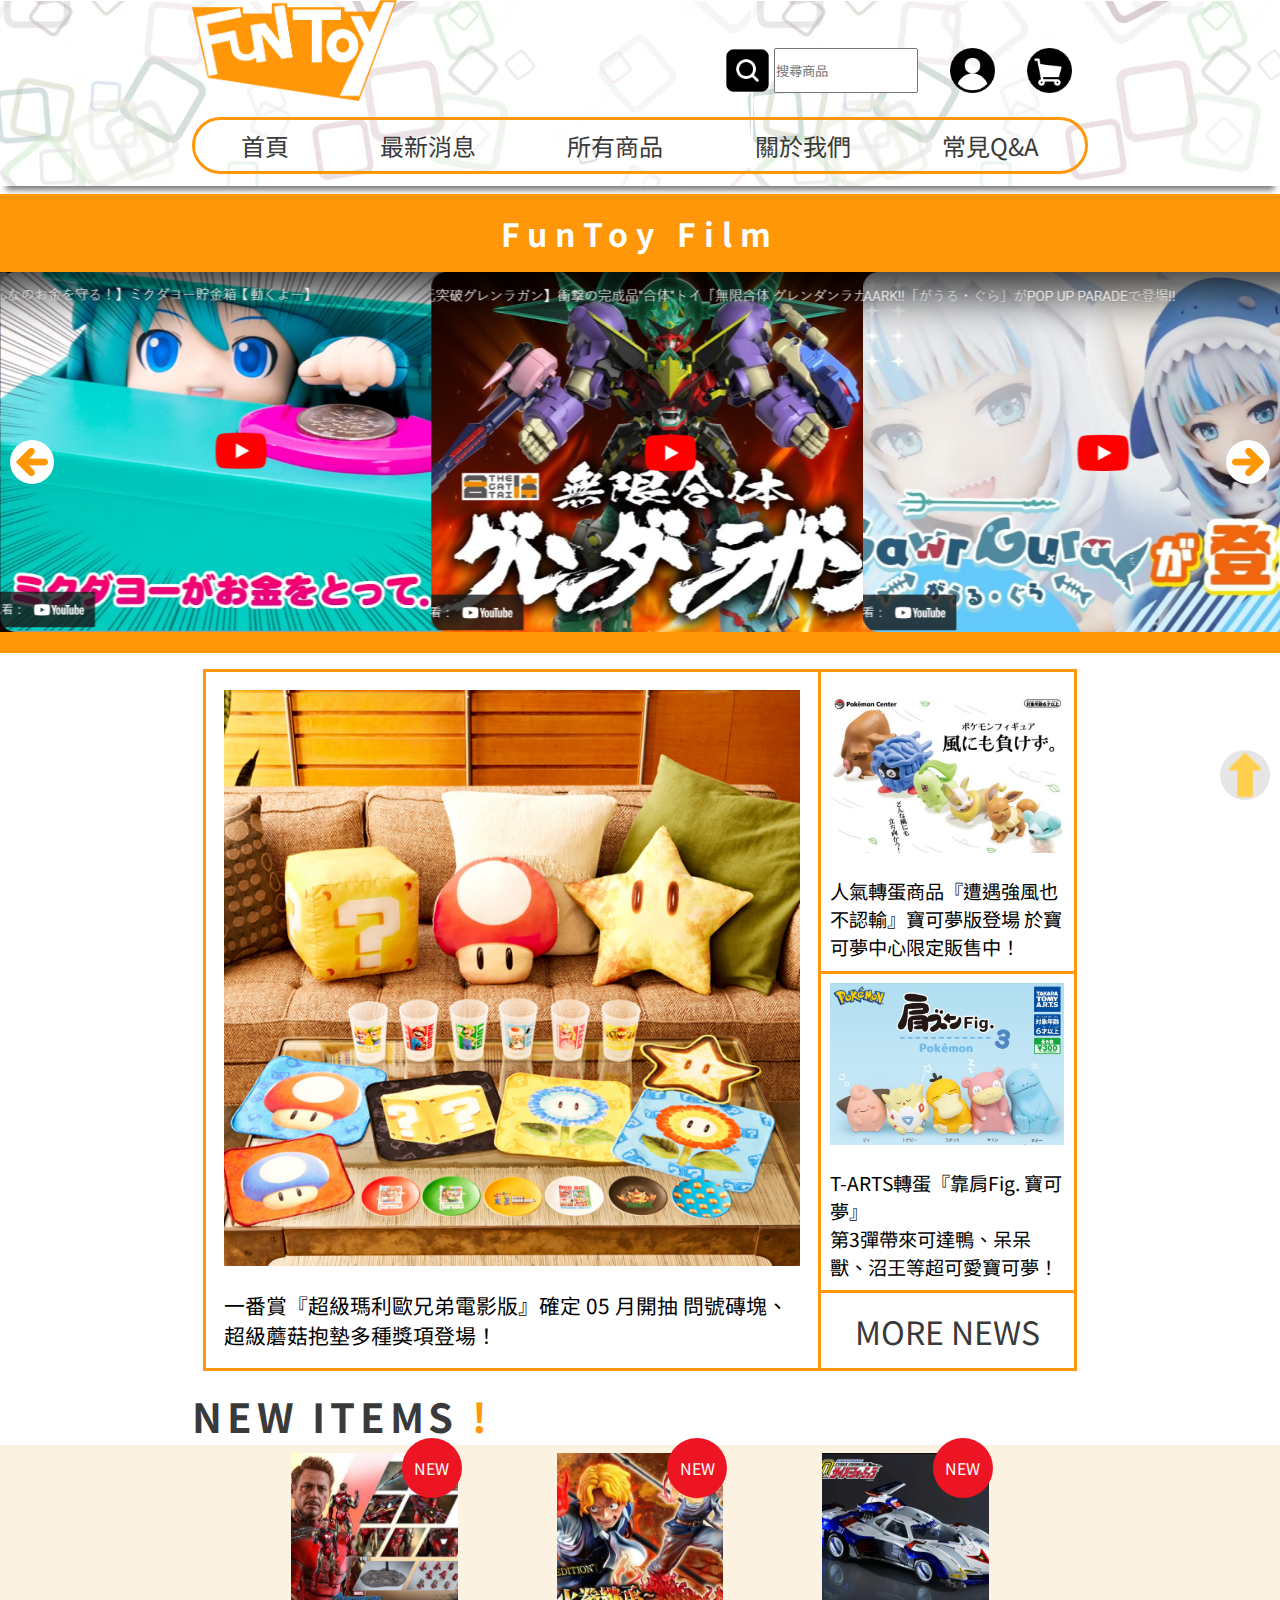
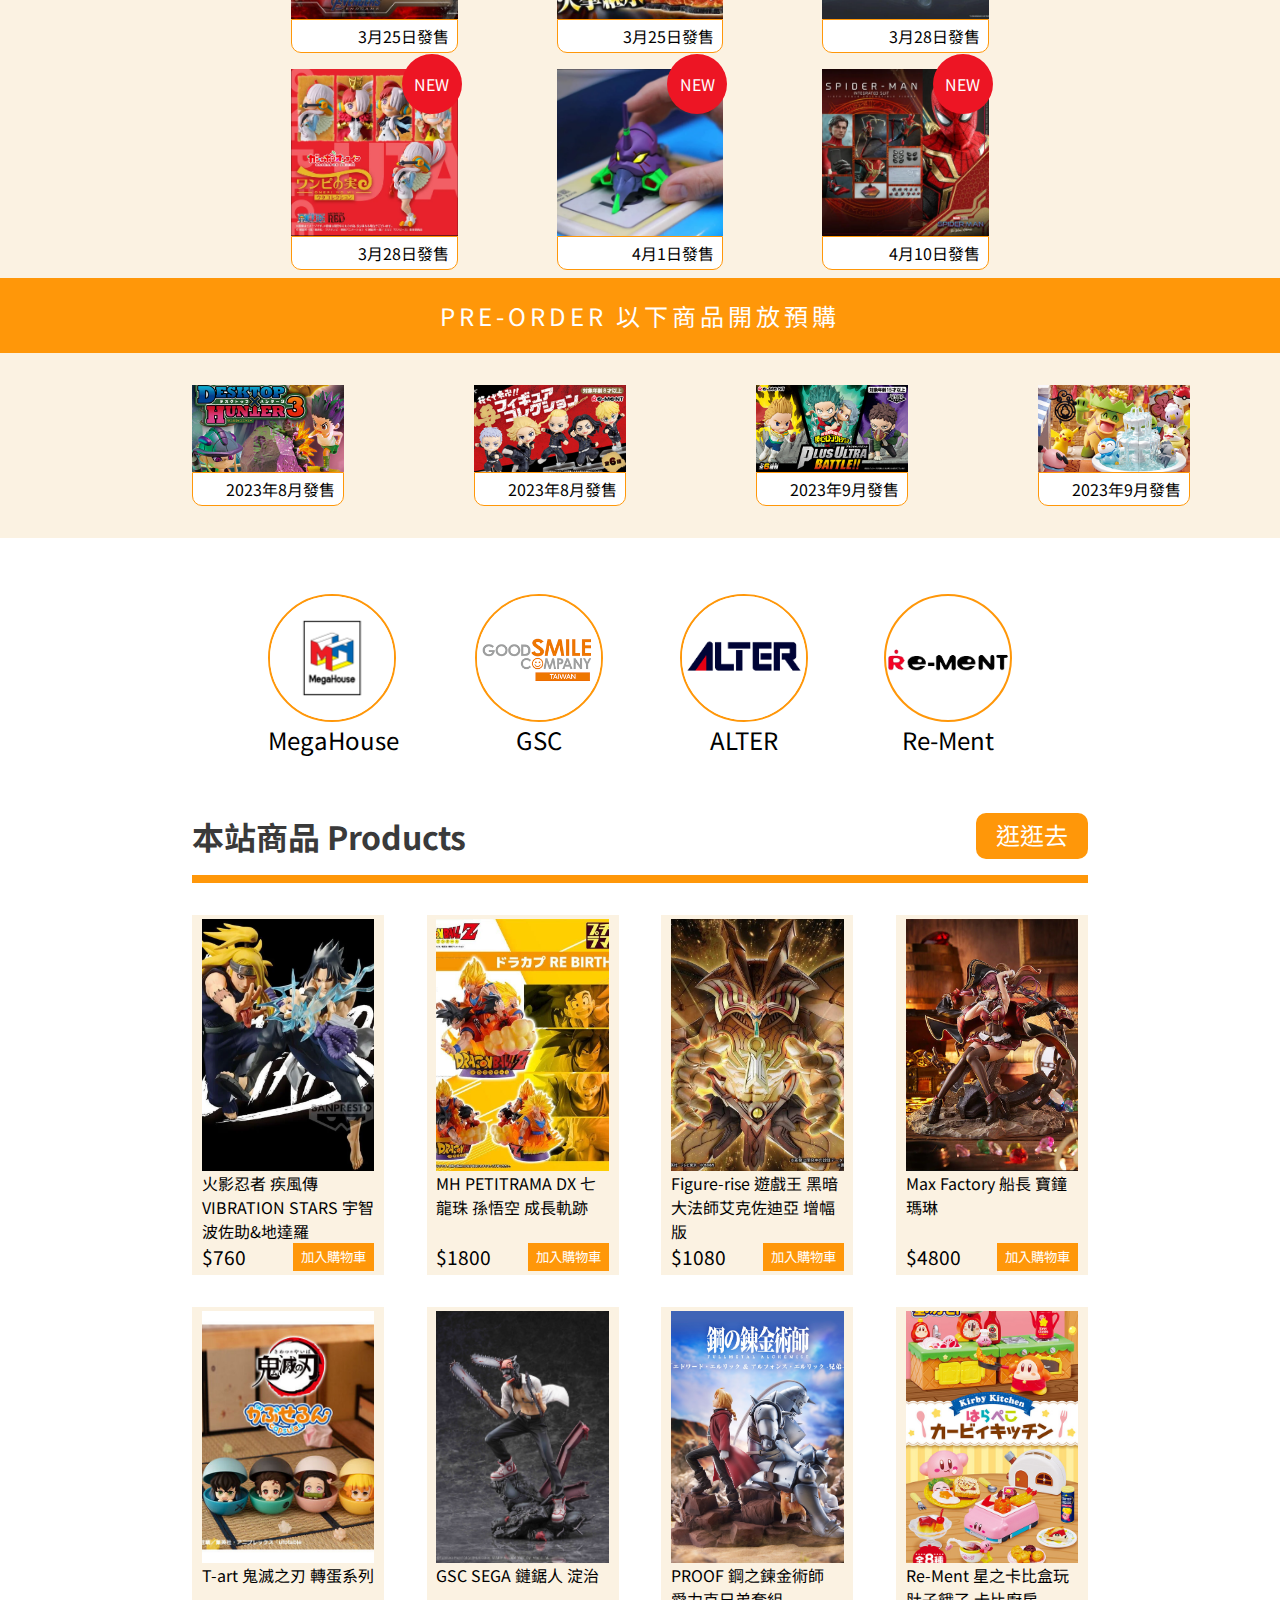
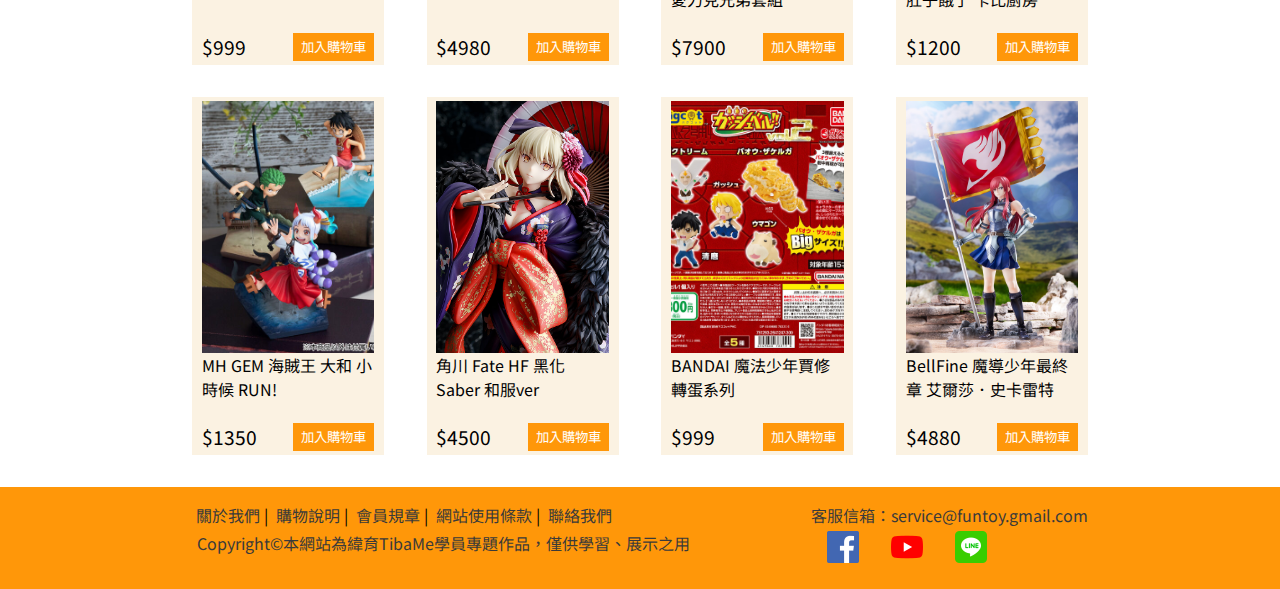
<file: index.html>
<!DOCTYPE html>
<html lang="en">
  <head>
    <meta charset="UTF-8" />
    <meta http-equiv="X-UA-Compatible" content="IE=edge" />
    <meta name="viewport" content="width=device-width, initial-scale=1.0" />
    <title>FunToy</title>
    <link rel="preconnect" href="https://fonts.googleapis.com" />
    <link rel="preconnect" href="https://fonts.gstatic.com" crossorigin />
    <link
      href="https://fonts.googleapis.com/css2?family=Noto+Sans+TC:wght@500&display=swap"
      rel="stylesheet"
    />

    <link
      rel="stylesheet"
      href="https://cdnjs.cloudflare.com/ajax/libs/font-awesome/6.4.0/css/all.min.css"
      integrity="sha512-iecdLmaskl7CVkqkXNQ/ZH/XLlvWZOJyj7Yy7tcenmpD1ypASozpmT/E0iPtmFIB46ZmdtAc9eNBvH0H/ZpiBw=="
      crossorigin="anonymous"
      referrerpolicy="no-referrer"
    />

    <!-- Swiper -->
    <link
      rel="stylesheet"
      href="https://cdn.jsdelivr.net/npm/swiper@9/swiper-bundle.min.css"
    />
    <link rel="stylesheet" href="./style.css" />
  </head>

  <body>
    <!-- 導航列 -->
    <header>
      <section class="logo">
        <a href="index.html"
          ><img class="logo" src="./picture/logo/LogoVer2.png" alt=""
        /></a>
        <div class="top">
          <!-- RWD漢堡條 -->
          <div class="menu">
            <span></span>
            <span></span>
            <span></span>
          </div>
          <!-- ---------------- -->
          <div class="search">
            <img src="./picture/icon/scan.png" alt="" />
            <input type="search" placeholder="搜尋商品" />
          </div>
          <!-- RWD搜尋 -->
          <div class="rwd-search">
            <input type="search" placeholder="搜尋商品" />
          </div>
          <!-- ------- -->
          <div class="user">
            <a href="#"><img src="./picture/icon/user.png" alt="" /></a>
          </div>

          <div class="cart">
            <a href="#"
              ><img src="./picture/icon/shopping-cart.png" alt=""
            /></a>
          </div>
          <!-- RWD導覽列 -->
          <div class="rwd-nav">
            <ul>
              <li>
                <a href="index.html"
                  ><i class="fa-solid fa-house-chimney"></i> 首頁</a
                >
              </li>
              <li>
                <a href="news.html"
                  ><i class="fa-solid fa-table-list"></i> 最新消息</a
                >
              </li>
              <li>
                <a href="products.html"
                  ><i class="fa-solid fa-bag-shopping"></i> 所有商品</a
                >
              </li>
              <li>
                <a href="about.html"
                  ><i class="fa-solid fa-address-card"></i> 關於我們</a
                >
              </li>
              <li>
                <a href="contact.html"
                  ><i class="fa-sharp fa-regular fa-message"></i> 常見Q&A</a
                >
              </li>
            </ul>
          </div>
          <!-- ---------------- -->
        </div>
      </section>
      <section class="nav-list">
        <nav>
          <ul>
            <li>
              <a href="index.html"
                ><i class="fa-solid fa-house-chimney"></i> 首頁</a
              >
            </li>
            <li>
              <a href="news.html"
                ><i class="fa-solid fa-table-list"></i> 最新消息</a
              >
            </li>
            <li>
              <a href="products.html"
                ><i class="fa-solid fa-bag-shopping"></i> 所有商品</a
              >
            </li>
            <li>
              <a href="about.html"
                ><i class="fa-solid fa-address-card"></i> 關於我們</a
              >
            </li>
            <li>
              <a href="contact.html"
                ><i class="fa-sharp fa-regular fa-message"></i> 常見Q&A</a
              >
            </li>
          </ul>
        </nav>
      </section>
    </header>
    <!-- 輪播banner -->
    <section class="banner">
      <h1>FunToy Film</h1>

      <div class="swiper">
        <!-- Additional required wrapper -->
        <div class="swiper-wrapper">
          <!-- Slides -->

          <div class="swiper-slide">
            <img src="./picture/video-cover/video-2.png" class="slide" alt="" />
          </div>

          <div class="swiper-slide">
            <img
              src="./picture/video-cover/video-3.png"
              class="slide2"
              alt=""
            />
          </div>

          <div class="swiper-slide">
            <img
              src="./picture/video-cover/video-4.png"
              class="slide3"
              alt=""
            />
          </div>

          <div class="swiper-slide">
            <img
              src="./picture/video-cover/video-5.png"
              class="slide4"
              alt=""
            />
          </div>

          <div class="swiper-slide">
            <img
              src="./picture/video-cover/video-1.png"
              class="slide5"
              alt=""
            />
          </div>
        </div>
        <!-- If we need pagination -->
        <div class="swiper-pagination"></div>

        <!-- If we need navigation buttons -->
        <div class="swiper-button-prev">
          <img src="./picture/icon/left-arrow.png" alt="" />
        </div>
        <div class="swiper-button-next">
          <img src="./picture/icon/right-arrow.png" alt="" />
        </div>

        <!-- If we need scrollbar -->
        <!-- <div class="swiper-scrollbar"></div> -->
        <!-- </div> -->
      </div>
    </section>
    <!-- News -->
    <section class="news">
      <div class="md-news-title">
        <h1>最新消息<span>NEWS</span></h1>
        <a href="./news.html">看更多</a>
      </div>
      <div class="content">
        <div class="main">
          <img src="./picture/news/mario-export.png" alt="" />
          <br />
          <p>
            一番賞『超級瑪利歐兄弟電影版』確定 05 月開抽
            問號磚塊、超級蘑菇抱墊多種獎項登場！
          </p>
        </div>

        <div class="other">
          <div class="other-card">
            <img src="./picture/news/p2-cut.png" alt="" />
            <br />
            <p>
              人氣轉蛋商品『遭遇強風也不認輸』寶可夢版登場
              於寶可夢中心限定販售中！
            </p>
          </div>
          <div class="other-card">
            <img src="./picture/news/p1-cut.png" alt="" />
            <br />
            <p>
              T-ARTS轉蛋『靠肩Fig. 寶可夢』<br />第3彈帶來可達鴨、呆呆獸、沼王等超可愛寶可夢！
            </p>
          </div>
          <div class="more">
            <a href="news.html">MORE NEWS</a>
          </div>
        </div>
      </div>
    </section>
    <!-- 新貨到 -->
    <div class="new-item-title">
      <h1>NEW ITEMS <span style="color: rgb(255, 151, 9)">!</span></h1>
    </div>
    <section class="new-item">
      <div class="items">
        <div class="cards">
          <div class="card">
            <a href="./item.html"
              ><img src="./picture/new-profuct/ironMan.png" alt=""
            /></a>
            <p>3月25日發售</p>
            <div class="newtag">NEW</div>
          </div>
          <div class="card">
            <a href="./item.html"
              ><img src="./picture/new-profuct/sabo.png" alt=""
            /></a>
            <p>3月25日發售</p>
            <div class="newtag">NEW</div>
          </div>
          <div class="card">
            <a href="./item.html"
              ><img src="./picture/new-profuct/sugo.png" alt=""
            /></a>
            <p>3月28日發售</p>
            <div class="newtag">NEW</div>
          </div>
        </div>
        <div class="cards">
          <div class="card">
            <a href="./item.html"
              ><img src="./picture/new-profuct/uta.png" alt=""
            /></a>
            <p>3月28日發售</p>
            <div class="newtag">NEW</div>
          </div>
          <div class="card">
            <a href="./item.html"
              ><img src="./picture/new-profuct/eva.png" alt=""
            /></a>
            <p>4月1日發售</p>
            <div class="newtag">NEW</div>
          </div>
          <div class="card">
            <a href="./item.html"
              ><img src="./picture/new-profuct/spider.png" alt=""
            /></a>
            <p>4月10日發售</p>
            <div class="newtag">NEW</div>
          </div>
        </div>
      </div>
    </section>

    <!-- 預購商品 -->
    <div class="preorder-title">PRE-ORDER 以下商品開放預購</div>
    <section class="preorder">
      <div class="second-swiper mySwiper">
        <div class="swiper-wrapper">
          <div class="swiper-slide">
            <img src="./picture/order/preorder-1.png" alt="" />
            <p>2023年8月發售</p>
          </div>
          <div class="swiper-slide">
            <img src="./picture/order/tokyo.png" alt="" />
            <p>2023年8月發售</p>
          </div>
          <div class="swiper-slide">
            <img src="./picture/order/hero-1.jpg" alt="" />
            <p>2023年9月發售</p>
          </div>
          <div class="swiper-slide">
            <img src="./picture/order/preorder-3.png" alt="" />
            <p>2023年9月發售</p>
          </div>
          <div class="swiper-slide">
            <img src="./picture/order/hero-2.jpg" alt="" />
            <p>2023年10月發售</p>
          </div>
          <div class="swiper-slide">
            <img src="./picture/order/preorder-4.png" alt="" />
            <p>2023年10月發售</p>
          </div>
          <div class="swiper-slide">
            <img src="./picture/order/preorder-2.png" alt="" />
            <p>2023年11月發售</p>
          </div>
        </div>
      </div>
    </section>
    <!-- PVC品牌 -->
    <section class="brand">
      <div class="brand-card">
        <div class="pic">
          <a href="#"><img src="./picture/brand/MH.png" alt="" /></a>
        </div>
        <p>MegaHouse</p>
      </div>
      <div class="brand-card">
        <div class="pic">
          <a href="#"><img src="./picture/brand/GSC.png" alt="" /></a>
        </div>
        <p>GSC</p>
      </div>
      <div class="brand-card">
        <div class="pic">
          <a href="#"><img src="./picture/brand/ALTER.png" alt="" /></a>
        </div>
        <p>ALTER</p>
      </div>
      <div class="brand-card">
        <div class="pic">
          <a href="#"
            ><img src="./picture/brand/rement_logo_343x343.png" alt=""
          /></a>
        </div>
        <p>Re-Ment</p>
      </div>
    </section>
    <!-- 本站商品 -->
    <section class="product">
      <div class="product-top">
        <h1>本站商品 Products</h1>
        <a href="./products.html">逛逛去</a>
      </div>
      <div class="dash"></div>
      <div class="cards">
        <div class="card">
          <div class="pic">
            <a href="./item.html"
              ><img src="./picture/product/product3.png" alt=""
            /></a>
          </div>

          <p>火影忍者 疾風傳 VIBRATION STARS 宇智波佐助&地達羅</p>
          <div class="price">
            <p>$760</p>
            <button>加入購物車</button>
          </div>
        </div>
        <div class="card">
          <div class="pic">
            <a href="./item.html"
              ><img src="./picture/product/DX ball.jpg" alt=""
            /></a>
          </div>

          <p>MH PETITRAMA DX 七龍珠 孫悟空 成長軌跡</p>
          <div class="price">
            <p>$1800</p>
            <button>加入購物車</button>
          </div>
        </div>
        <div class="card">
          <div class="pic">
            <a href="./item.html"
              ><img src="./picture/product/product1.jpg" alt=""
            /></a>
          </div>

          <p>Figure-rise 遊戲王 黑暗大法師艾克佐迪亞 增幅版</p>
          <div class="price">
            <p>$1080</p>
            <button>加入購物車</button>
          </div>
        </div>
        <div class="card">
          <div class="pic">
            <a href="./item.html"
              ><img src="./picture/product/product2.png" alt=""
            /></a>
          </div>

          <p>Max Factory 船長 寶鐘瑪琳</p>
          <div class="price">
            <p>$4800</p>
            <button>加入購物車</button>
          </div>
        </div>
      </div>
      <div class="cards">
        <div class="card">
          <div class="pic">
            <a href="./item.html"
              ><img src="./picture/product/breath.jpg" alt=""
            /></a>
          </div>

          <p>T-art 鬼滅之刃 轉蛋系列</p>
          <div class="price">
            <p>$999</p>
            <button>加入購物車</button>
          </div>
        </div>
        <div class="card">
          <div class="pic">
            <a href="./item.html"
              ><img src="./picture/product/chainsaw.jpg" alt=""
            /></a>
          </div>

          <p>GSC SEGA 鏈鋸人 淀治</p>
          <div class="price">
            <p>$4980</p>
            <button>加入購物車</button>
          </div>
        </div>
        <div class="card">
          <div class="pic">
            <a href="./item.html"
              ><img src="./picture/product/edward.jpg" alt=""
            /></a>
          </div>

          <p>PROOF 鋼之鍊金術師 愛力克兄弟套組</p>
          <div class="price">
            <p>$7900</p>
            <button>加入購物車</button>
          </div>
        </div>
        <div class="card">
          <div class="pic">
            <a href="./item.html"
              ><img src="./picture/product/carbee.jpg" alt=""
            /></a>
          </div>

          <p>Re-Ment 星之卡比盒玩 肚子餓了 卡比廚房</p>
          <div class="price">
            <p>$1200</p>
            <button>加入購物車</button>
          </div>
        </div>
      </div>
      <div class="cards">
        <div class="card">
          <div class="pic">
            <a href="./item.html"
              ><img src="./picture/product/onepiece.jpg" alt=""
            /></a>
          </div>

          <p>MH GEM 海賊王 大和 小時候 RUN!</p>
          <div class="price">
            <p>$1350</p>
            <button>加入購物車</button>
          </div>
        </div>
        <div class="card">
          <div class="pic">
            <a href="./item.html"
              ><img src="./picture/product/saber.jpg" alt=""
            /></a>
          </div>

          <p>角川 Fate HF 黑化Saber 和服ver</p>
          <div class="price">
            <p>$4500</p>
            <button>加入購物車</button>
          </div>
        </div>
        <div class="card">
          <div class="pic">
            <a href="./item.html"
              ><img src="./picture/product/MG.jpg" alt=""
            /></a>
          </div>

          <p>BANDAI 魔法少年賈修 轉蛋系列</p>
          <div class="price">
            <p>$999</p>
            <button>加入購物車</button>
          </div>
        </div>
        <div class="card">
          <div class="pic">
            <a href="./item.html"
              ><img src="./picture/product/fairy.jpg" alt=""
            /></a>
          </div>

          <p>BellFine 魔導少年最終章 艾爾莎．史卡雷特</p>
          <div class="price">
            <p>$4880</p>
            <button>加入購物車</button>
          </div>
        </div>
      </div>
    </section>

    <div class="film">
      <iframe
        width="560"
        height="315"
        src="https://www.youtube.com/embed/ymVnEm4nGgQ"
        title="YouTube video player"
        frameborder="0"
        allow="accelerometer; autoplay; clipboard-write; encrypted-media; gyroscope; picture-in-picture; web-share"
        allowfullscreen
      ></iframe>
    </div>

    <div class="film2">
      <iframe
        width="560"
        height="315"
        src="https://www.youtube.com/embed/edZnUXuhVXc"
        title="YouTube video player"
        frameborder="0"
        allow="accelerometer; autoplay; clipboard-write; encrypted-media; gyroscope; picture-in-picture; web-share"
        allowfullscreen
      ></iframe>
    </div>

    <div class="film3">
      <iframe
        width="560"
        height="315"
        src="https://www.youtube.com/embed/b91Qfs4lMQA"
        title="YouTube video player"
        frameborder="0"
        allow="accelerometer; autoplay; clipboard-write; encrypted-media; gyroscope; picture-in-picture; web-share"
        allowfullscreen
      ></iframe>
    </div>

    <div class="film4">
      <iframe
        width="560"
        height="315"
        src="https://www.youtube.com/embed/yBBcbb97hNU"
        title="YouTube video player"
        frameborder="0"
        allow="accelerometer; autoplay; clipboard-write; encrypted-media; gyroscope; picture-in-picture; web-share"
        allowfullscreen
      ></iframe>
    </div>

    <div class="film5">
      <iframe
        width="560"
        height="315"
        src="https://www.youtube.com/embed/4UZ2wT9Nef4"
        title="YouTube video player"
        frameborder="0"
        allow="accelerometer; autoplay; clipboard-write; encrypted-media; gyroscope; picture-in-picture; web-share"
        allowfullscreen
      ></iframe>
    </div>
    <!-- 頁腳 -->
    <footer>
      <div class="footer-content">
        <div class="link">
          <ul>
            <li><a href="#">關於我們 </a></li>
            <li><a href="#">購物說明 </a></li>
            <li><a href="#">會員規章 </a></li>
            <li><a href="#">網站使用條款 </a></li>
            <li><a href="#">聯絡我們</a></li>
          </ul>
          <p>
            Copyright&copy;本網站為緯育TibaMe學員專題作品，僅供學習、展示之用
          </p>
        </div>
        <div class="mail">
          <p>客服信箱：service@funtoy.gmail.com</p>
          <div class="social-logo">
            <div class="logo">
              <a href="#"><img src="./picture/icon/facebook.png" alt="" /></a>
            </div>
            <div class="logo">
              <a href="#"><img src="./picture/icon/youtube.png" alt="" /></a>
            </div>
            <div class="logo">
              <a href="#"><img src="./picture/icon/line.png" alt="" /></a>
            </div>
          </div>
        </div>
      </div>
    </footer>

    <div class="scroll-to-top">
      <img src="./picture/icon/up-arrow.png" alt="" />
    </div>

    <!-- swiper -->
    <script src="https://cdn.jsdelivr.net/npm/swiper@9/swiper-bundle.min.js"></script>

    <script src="./app.js"></script>
  </body>
</html>
</file>
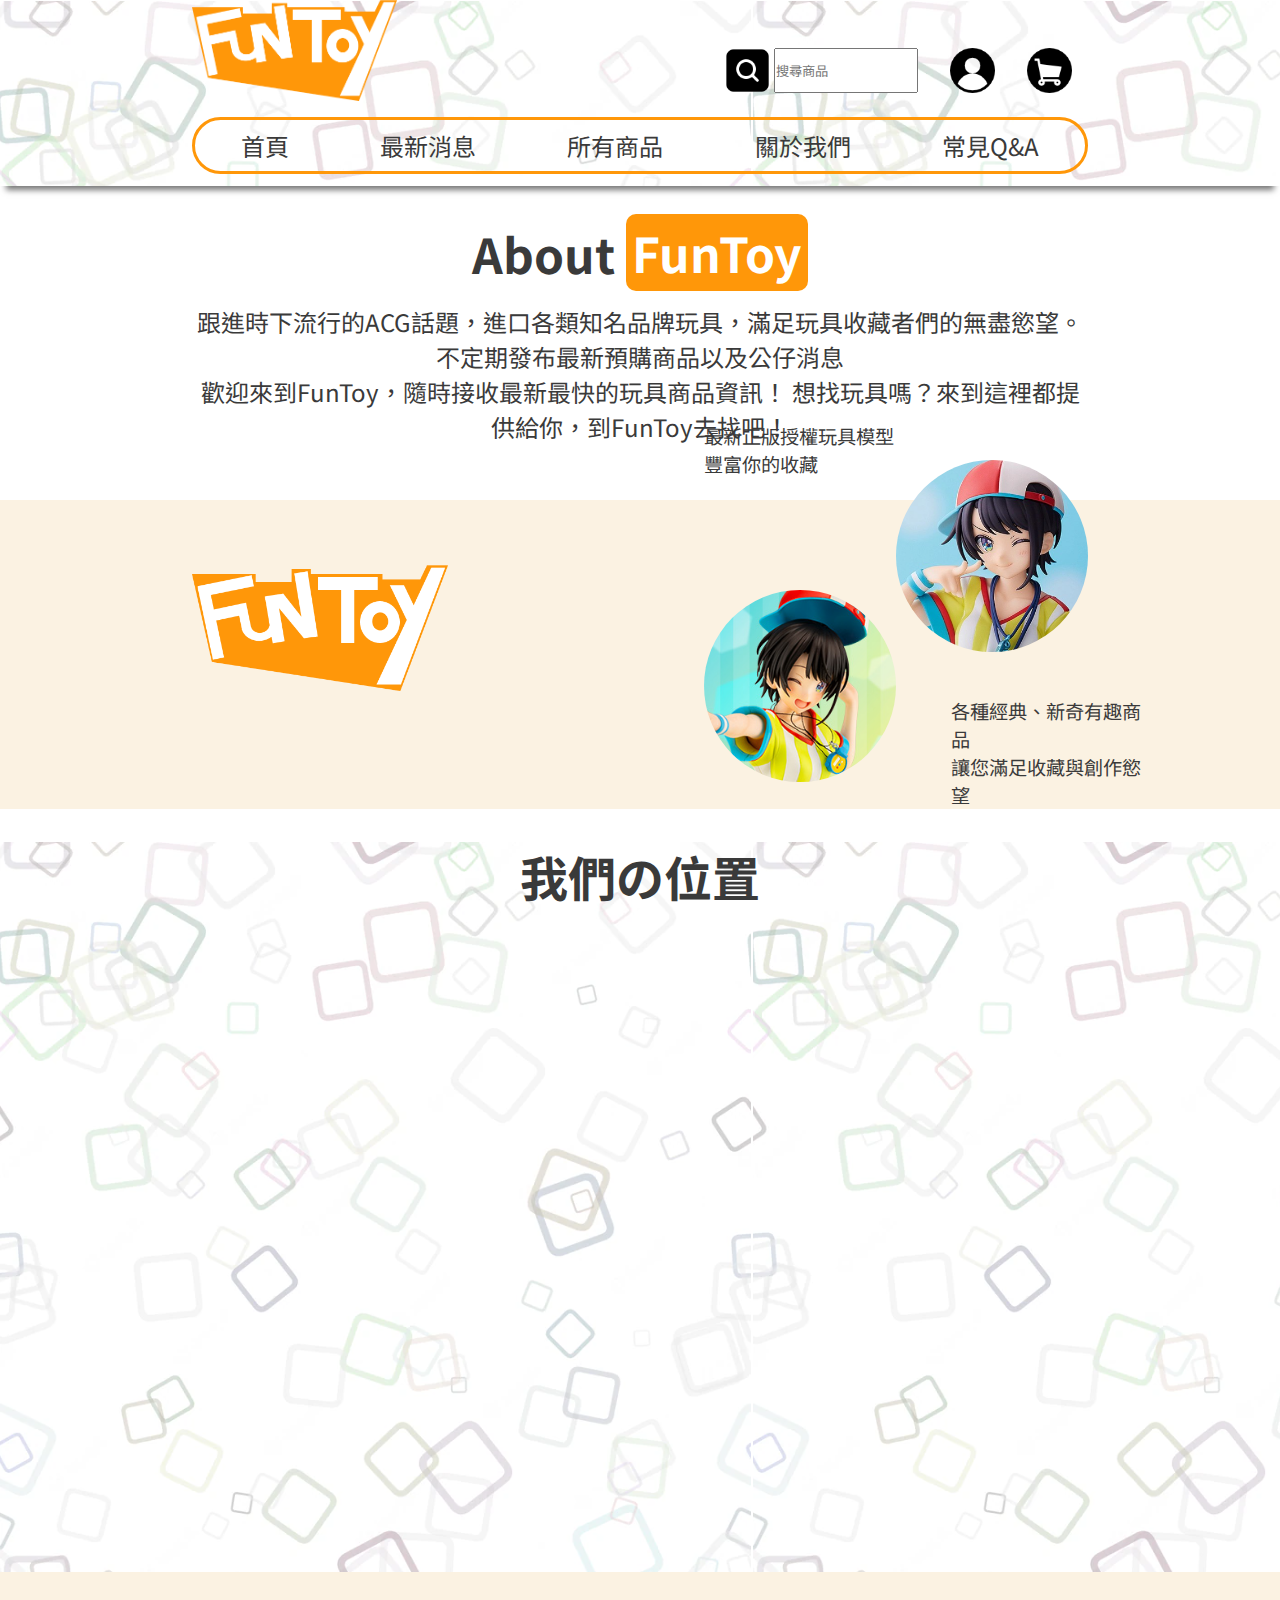
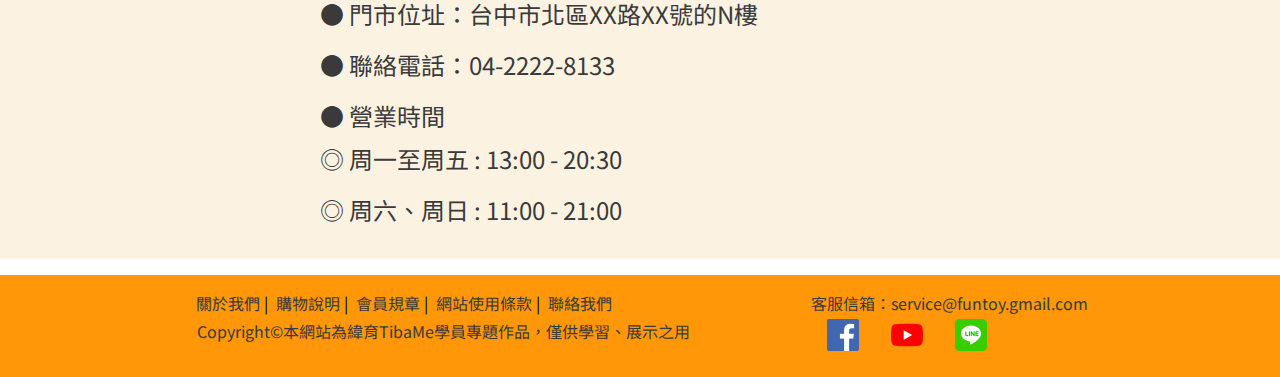
<file: about.html>
<!DOCTYPE html>
<html lang="en">
  <head>
    <meta charset="UTF-8" />
    <meta http-equiv="X-UA-Compatible" content="IE=edge" />
    <meta name="viewport" content="width=device-width, initial-scale=1.0" />
    <title>About</title>
    <link
      href="https://fonts.googleapis.com/css2?family=Noto+Sans+TC:wght@500&display=swap"
      rel="stylesheet"
    />
    <link
      rel="stylesheet"
      href="https://cdnjs.cloudflare.com/ajax/libs/font-awesome/6.4.0/css/all.min.css"
      integrity="sha512-iecdLmaskl7CVkqkXNQ/ZH/XLlvWZOJyj7Yy7tcenmpD1ypASozpmT/E0iPtmFIB46ZmdtAc9eNBvH0H/ZpiBw=="
      crossorigin="anonymous"
      referrerpolicy="no-referrer"
    />
    <link rel="stylesheet" href="./about.css" />
  </head>
  <body>
    <!-- 導覽列 -->
    <header>
      <section class="logo">
        <a href="index.html"
          ><img class="logo" src="./picture/logo/LogoVer2.png" alt=""
        /></a>
        <div class="top">
          <div class="menu">
            <span></span>
            <span></span>
            <span></span>
          </div>
          <div class="search">
            <img src="./picture/icon/scan.png" alt="" />
            <input type="text" placeholder="搜尋商品" />
          </div>
          <!-- RWD搜尋 -->
          <div class="rwd-search">
            <input type="search" placeholder="搜尋商品" />
          </div>
          <!-- ------- -->
          <div class="user">
            <a href="#"><img src="./picture/icon/user.png" alt="" /></a>
          </div>
          <div class="cart">
            <a href="#"
              ><img src="./picture/icon/shopping-cart.png" alt=""
            /></a>
          </div>
          <!-- RWD導覽列 -->
          <div class="rwd-nav">
            <ul>
              <li>
                <a href="index.html"
                  ><i class="fa-solid fa-house-chimney"></i> 首頁</a
                >
              </li>
              <li>
                <a href="news.html"
                  ><i class="fa-solid fa-table-list"></i> 最新消息</a
                >
              </li>
              <li>
                <a href="products.html"
                  ><i class="fa-solid fa-bag-shopping"></i> 所有商品</a
                >
              </li>
              <li>
                <a href="about.html"
                  ><i class="fa-solid fa-address-card"></i> 關於我們</a
                >
              </li>
              <li>
                <a href="contact.html"
                  ><i class="fa-sharp fa-regular fa-message"></i> 常見Q&A</a
                >
              </li>
            </ul>
          </div>
        </div>
      </section>
      <section class="nav-list">
        <nav>
          <ul>
            <li>
              <a href="index.html"
                ><i class="fa-solid fa-house-chimney"></i> 首頁</a
              >
            </li>
            <li>
              <a href="news.html"
                ><i class="fa-solid fa-table-list"></i> 最新消息</a
              >
            </li>
            <li>
              <a href="products.html"
                ><i class="fa-solid fa-bag-shopping"></i> 所有商品</a
              >
            </li>
            <li>
              <a href="about.html"
                ><i class="fa-solid fa-address-card"></i> 關於我們</a
              >
            </li>
            <li>
              <a href="contact.html"
                ><i class="fa-sharp fa-regular fa-message"></i> 常見Q&A</a
              >
            </li>
          </ul>
        </nav>
      </section>
    </header>

    <div class="title">
      <h1>
        About
        <span style="color: white; background-color: rgb(255, 151, 9)"
          >FunToy</span
        >
      </h1>
      <p>
        跟進時下流行的ACG話題，進口各類知名品牌玩具，滿足玩具收藏者們的無盡慾望。<br />不定期發布最新預購商品以及公仔消息<br />
        歡迎來到FunToy，隨時接收最新最快的玩具商品資訊！
        想找玩具嗎？來到這裡都提供給你，到FunToy去找吧！
      </p>
    </div>
    <section class="logo-desc">
      <div class="content">
        <div class="logo">
          <img src="./picture/logo/LogoVer2.png" alt="" />
        </div>

        <div class="card-1">
          <div class="other-pic1">
            <img src="./picture/single/YA.jpg" alt="" />
          </div>
          <p class="word-1">最新正版授權玩具模型<br />豐富你的收藏</p>
        </div>

        <div class="card-2">
          <div class="other-pic2">
            <img src="./picture/single/YA-2.png" alt="" />
          </div>
          <p class="word-2">
            各種經典、新奇有趣商品<br />讓您滿足收藏與創作慾望
          </p>
        </div>
      </div>
    </section>
    <section class="map">
      <div class="content">
        <div class="title"><h1>我們の位置</h1></div>
        <div class="embed">
          <iframe
            src="https://www.google.com/maps/embed?pb=!1m18!1m12!1m3!1d29123.105112514277!2d120.6629793927056!3d24.158116867213682!2m3!1f0!2f0!3f0!3m2!1i1024!2i768!4f13.1!3m3!1m2!1s0x34693d61597adcef%3A0xbbef51b8cd9fc6f9!2zNDA05Y-w5Lit5biC5YyX5Y2A!5e0!3m2!1szh-TW!2stw!4v1684752584781!5m2!1szh-TW!2stw"
            width="800"
            height="600"
            style="border: 0"
            allowfullscreen=""
            loading="lazy"
            referrerpolicy="no-referrer-when-downgrade"
          ></iframe>
        </div>
      </div>
    </section>
    <section class="address">
      <div class="content">
        <ul>
          <li>● 門市位址：台中市北區XX路XX號的N樓</li>
          <li>● 聯絡電話：04-2222-8133</li>
          <li>
            ● 營業時間
            <ul>
              <li>◎ 周一至周五 : 13:00 - 20:30</li>
              <li>◎ 周六、周日 : 11:00 - 21:00</li>
            </ul>
          </li>
        </ul>
      </div>
    </section>

    <!-- 頁腳 -->
    <footer>
      <div class="footer-content">
        <div class="link">
          <ul>
            <li><a href="#">關於我們 </a></li>
            <li><a href="#">購物說明 </a></li>
            <li><a href="#">會員規章 </a></li>
            <li><a href="#">網站使用條款 </a></li>
            <li><a href="#">聯絡我們</a></li>
          </ul>
          <p>
            Copyright&copy;本網站為緯育TibaMe學員專題作品，僅供學習、展示之用
          </p>
        </div>
        <div class="mail">
          <p>客服信箱：service@funtoy.gmail.com</p>
          <div class="social-logo">
            <div class="logo">
              <a href="#"><img src="./picture/icon/facebook.png" alt="" /></a>
            </div>
            <div class="logo">
              <a href="#"><img src="./picture/icon/youtube.png" alt="" /></a>
            </div>
            <div class="logo">
              <a href="#"><img src="./picture/icon/line.png" alt="" /></a>
            </div>
          </div>
        </div>
      </div>
    </footer>

    <script>
      // click menu 漢堡 事件
      let menu = document.querySelector(".menu");
      let rwdNav = document.querySelector(".rwd-nav");
      menu.addEventListener("click", () => {
        menu.classList.toggle("cross");

        rwdNav.classList.toggle("open");
      });

      // 在手機版，click search事件
      let search = document.querySelector(".search");
      let rwdSearch = document.querySelector(".rwd-search");

      search.onclick = () => {
        rwdSearch.classList.toggle("open");
      };

      // 在415px以下捲動視窗，logo可以消失
      let logo = document.querySelector("img.logo");

      window.addEventListener("scroll", () => {
        if (window.matchMedia("(max-width: 415px)").matches) {
          if (window.scrollY >= 150) {
            logo.classList.add("slideup");
          } else {
            logo.classList.remove("slideup");
          }
        }
      });
    </script>
  </body>
</html>
</file>
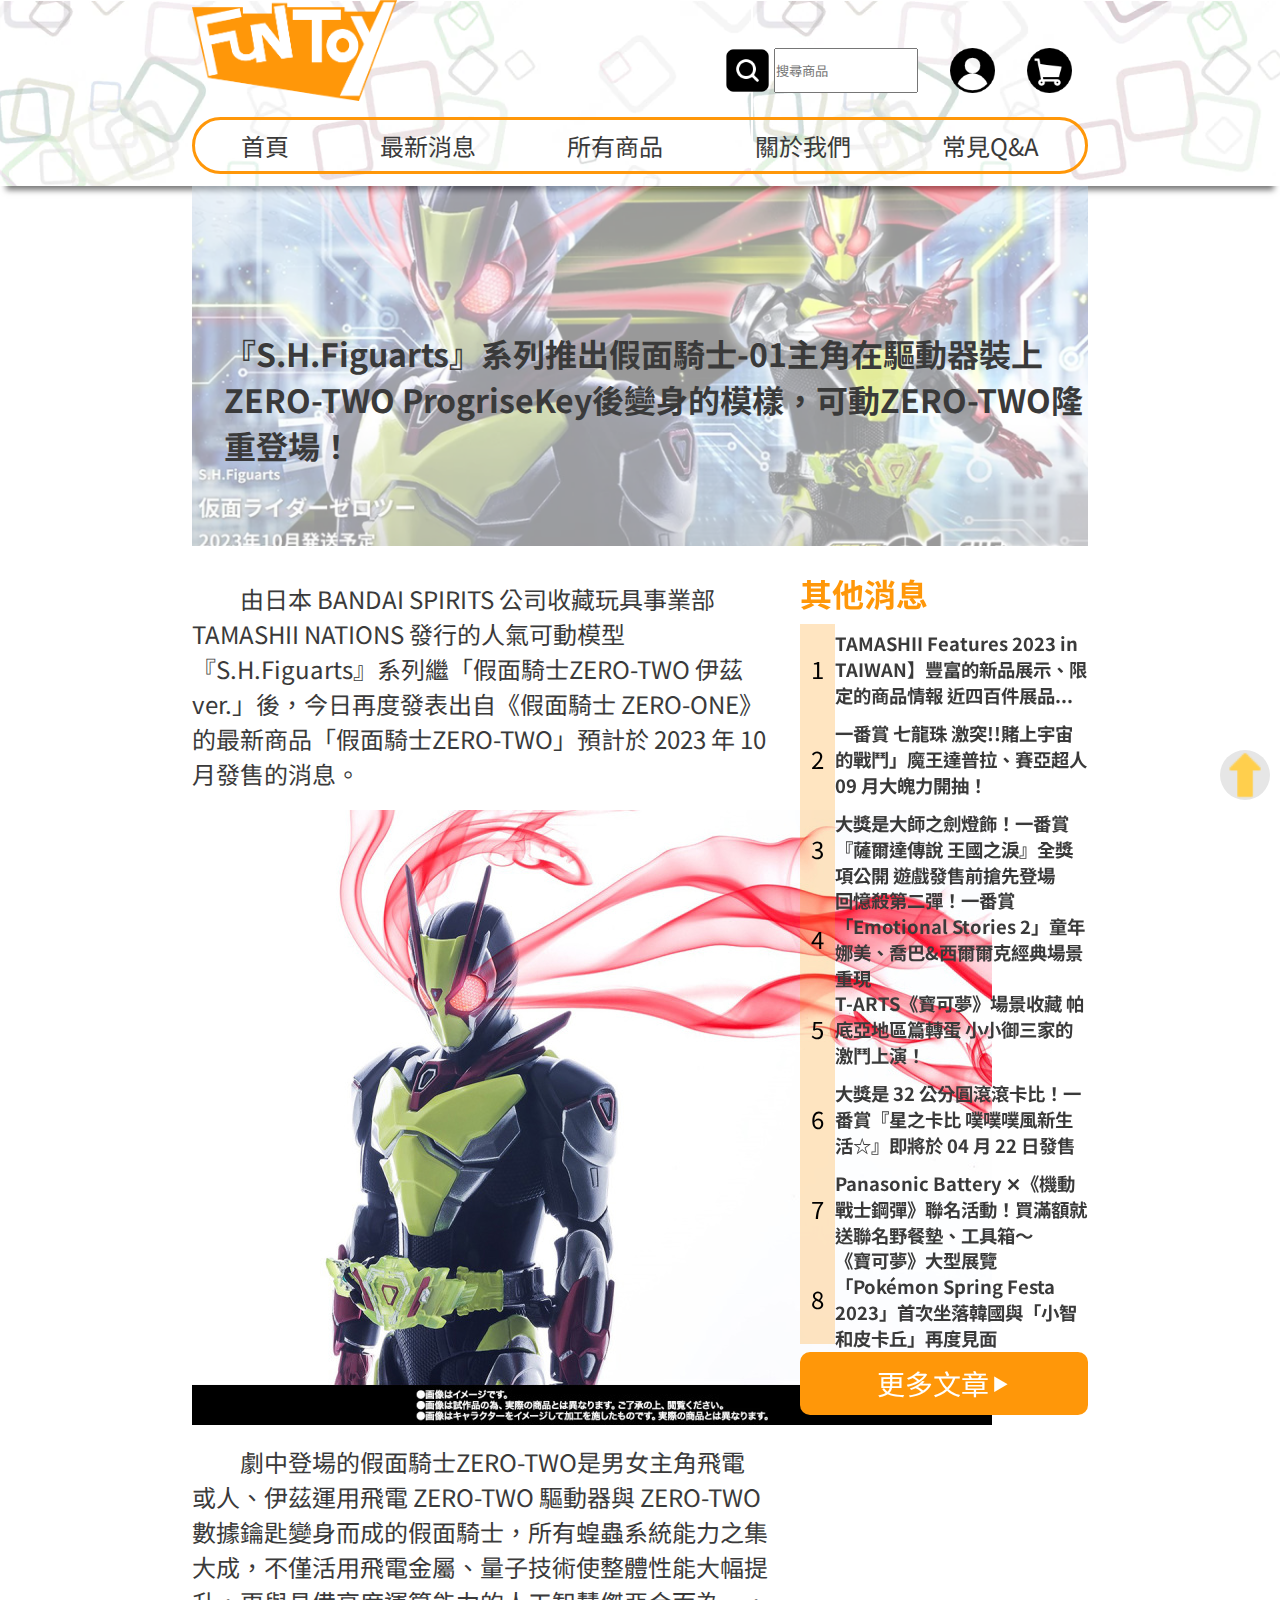
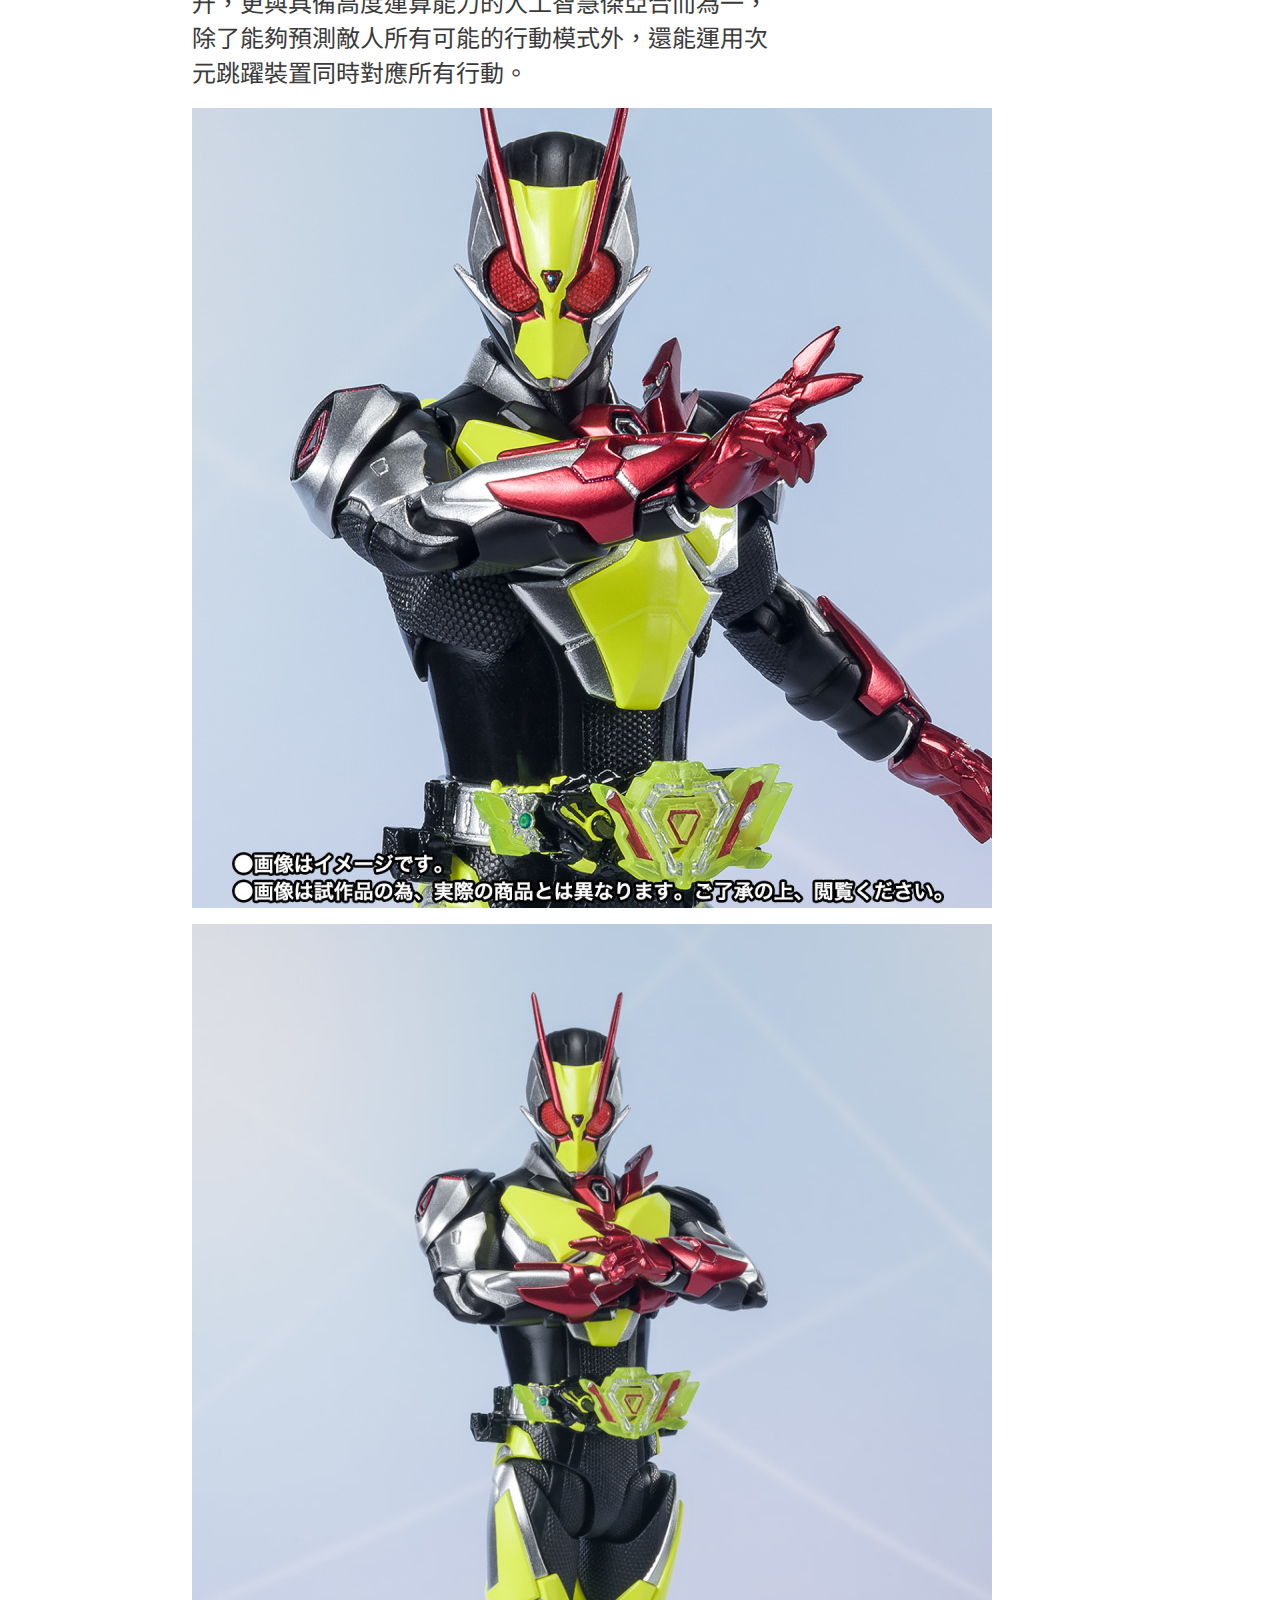
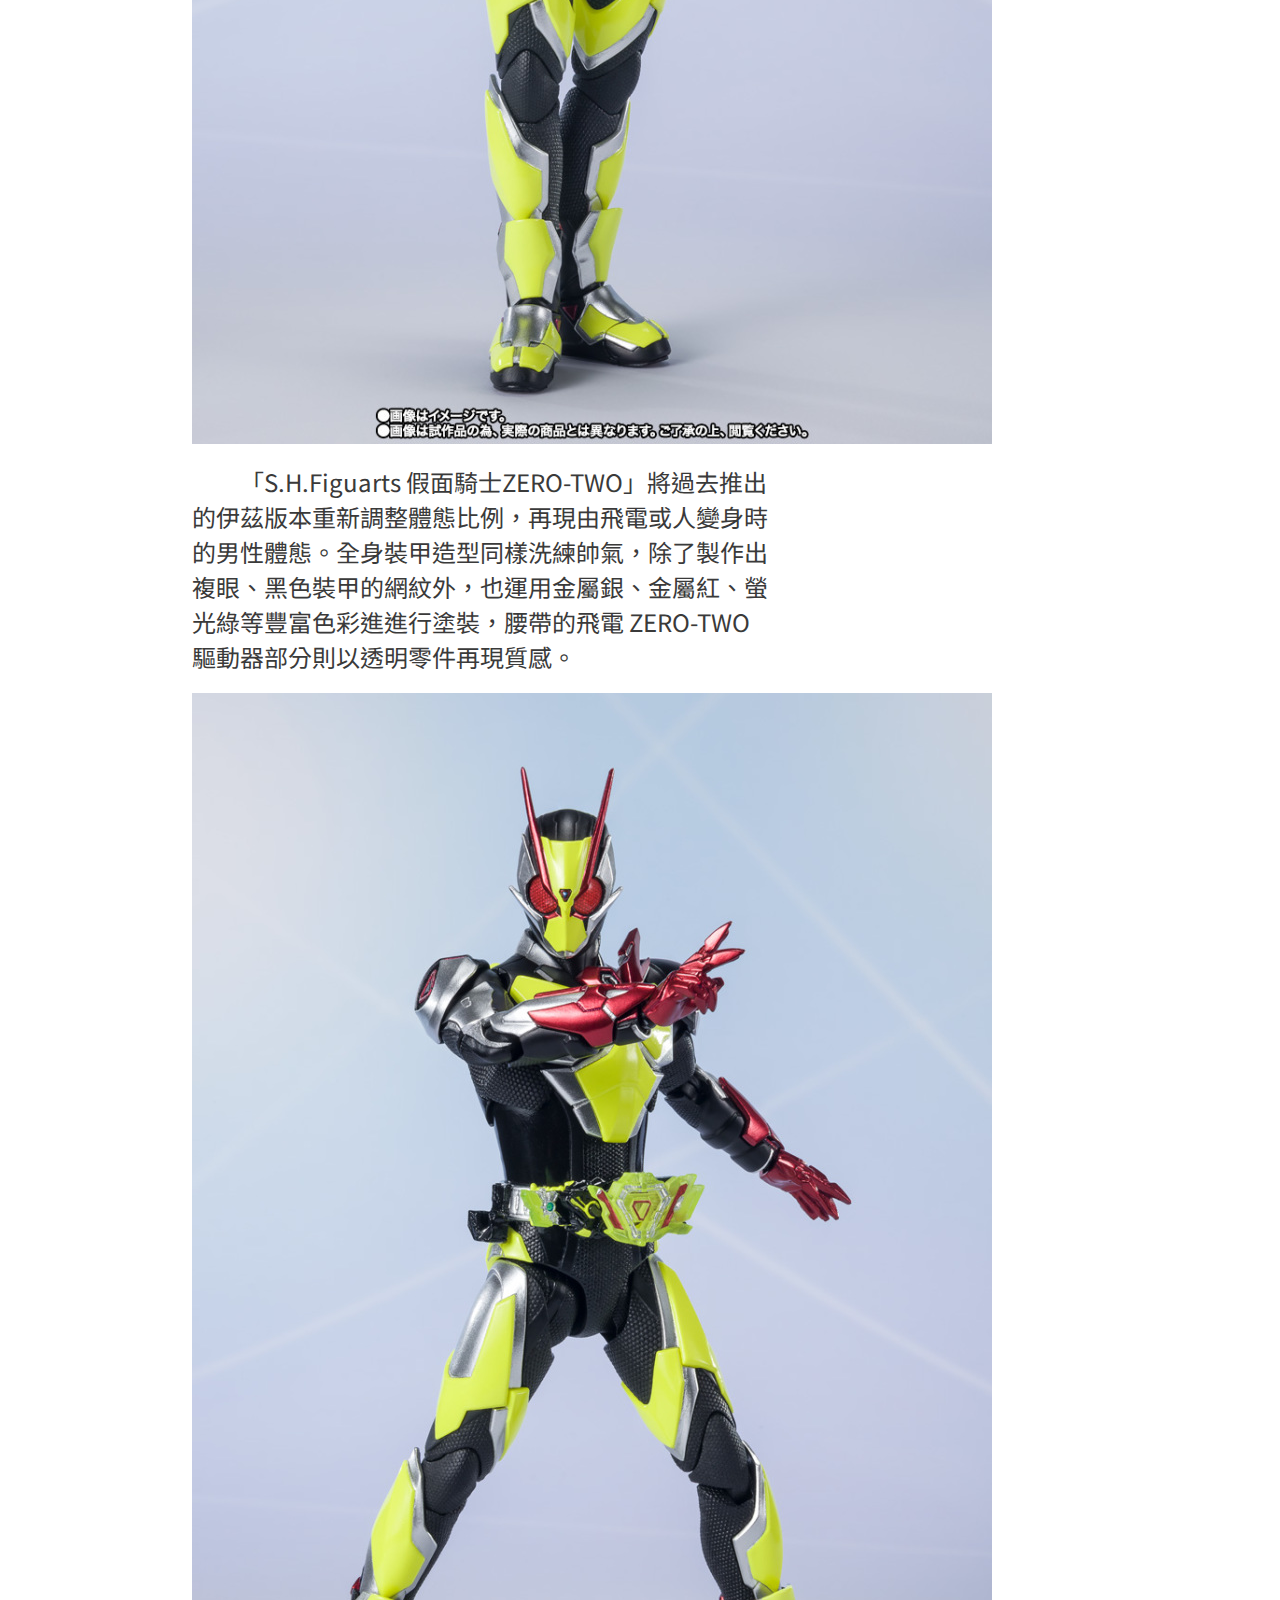
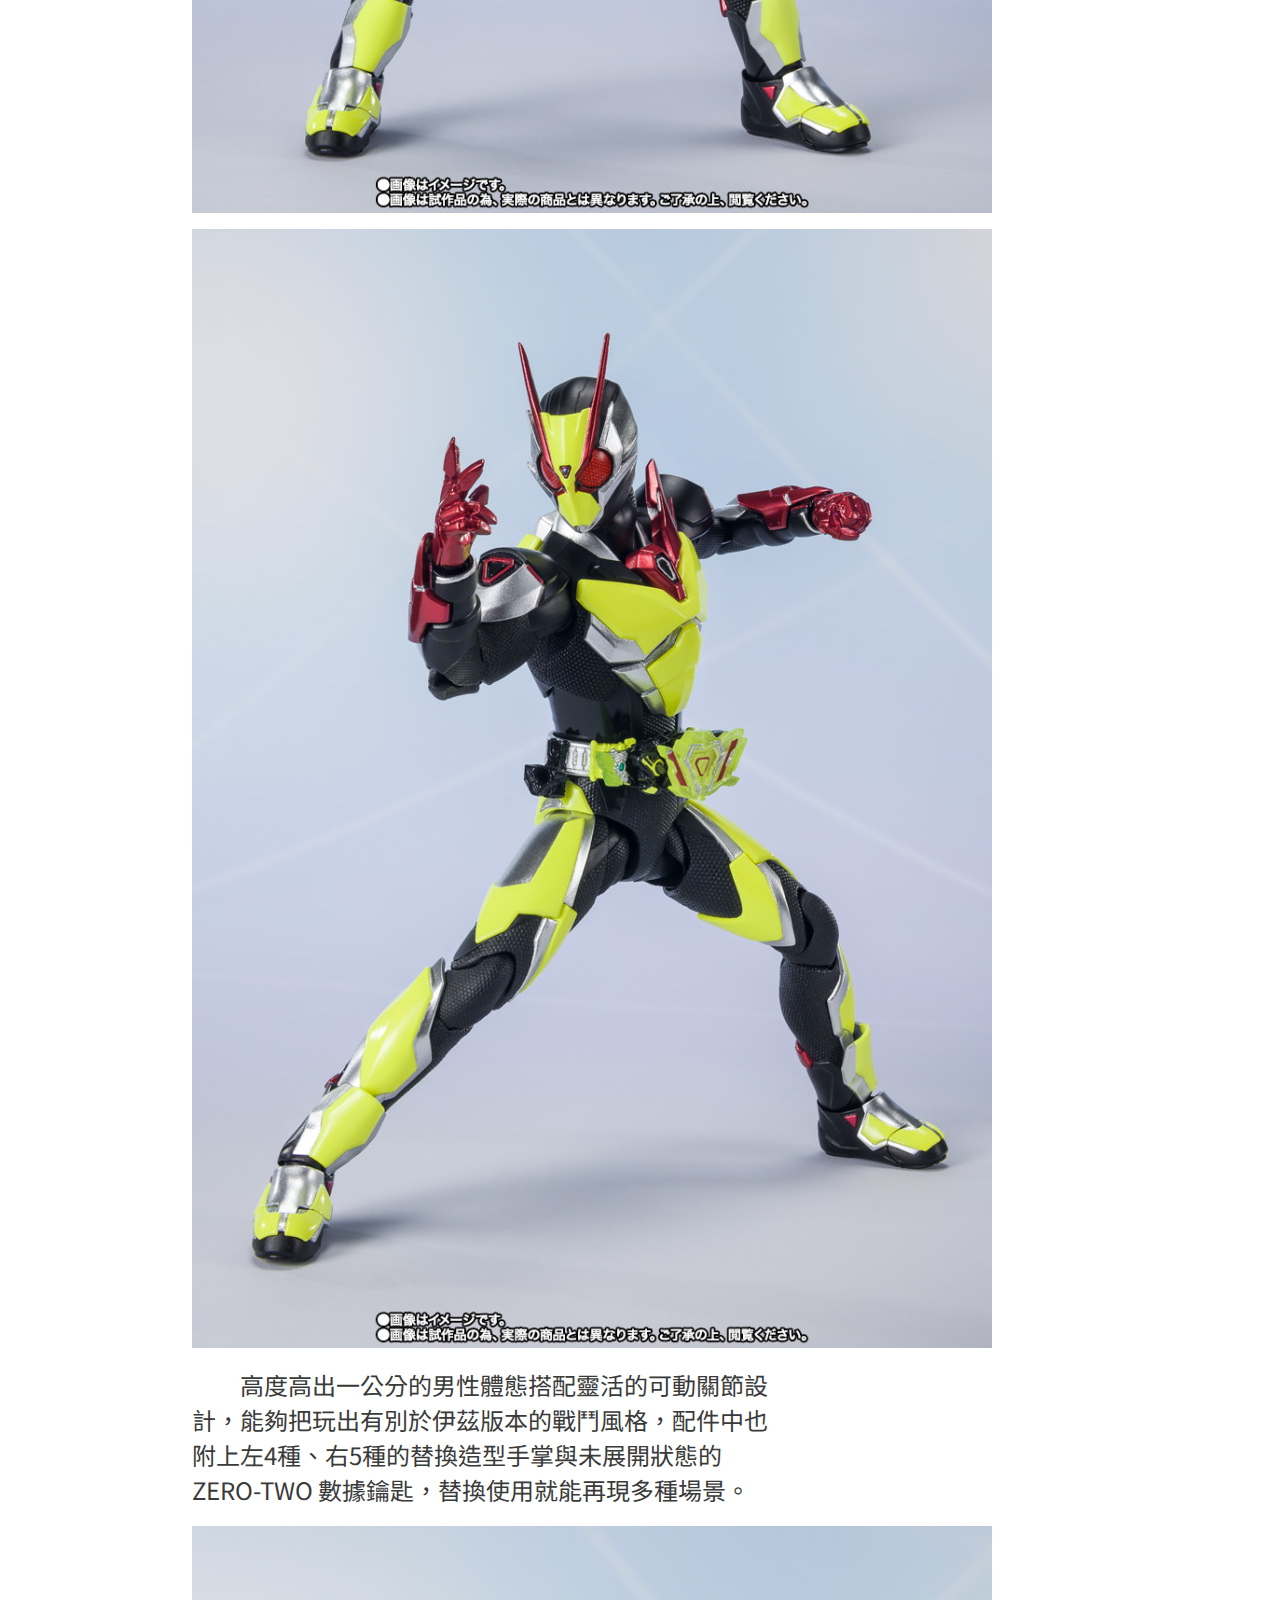
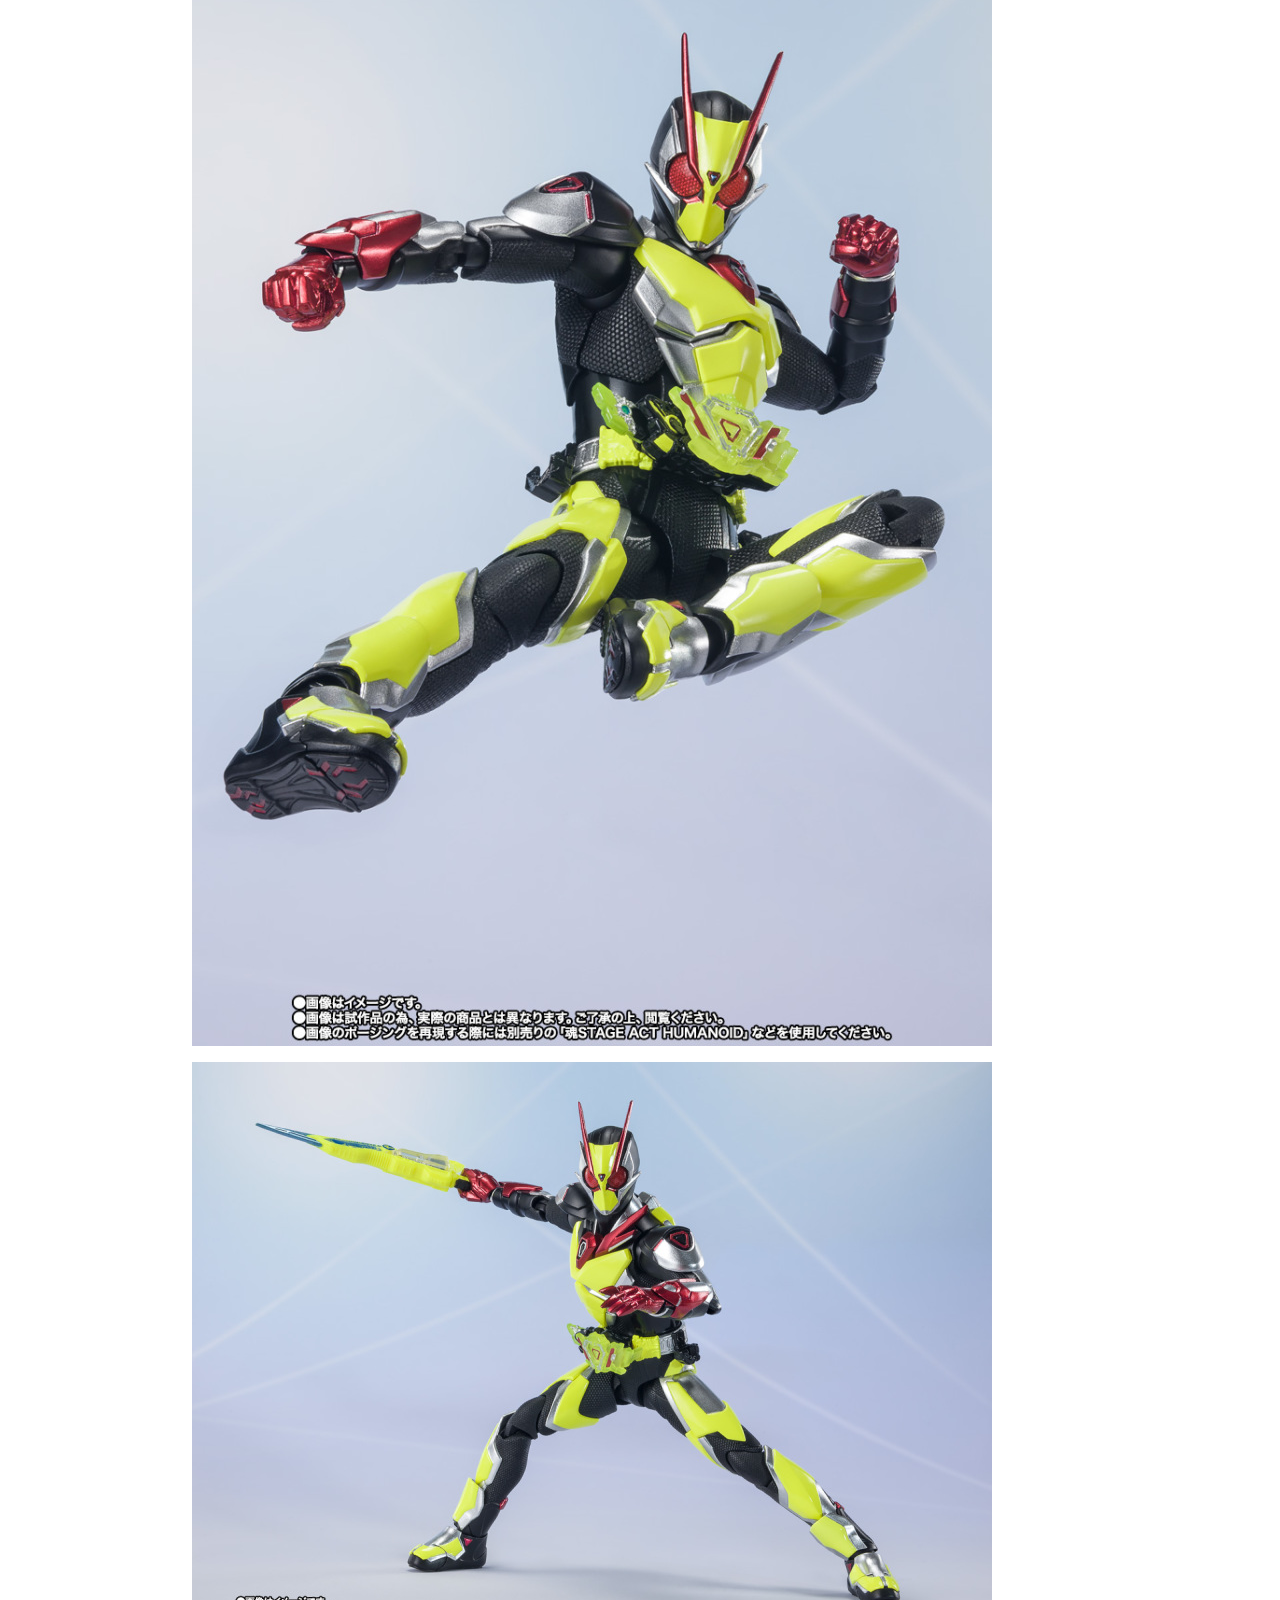
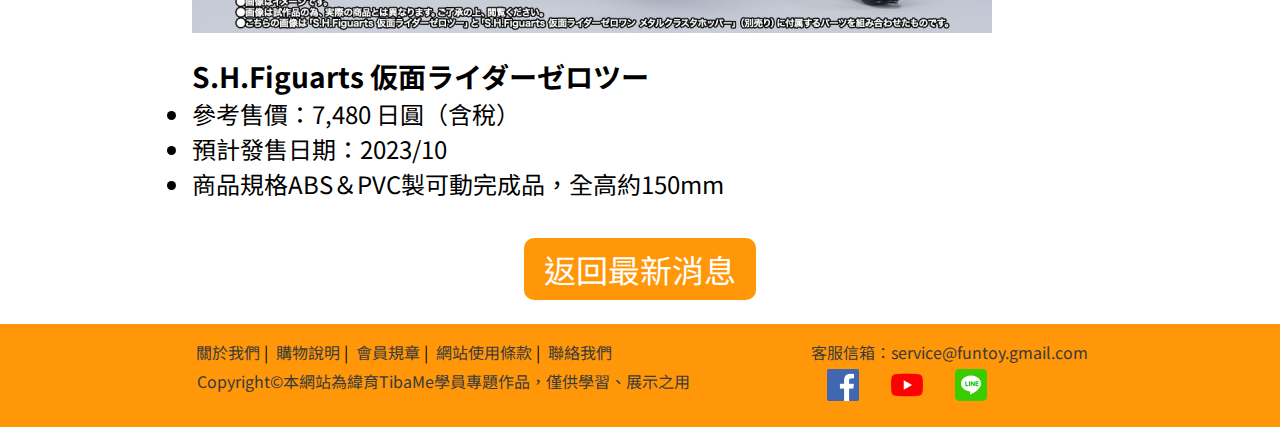
<file: article.html>
<!DOCTYPE html>
<html lang="en">
  <head>
    <meta charset="UTF-8" />
    <meta http-equiv="X-UA-Compatible" content="IE=edge" />
    <meta name="viewport" content="width=device-width, initial-scale=1.0" />
    <title>消息文章</title>
    <link
      href="https://fonts.googleapis.com/css2?family=Noto+Sans+TC:wght@500&display=swap"
      rel="stylesheet"
    />
    <link
      rel="stylesheet"
      href="https://cdnjs.cloudflare.com/ajax/libs/font-awesome/6.4.0/css/all.min.css"
      integrity="sha512-iecdLmaskl7CVkqkXNQ/ZH/XLlvWZOJyj7Yy7tcenmpD1ypASozpmT/E0iPtmFIB46ZmdtAc9eNBvH0H/ZpiBw=="
      crossorigin="anonymous"
      referrerpolicy="no-referrer"
    />
    <link rel="stylesheet" href="./article.css" />
  </head>
  <body>
    <!-- 導航列 -->
    <header>
      <section class="logo">
        <a href="index.html"
          ><img class="logo" src="./picture/logo/LogoVer2.png" alt=""
        /></a>
        <div class="top">
          <div class="menu">
            <span></span>
            <span></span>
            <span></span>
          </div>
          <div class="search">
            <img src="./picture/icon/scan.png" alt="" />
            <input type="text" placeholder="搜尋商品" />
          </div>
          <!-- RWD搜尋 -->
          <div class="rwd-search">
            <input type="search" placeholder="搜尋商品" />
          </div>
          <!-- ------- -->
          <div class="user">
            <a href="#"><img src="./picture/icon/user.png" alt="" /></a>
          </div>
          <div class="cart">
            <a href="#"
              ><img src="./picture/icon/shopping-cart.png" alt=""
            /></a>
          </div>

          <!-- RWD導覽列 -->
          <div class="rwd-nav">
            <ul>
              <li>
                <a href="index.html"
                  ><i class="fa-solid fa-house-chimney"></i> 首頁</a
                >
              </li>
              <li>
                <a href="news.html"
                  ><i class="fa-solid fa-table-list"></i> 最新消息</a
                >
              </li>
              <li>
                <a href="products.html"
                  ><i class="fa-solid fa-bag-shopping"></i> 所有商品</a
                >
              </li>
              <li>
                <a href="about.html"
                  ><i class="fa-solid fa-address-card"></i> 關於我們</a
                >
              </li>
              <li>
                <a href="contact.html"
                  ><i class="fa-sharp fa-regular fa-message"></i> 常見Q&A</a
                >
              </li>
            </ul>
          </div>
          <!-- ---------------- -->
        </div>
      </section>
      <section class="nav-list">
        <nav>
          <ul>
            <li>
              <a href="index.html"
                ><i class="fa-solid fa-house-chimney"></i> 首頁</a
              >
            </li>
            <li>
              <a href="news.html"
                ><i class="fa-solid fa-table-list"></i> 最新消息</a
              >
            </li>
            <li>
              <a href="products.html"
                ><i class="fa-solid fa-bag-shopping"></i> 所有商品</a
              >
            </li>
            <li>
              <a href="about.html"
                ><i class="fa-solid fa-address-card"></i> 關於我們</a
              >
            </li>
            <li>
              <a href="contact.html"
                ><i class="fa-sharp fa-regular fa-message"></i> 常見Q&A</a
              >
            </li>
          </ul>
        </nav>
      </section>
    </header>
    <!-- 標題 -->
    <div class="title">
      <img src="./picture/news/zero two cover.png" alt="" />
      <h1>
        『S.H.Figuarts』系列推出假面騎士-01主角在驅動器裝上<br />ZERO-TWO
        ProgriseKey後變身的模樣，可動ZERO-TWO隆重登場！
      </h1>
    </div>

    <section class="content">
      <!-- 內容 -->
      <div class="main">
        <p>
          由日本 BANDAI SPIRITS 公司收藏玩具事業部 TAMASHII NATIONS
          發行的人氣可動模型『S.H.Figuarts』系列繼「假面騎士ZERO-TWO
          伊茲ver.」後，今日再度發表出自《假面騎士
          ZERO-ONE》的最新商品「假面騎士ZERO-TWO」預計於 2023 年 10
          月發售的消息。
        </p>
        <img src="./picture/news/SHF/zero-two-1.jpg" alt="" />
        <p>
          劇中登場的假面騎士ZERO-TWO是男女主角飛電或人、伊茲運用飛電 ZERO-TWO
          驅動器與 ZERO-TWO
          數據鑰匙變身而成的假面騎士，所有蝗蟲系統能力之集大成，不僅活用飛電金屬、量子技術使整體性能大幅提升，更與具備高度運算能力的人工智慧傑亞合而為一，除了能夠預測敵人所有可能的行動模式外，還能運用次元跳躍裝置同時對應所有行動。
        </p>
        <img src="./picture/news/SHF/zero-two-2.jpg" alt="" />
        <img src="./picture/news/SHF/zero-two-3.jpg" alt="" />
        <p>
          「S.H.Figuarts
          假面騎士ZERO-TWO」將過去推出的伊茲版本重新調整體態比例，再現由飛電或人變身時的男性體態。全身裝甲造型同樣洗練帥氣，除了製作出複眼、黑色裝甲的網紋外，也運用金屬銀、金屬紅、螢光綠等豐富色彩進進行塗裝，腰帶的飛電
          ZERO-TWO 驅動器部分則以透明零件再現質感。
        </p>
        <img src="./picture/news/SHF/zero-two-4.jpg" alt="" />
        <img src="./picture/news/SHF/zero-two-5.jpg" alt="" />
        <p>
          高度高出一公分的男性體態搭配靈活的可動關節設計，能夠把玩出有別於伊茲版本的戰鬥風格，配件中也附上左4種、右5種的替換造型手掌與未展開狀態的
          ZERO-TWO 數據鑰匙，替換使用就能再現多種場景。
        </p>
        <img src="./picture/news/SHF/zero-two-6.jpg" alt="" />
        <img src="./picture/news/SHF/zero-two-7.jpg" alt="" />
        <ul>
          <li><h3>S.H.Figuarts 仮面ライダーゼロツー</h3></li>
          <li>參考售價：7,480 日圓（含稅）</li>
          <li>預計發售日期：2023/10</li>
          <li>商品規格ABS＆PVC製可動完成品，全高約150mm</li>
        </ul>
      </div>
      <!-- 其他文章 -->
      <div class="other">
        <div class="list">
          <h1>其他消息</h1>
          <div class="page">
            <div class="num">1</div>
            <div class="art-title">
              <h2>
                TAMASHII Features 2023 in TAIWAN】豐富的新品展示、限定的商品情報
                近四百件展品...
              </h2>
            </div>
          </div>
          <div class="page">
            <div class="num">2</div>
            <div class="art-title">
              <h2>
                一番賞 七龍珠 激突!!賭上宇宙的戰鬥」魔王達普拉、賽亞超人 09
                月大魄力開抽！
              </h2>
            </div>
          </div>
          <div class="page">
            <div class="num">3</div>
            <div class="art-title">
              <h2>
                大獎是大師之劍燈飾！一番賞『薩爾達傳說 王國之淚』全獎項公開
                遊戲發售前搶先登場
              </h2>
            </div>
          </div>
          <div class="page">
            <div class="num">4</div>
            <div class="art-title">
              <h2>
                回憶殺第二彈！一番賞「Emotional Stories
                2」童年娜美、喬巴&西爾爾克經典場景重現
              </h2>
            </div>
          </div>
          <div class="page">
            <div class="num">5</div>
            <div class="art-title">
              <h2>
                T-ARTS《寶可夢》場景收藏 帕底亞地區篇轉蛋 小小御三家的激鬥上演！
              </h2>
            </div>
          </div>
          <div class="page">
            <div class="num">6</div>
            <div class="art-title">
              <h2>
                大獎是 32 公分圓滾滾卡比！一番賞『星之卡比
                噗噗噗風新生活☆』即將於 04 月 22 日發售
              </h2>
            </div>
          </div>
          <div class="page">
            <div class="num">7</div>
            <div class="art-title">
              <h2>
                Panasonic Battery
                ✕《機動戰士鋼彈》聯名活動！買滿額就送聯名野餐墊、工具箱～
              </h2>
            </div>
          </div>
          <div class="page">
            <div class="num">8</div>
            <div class="art-title">
              <h2>
                《寶可夢》大型展覽「Pokémon Spring Festa
                2023」首次坐落韓國與「小智和皮卡丘」再度見面
              </h2>
            </div>
          </div>
          <div class="much">
            <a href="./news.html">更多文章</a>
          </div>
        </div>
      </div>
    </section>
    <div class="prev">
      <a href="news.html">返回最新消息</a>
    </div>
    <!-- 頁腳 -->
    <footer>
      <div class="footer-content">
        <div class="link">
          <ul>
            <li><a href="#">關於我們 </a></li>
            <li><a href="#">購物說明 </a></li>
            <li><a href="#">會員規章 </a></li>
            <li><a href="#">網站使用條款 </a></li>
            <li><a href="#">聯絡我們</a></li>
          </ul>
          <p>
            Copyright&copy;本網站為緯育TibaMe學員專題作品，僅供學習、展示之用
          </p>
        </div>
        <div class="mail">
          <p>客服信箱：service@funtoy.gmail.com</p>
          <div class="social-logo">
            <div class="logo">
              <a href="#"><img src="./picture/icon/facebook.png" alt="" /></a>
            </div>
            <div class="logo">
              <a href="#"><img src="./picture/icon/youtube.png" alt="" /></a>
            </div>
            <div class="logo">
              <a href="#"><img src="./picture/icon/line.png" alt="" /></a>
            </div>
          </div>
        </div>
      </div>
    </footer>

    <div class="scroll-to-top">
      <img src="./picture/icon/up-arrow.png" alt="" />
    </div>

    <script>
      // click menu 漢堡 事件
      let menu = document.querySelector(".menu");
      let rwdNav = document.querySelector(".rwd-nav");
      menu.addEventListener("click", () => {
        menu.classList.toggle("cross");

        rwdNav.classList.toggle("open");
      });

      // 在手機版，click search事件
      let search = document.querySelector(".search");
      let rwdSearch = document.querySelector(".rwd-search");

      search.onclick = () => {
        rwdSearch.classList.toggle("open");
      };

      // 捲動至頁頂
      let toTop = document.querySelector(".scroll-to-top");
      toTop.onclick = () => {
        window.scrollTo({
          top: 0,
          behavior: "smooth",
        });
      };

      // 在415px以下捲動視窗，logo可以消失
      let logo = document.querySelector("img.logo");

      window.addEventListener("scroll", () => {
        if (window.matchMedia("(max-width: 415px)").matches) {
          if (window.scrollY >= 550) {
            logo.classList.add("slideup");
            toTop.style.display = "block";
          } else {
            logo.classList.remove("slideup");

            toTop.style.display = "none";
          }
        }
      });
    </script>
  </body>
</html>
</file>
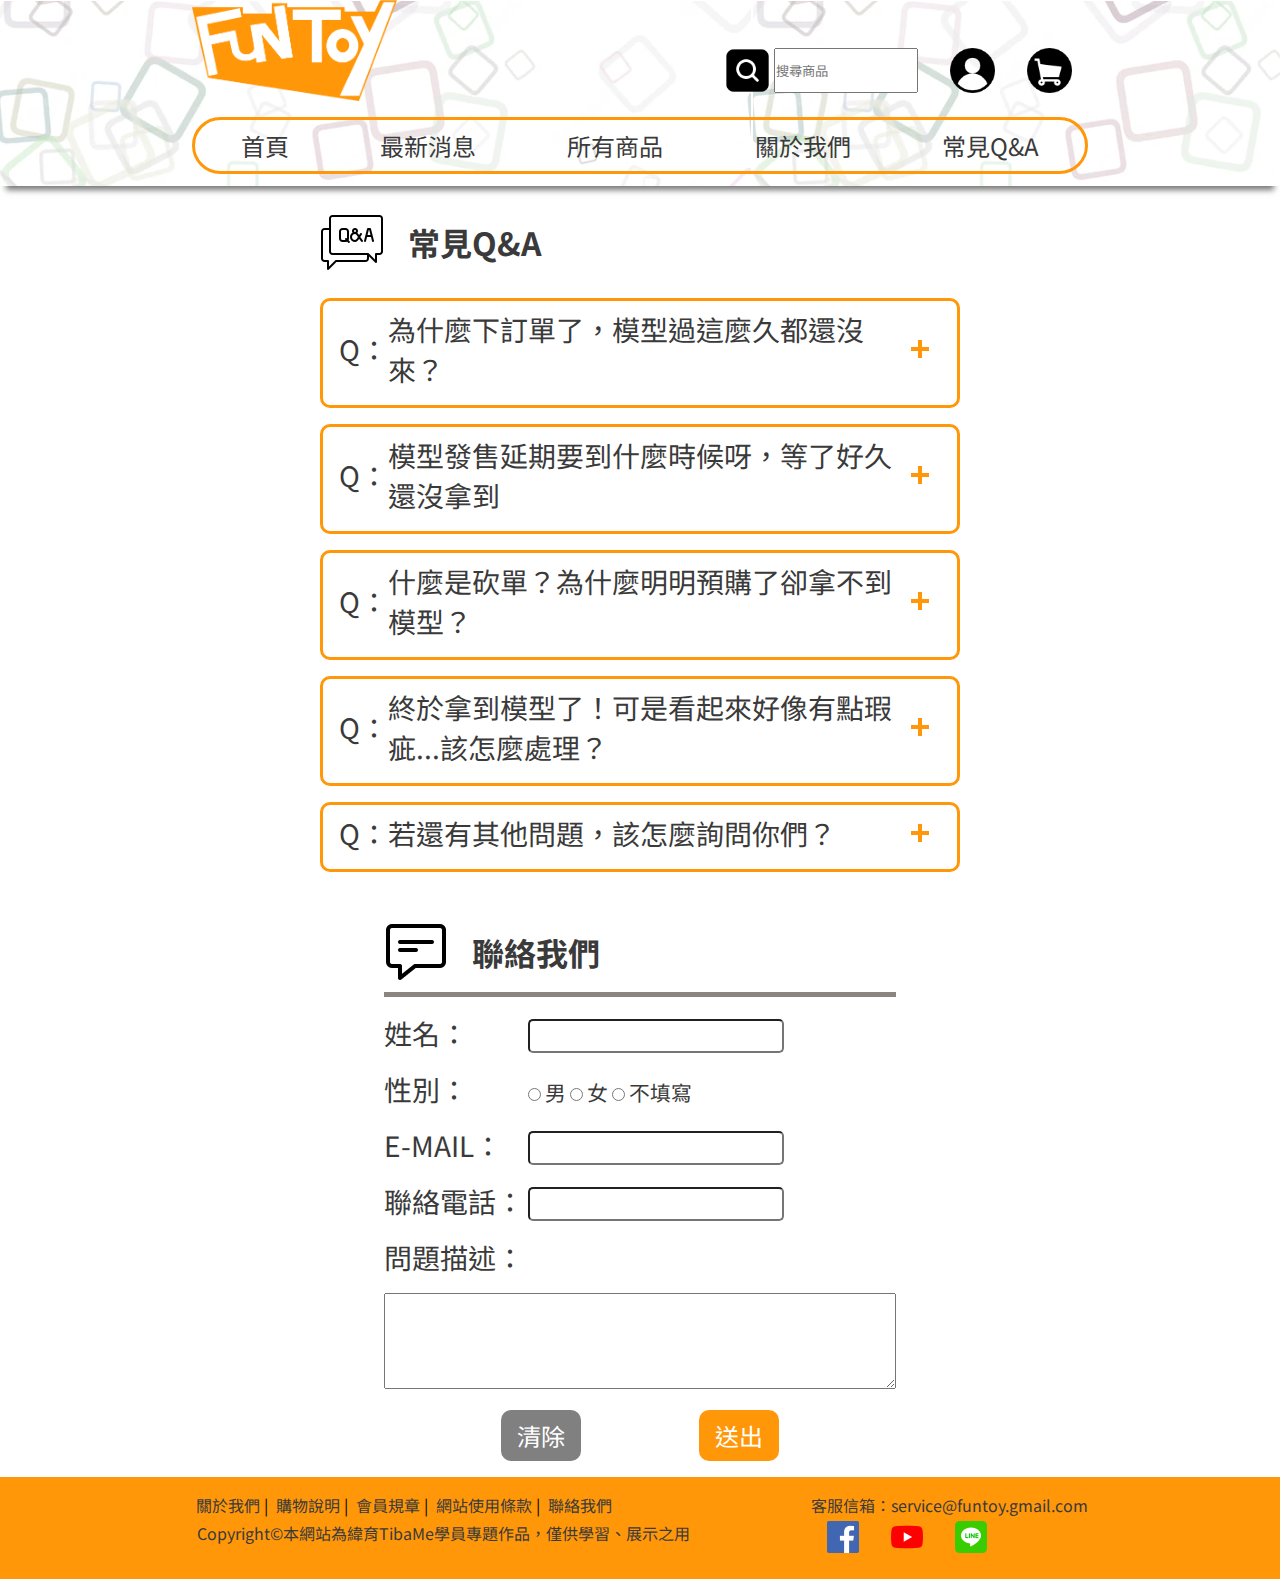
<file: contact.html>
<!DOCTYPE html>
<html lang="en">
  <head>
    <meta charset="UTF-8" />
    <meta http-equiv="X-UA-Compatible" content="IE=edge" />
    <meta name="viewport" content="width=device-width, initial-scale=1.0" />
    <title>常見問題</title>
    <link
      href="https://fonts.googleapis.com/css2?family=Noto+Sans+TC:wght@500&display=swap"
      rel="stylesheet"
    />
    <link
      rel="stylesheet"
      href="https://cdnjs.cloudflare.com/ajax/libs/font-awesome/6.4.0/css/all.min.css"
      integrity="sha512-iecdLmaskl7CVkqkXNQ/ZH/XLlvWZOJyj7Yy7tcenmpD1ypASozpmT/E0iPtmFIB46ZmdtAc9eNBvH0H/ZpiBw=="
      crossorigin="anonymous"
      referrerpolicy="no-referrer"
    />

    <link rel="stylesheet" href="./contact.css" />
  </head>
  <body>
    <!-- 導航列 -->
    <header>
      <section class="logo">
        <a href="index.html"
          ><img class="logo" src="./picture/logo/LogoVer2.png" alt=""
        /></a>
        <div class="top">
          <div class="menu">
            <span></span>
            <span></span>
            <span></span>
          </div>
          <div class="search">
            <img src="./picture/icon/scan.png" alt="" />
            <input type="text" placeholder="搜尋商品" />
          </div>
          <!-- RWD搜尋 -->
          <div class="rwd-search">
            <input type="search" placeholder="搜尋商品" />
          </div>
          <!-- ------- -->
          <div class="user">
            <a href="#"><img src="./picture/icon/user.png" alt="" /></a>
          </div>
          <div class="cart">
            <a href="#"
              ><img src="./picture/icon/shopping-cart.png" alt=""
            /></a>
          </div>
          <!-- RWD導覽列 -->
          <div class="rwd-nav">
            <ul>
              <li>
                <a href="index.html"
                  ><i class="fa-solid fa-house-chimney"></i> 首頁</a
                >
              </li>
              <li>
                <a href="news.html"
                  ><i class="fa-solid fa-table-list"></i> 最新消息</a
                >
              </li>
              <li>
                <a href="products.html"
                  ><i class="fa-solid fa-bag-shopping"></i> 所有商品</a
                >
              </li>
              <li>
                <a href="about.html"
                  ><i class="fa-solid fa-address-card"></i> 關於我們</a
                >
              </li>
              <li>
                <a href="contact.html"
                  ><i class="fa-sharp fa-regular fa-message"></i> 常見Q&A</a
                >
              </li>
            </ul>
          </div>
          <!-- ---------------- -->
        </div>
      </section>
      <section class="nav-list">
        <nav>
          <ul>
            <li>
              <a href="index.html"
                ><i class="fa-solid fa-house-chimney"></i> 首頁</a
              >
            </li>
            <li>
              <a href="news.html"
                ><i class="fa-solid fa-table-list"></i> 最新消息</a
              >
            </li>
            <li>
              <a href="products.html"
                ><i class="fa-solid fa-bag-shopping"></i> 所有商品</a
              >
            </li>
            <li>
              <a href="about.html"
                ><i class="fa-solid fa-address-card"></i> 關於我們</a
              >
            </li>
            <li>
              <a href="contact.html"
                ><i class="fa-sharp fa-regular fa-message"></i> 常見Q&A</a
              >
            </li>
          </ul>
        </nav>
      </section>
    </header>

    <div class="QA-title">
      <img src="./picture/icon/chat.png" alt="" />
      <h1>常見Q&A</h1>
    </div>

    <section class="QA">
      <div class="QA-item">
        <div class="question">
          為什麼下訂單了，模型過這麼久都還沒來？
          <div class="symbol">
            <span></span>
            <span></span>
          </div>
        </div>
        <div class="ans">
          大部分的廠商都是會先釋出商品的原型、半成品或完成品，以及相關發售情報，之後就會開始開放預購。
          至於中間要隔多久才能真正拿到模型，則是要看各品牌的狀況
        </div>
      </div>
      <div class="QA-item">
        <div class="question">
          模型發售延期要到什麼時候呀，等了好久還沒拿到
          <div class="symbol">
            <span></span>
            <span></span>
          </div>
        </div>
        <div class="ans">
          發售延期都還是得以廠商公告為主 然而國外發貨及延期資訊僅供參考
        </div>
      </div>
      <div class="QA-item">
        <div class="question">
          什麼是砍單？為什麼明明預購了卻拿不到模型？
          <div class="symbol">
            <span></span>
            <span></span>
          </div>
        </div>
        <div class="ans">
          這也是模型玩具世界中常見及特別的狀況，因為廠商產能或配量關係而有限制數量狀況發生，最後超過配量的部分就只能做砍單處理
        </div>
      </div>
      <div class="QA-item">
        <div class="question">
          終於拿到模型了！可是看起來好像有點瑕疵...該怎麼處理？
          <div class="symbol">
            <span></span>
            <span></span>
          </div>
        </div>
        <div class="ans">
          請務必「立即拍成影片留存」聯絡給我們的客服幫忙確認狀況
        </div>
      </div>
      <div class="QA-item">
        <div class="question">
          若還有其他問題，該怎麼詢問你們？
          <div class="symbol">
            <span></span>
            <span></span>
          </div>
        </div>
        <div class="ans">可以填寫下方的聯絡表單，我們會盡快回覆</div>
      </div>
    </section>

    <div class="contact-title">
      <img src="./picture/icon/comment.png" alt="" />
      <h1>聯絡我們</h1>
    </div>
    <div class="dash"></div>
    <section class="contact">
      <form action="">
        <div class="name">
          <label for="">姓名：</label>
          <input type="text" />
        </div>

        <div class="gender">
          <label class="sex-lab" for="">性別：</label>

          <!-- <div class="option"> -->
          <input type="radio" name="gender" />
          <label class="sex" for="">男</label>

          <input type="radio" name="gender" />
          <label class="sex" for="">女</label>

          <input type="radio" name="gender" />
          <label class="sex" for="">不填寫</label>
          <!-- </div> -->
        </div>

        <div class="mail">
          <label for="">E-MAIL：</label>
          <input type="email" />
        </div>

        <div class="tel">
          <label for="">聯絡電話：</label>
          <input type="tel" />
        </div>

        <div class="commit"><label for="">問題描述：</label></div>
        <textarea></textarea>

        <div class="btn">
          <button type="reset" style="background-color: gray">清除</button>
          <button type="submit">送出</button>
        </div>
      </form>
    </section>

    <!-- 頁腳 -->
    <footer>
      <div class="footer-content">
        <div class="link">
          <ul>
            <li><a href="#">關於我們 </a></li>
            <li><a href="#">購物說明 </a></li>
            <li><a href="#">會員規章 </a></li>
            <li><a href="#">網站使用條款 </a></li>
            <li><a href="#">聯絡我們</a></li>
          </ul>
          <p>
            Copyright&copy;本網站為緯育TibaMe學員專題作品，僅供學習、展示之用
          </p>
        </div>
        <div class="mail">
          <p>客服信箱：service@funtoy.gmail.com</p>
          <div class="social-logo">
            <div class="logo">
              <a href="#"><img src="./picture/icon/facebook.png" alt="" /></a>
            </div>
            <div class="logo">
              <a href="#"><img src="./picture/icon/youtube.png" alt="" /></a>
            </div>
            <div class="logo">
              <a href="#"><img src="./picture/icon/line.png" alt="" /></a>
            </div>
          </div>
        </div>
      </div>
    </footer>

    <script>
      // click menu 漢堡 事件
      let menu = document.querySelector(".menu");
      let rwdNav = document.querySelector(".rwd-nav");
      menu.addEventListener("click", () => {
        menu.classList.toggle("cross");

        rwdNav.classList.toggle("open");
      });

      // 在手機版，click search事件
      let search = document.querySelector(".search");
      let rwdSearch = document.querySelector(".rwd-search");

      search.onclick = () => {
        rwdSearch.classList.toggle("open");
      };

      let questions = document.querySelectorAll(".question");
      for (let question of questions) {
        question.onclick = open;
      }

      function open() {
        let Q = event.target.closest(".question");
        let A = Q.nextElementSibling;
        let symbol = Q.firstElementChild;

        A.classList.toggle("SlideDown");
        symbol.classList.toggle("minus");
      }

      let msg = document.querySelector("textarea");

      // 在415px以下捲動視窗，logo可以消失
      let logo = document.querySelector("img.logo");

      window.addEventListener("scroll", () => {
        if (window.matchMedia("(max-width: 415px)").matches) {
          if (window.scrollY >= 150) {
            logo.classList.add("slideup");
          } else {
            logo.classList.remove("slideup");
          }
        }
      });
    </script>
  </body>
</html>
</file>
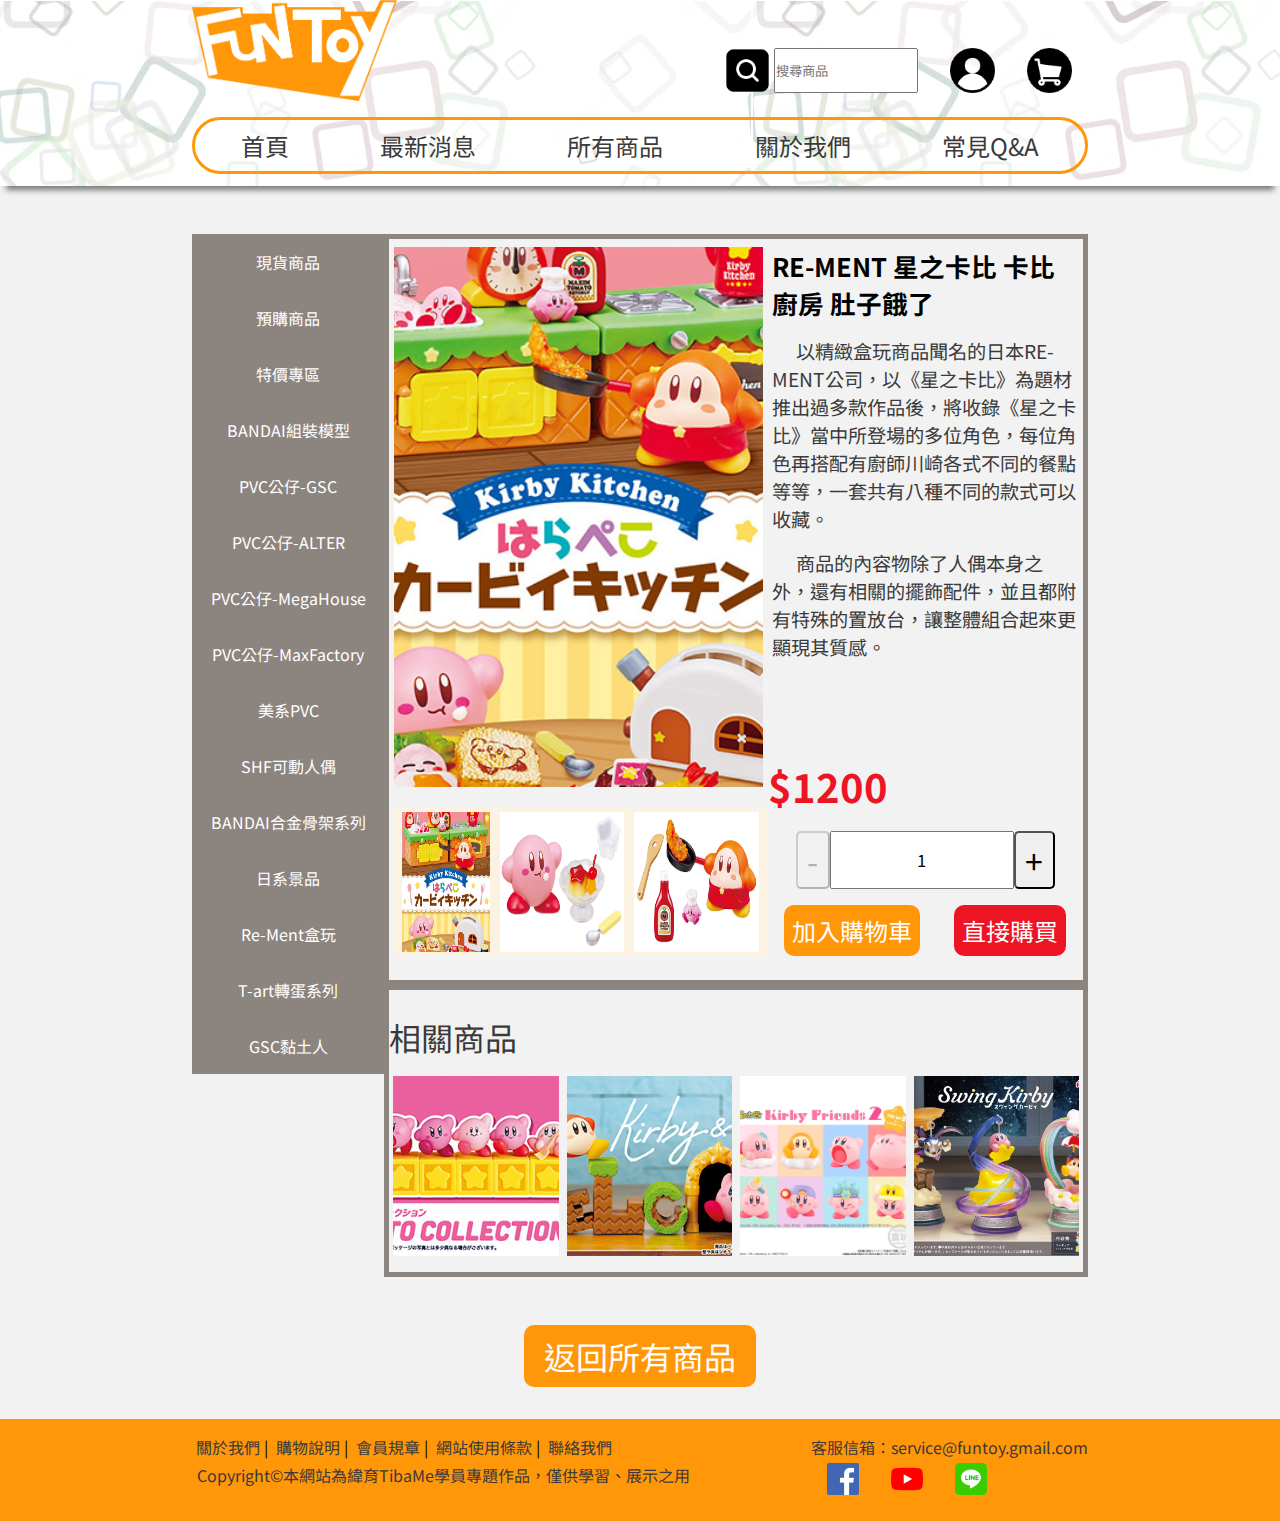
<file: item.html>
<!DOCTYPE html>
<html lang="en">
  <head>
    <meta charset="UTF-8" />
    <meta http-equiv="X-UA-Compatible" content="IE=edge" />
    <meta name="viewport" content="width=device-width, initial-scale=1.0" />
    <title>Re-ment 盒玩 星之卡比</title>
    <link
      href="https://fonts.googleapis.com/css2?family=Noto+Sans+TC:wght@500&display=swap"
      rel="stylesheet"
    />
    <link
      rel="stylesheet"
      href="https://cdnjs.cloudflare.com/ajax/libs/font-awesome/6.4.0/css/all.min.css"
      integrity="sha512-iecdLmaskl7CVkqkXNQ/ZH/XLlvWZOJyj7Yy7tcenmpD1ypASozpmT/E0iPtmFIB46ZmdtAc9eNBvH0H/ZpiBw=="
      crossorigin="anonymous"
      referrerpolicy="no-referrer"
    />
    <link rel="stylesheet" href="./item.css" />
  </head>
  <body>
    <!-- 導航列 -->
    <header>
      <section class="logo">
        <a href="index.html"
          ><img class="logo" src="./picture/logo/LogoVer2.png" alt=""
        /></a>
        <div class="top">
          <div class="menu">
            <span></span>
            <span></span>
            <span></span>
          </div>
          <div class="search">
            <img src="./picture/icon/scan.png" alt="" />
            <input type="text" placeholder="搜尋商品" />
          </div>
          <!-- RWD搜尋 -->
          <div class="rwd-search">
            <input type="search" placeholder="搜尋商品" />
          </div>
          <!-- ------- -->
          <div class="user">
            <a href="#"><img src="./picture/icon/user.png" alt="" /></a>
          </div>
          <div class="cart">
            <a href="#"
              ><img src="./picture/icon/shopping-cart.png" alt=""
            /></a>
          </div>
          <!-- RWD導覽列 -->
          <div class="rwd-nav">
            <ul>
              <li>
                <a href="index.html"
                  ><i class="fa-solid fa-house-chimney"></i> 首頁</a
                >
              </li>
              <li>
                <a href="news.html"
                  ><i class="fa-solid fa-table-list"></i> 最新消息</a
                >
              </li>
              <li>
                <a href="products.html"
                  ><i class="fa-solid fa-bag-shopping"></i> 所有商品</a
                >
              </li>
              <li>
                <a href="about.html"
                  ><i class="fa-solid fa-address-card"></i> 關於我們</a
                >
              </li>
              <li>
                <a href="contact.html"
                  ><i class="fa-sharp fa-regular fa-message"></i> 常見Q&A</a
                >
              </li>
            </ul>
          </div>
          <!-- ---------------- -->
        </div>
      </section>
      <section class="nav-list">
        <nav>
          <ul>
            <li>
              <a href="index.html"
                ><i class="fa-solid fa-house-chimney"></i> 首頁</a
              >
            </li>
            <li>
              <a href="news.html"
                ><i class="fa-solid fa-table-list"></i> 最新消息</a
              >
            </li>
            <li>
              <a href="products.html"
                ><i class="fa-solid fa-bag-shopping"></i> 所有商品</a
              >
            </li>
            <li>
              <a href="about.html"
                ><i class="fa-solid fa-address-card"></i> 關於我們</a
              >
            </li>
            <li>
              <a href="contact.html"
                ><i class="fa-sharp fa-regular fa-message"></i> 常見Q&A</a
              >
            </li>
          </ul>
        </nav>
      </section>
    </header>

    <section class="single-product">
      <div class="list">
        <ul>
          <li><a href="#">現貨商品</a></li>

          <li><a href="#">預購商品</a></li>

          <li><a href="#">特價專區</a></li>

          <li><a href="#">BANDAI組裝模型</a></li>

          <li><a href="#">PVC公仔-GSC</a></li>

          <li><a href="#">PVC公仔-ALTER</a></li>

          <li><a href="#">PVC公仔-MegaHouse</a></li>

          <li><a href="#">PVC公仔-MaxFactory</a></li>

          <li><a href="#">美系PVC</a></li>

          <li><a href="#">SHF可動人偶</a></li>

          <li><a href="#">BANDAI合金骨架系列</a></li>

          <li><a href="#">日系景品</a></li>

          <li><a href="#">Re-Ment盒玩</a></li>

          <li><a href="#">T-art轉蛋系列</a></li>

          <li><a href="#">GSC黏土人</a></li>
        </ul>
      </div>

      <div class="main-area">
        <div class="main">
          <div class="product">
            <div class="pic">
              <img src="./picture/single/carbee-export.png" alt="" />
            </div>
            <div class="other-pic">
              <div class="other">
                <img src="./picture/single/carbee-export.png" alt="" />
              </div>
              <div class="other">
                <img src="./picture/single/carbee-1.jpg" alt="" />
              </div>
              <div class="other">
                <img src="./picture/single/carbee-3.jpg" alt="" />
              </div>
            </div>
          </div>

          <div class="content">
            <h1>RE-MENT 星之卡比 卡比廚房 肚子餓了</h1>
            <div class="desc">
              <p>
                以精緻盒玩商品聞名的日本RE-MENT公司，以《星之卡比》為題材推出過多款作品後，將收錄《星之卡比》當中所登場的多位角色，每位角色再搭配有廚師川崎各式不同的餐點等等，一套共有八種不同的款式可以收藏。
              </p>
              <p>
                商品的內容物除了人偶本身之外，還有相關的擺飾配件，並且都附有特殊的置放台，讓整體組合起來更顯現其質感。
              </p>
            </div>
            <div class="price">
              <strong>$1200</strong>
            </div>

            <div class="btns">
              <button class="minus" disabled>-</button>
              <input class="count" type="tel" value="1" readonly />
              <button class="plus">+</button>
              <br />
            </div>

            <div class="purchase">
              <button class="add-cart">加入購物車</button>
              <button class="purchase">直接購買</button>
            </div>
          </div>
        </div>

        <div class="dash"></div>

        <p>相關商品</p>

        <div class="relate-item">
          <div class="item">
            <a href=""><img src="./picture/single/relate-1.jpg" alt="" /></a>
          </div>
          <div class="item">
            <a href=""><img src="./picture/single/relate-2.jpg" alt="" /></a>
          </div>
          <div class="item">
            <a href=""><img src="./picture/single/relate-3.jpg" alt="" /></a>
          </div>
          <div class="item">
            <a href=""><img src="./picture/single/relate-5.jpg" alt="" /></a>
          </div>
        </div>
      </div>
    </section>
    <div class="prev">
      <a href="products.html">返回所有商品</a>
    </div>

    <!-- 頁腳 -->
    <footer>
      <div class="footer-content">
        <div class="link">
          <ul>
            <li><a href="#">關於我們 </a></li>
            <li><a href="#">購物說明 </a></li>
            <li><a href="#">會員規章 </a></li>
            <li><a href="#">網站使用條款 </a></li>
            <li><a href="#">聯絡我們</a></li>
          </ul>
          <p>
            Copyright&copy;本網站為緯育TibaMe學員專題作品，僅供學習、展示之用
          </p>
        </div>
        <div class="mail">
          <p>客服信箱：service@funtoy.gmail.com</p>
          <div class="social-logo">
            <div class="logo">
              <a href="#"><img src="./picture/icon/facebook.png" alt="" /></a>
            </div>
            <div class="logo">
              <a href="#"><img src="./picture/icon/youtube.png" alt="" /></a>
            </div>
            <div class="logo">
              <a href="#"><img src="./picture/icon/line.png" alt="" /></a>
            </div>
          </div>
        </div>
      </div>
    </footer>

    <script>
      // click menu 漢堡 事件
      let menu = document.querySelector(".menu");
      let rwdNav = document.querySelector(".rwd-nav");
      menu.addEventListener("click", () => {
        menu.classList.toggle("cross");

        rwdNav.classList.toggle("open");
      });

      // 在手機版，click search事件
      let search = document.querySelector(".search");
      let rwdSearch = document.querySelector(".rwd-search");

      search.onclick = () => {
        rwdSearch.classList.toggle("open");
      };

      // 在415px以下捲動視窗，logo可以消失
      let logo = document.querySelector("img.logo");

      window.addEventListener("scroll", () => {
        if (window.matchMedia("(max-width: 415px)").matches) {
          if (window.scrollY >= 550) {
            logo.classList.add("slideup");
          } else {
            logo.classList.remove("slideup");
          }
        }
      });

      let small = document.querySelectorAll(".other img");
      let large = document.querySelector(".pic img");

      for (let i = 0; i < small.length; i++) {
        small[i].onmouseover = () => {
          large.src = small[i].src;
        };
      }

      let plus = document.querySelector(".plus");
      let minus = document.querySelector(".minus");
      let count = document.querySelector(".count");

      plus.onclick = (e) => {
        let qty = e.target.previousElementSibling;
        qty.value = parseInt(qty.value) + 1;
        if (qty.value > 1) {
          minus.disabled = false;
          minus.style.cursor = "pointer";
        }
      };

      minus.onclick = (e) => {
        let qty = e.target.nextElementSibling;
        if (qty.value >= 2) {
          qty.value = parseInt(qty.value) - 1;
        }
        minus.disabled = qty.value < 2;
        minus.style.cursor = qty.value == 1 ? "not-allowed" : "pointer";
      };
    </script>
  </body>
</html>
</file>
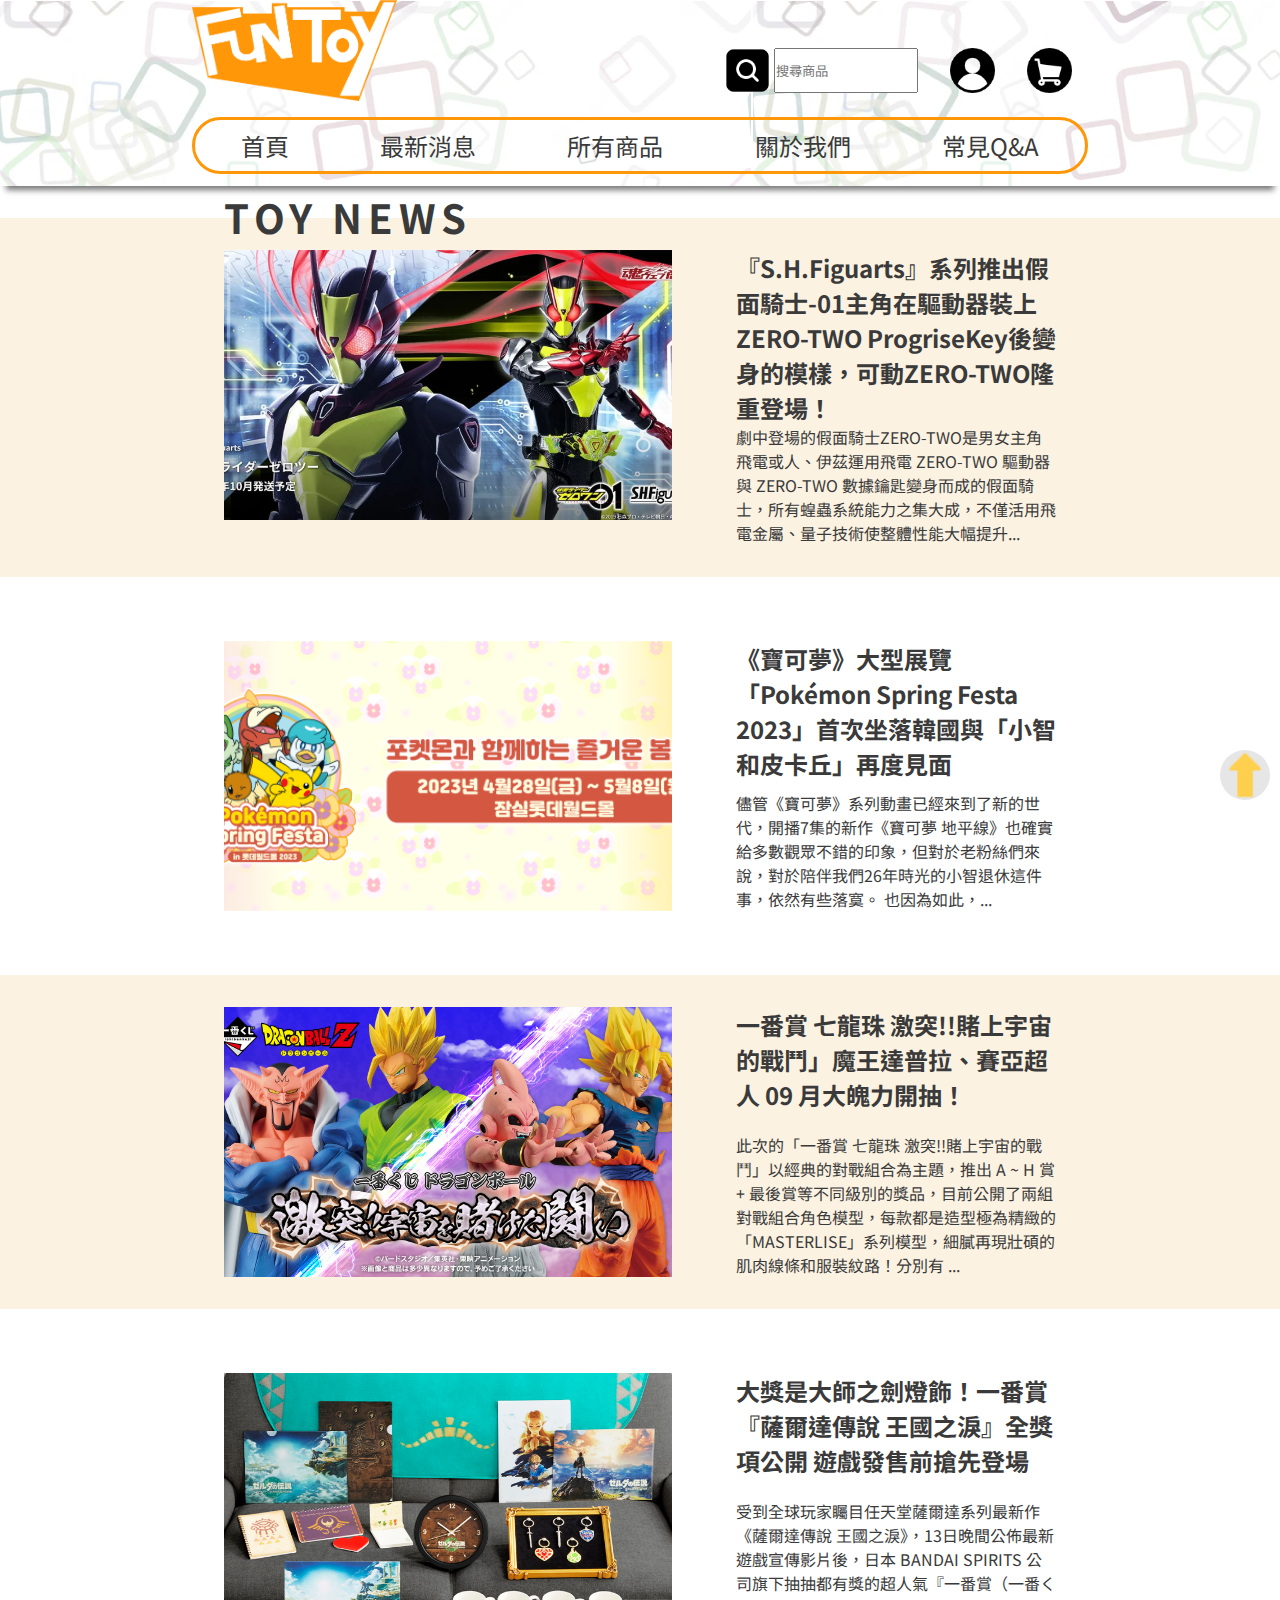
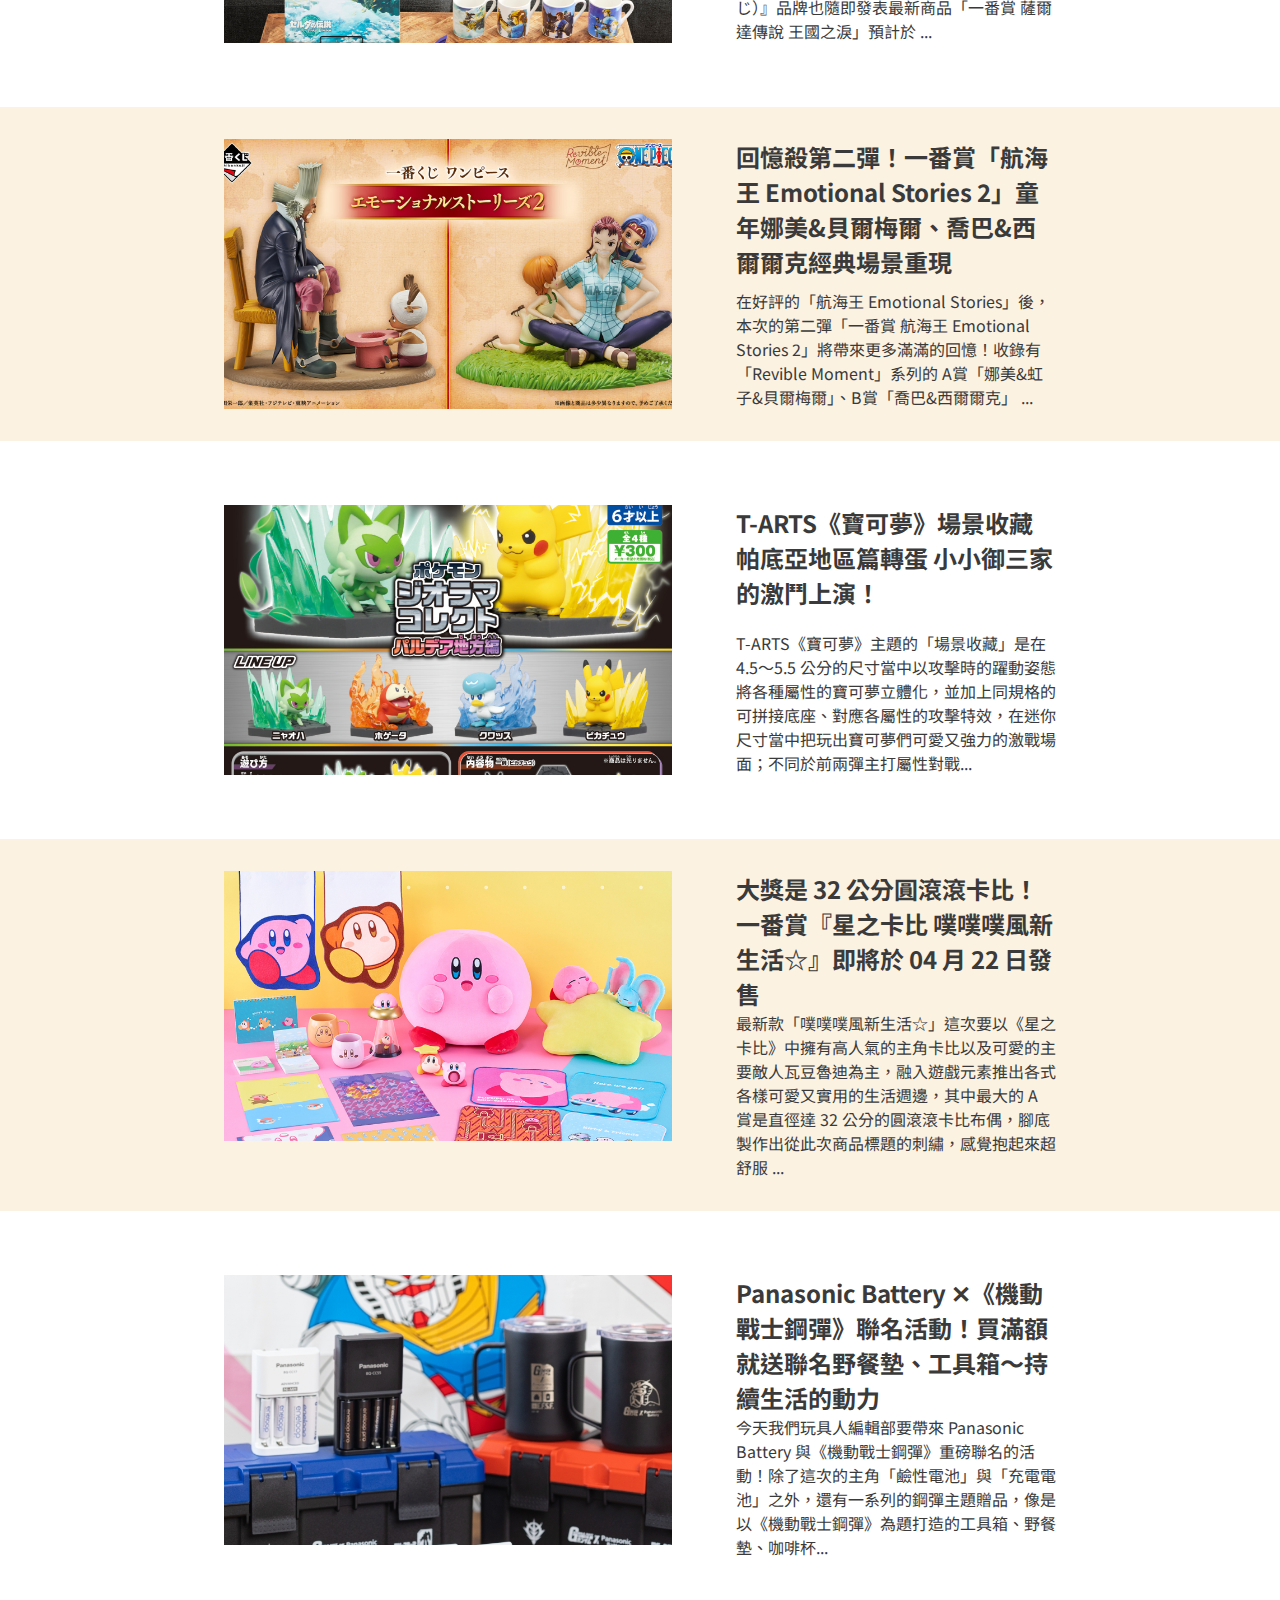
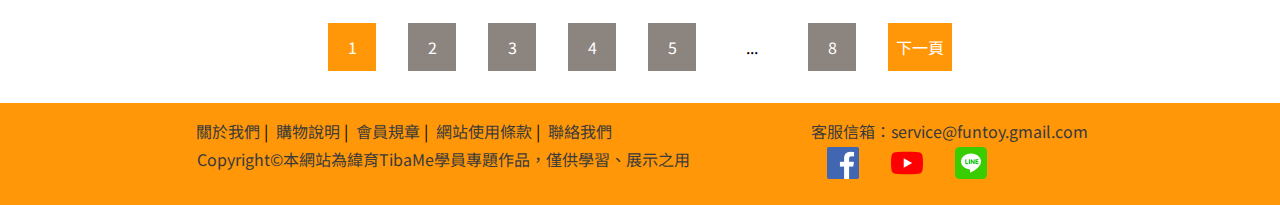
<file: news.html>
<!DOCTYPE html>
<html lang="en">
  <head>
    <meta charset="UTF-8" />
    <meta http-equiv="X-UA-Compatible" content="IE=edge" />
    <meta name="viewport" content="width=device-width, initial-scale=1.0" />
    <title>相關消息</title>
    <link
      href="https://fonts.googleapis.com/css2?family=Noto+Sans+TC:wght@500&display=swap"
      rel="stylesheet"
    />
    <link
      rel="stylesheet"
      href="https://cdnjs.cloudflare.com/ajax/libs/font-awesome/6.4.0/css/all.min.css"
      integrity="sha512-iecdLmaskl7CVkqkXNQ/ZH/XLlvWZOJyj7Yy7tcenmpD1ypASozpmT/E0iPtmFIB46ZmdtAc9eNBvH0H/ZpiBw=="
      crossorigin="anonymous"
      referrerpolicy="no-referrer"
    />
    <link rel="stylesheet" href="./news.css" />
  </head>
  <body>
    <!-- 導航列 -->
    <header>
      <section class="logo">
        <a href="index.html"
          ><img class="logo" src="./picture/logo/LogoVer2.png" alt=""
        /></a>
        <div class="top">
          <div class="menu">
            <span></span>
            <span></span>
            <span></span>
          </div>
          <div class="search">
            <img src="./picture/icon/scan.png" alt="" />
            <input type="text" placeholder="搜尋商品" />
          </div>
          <!-- RWD搜尋 -->
          <div class="rwd-search">
            <input type="search" placeholder="搜尋商品" />
          </div>
          <!-- ------- -->
          <div class="user">
            <a href="#"><img src="./picture/icon/user.png" alt="" /></a>
          </div>
          <div class="cart">
            <a href="#"
              ><img src="./picture/icon/shopping-cart.png" alt=""
            /></a>
          </div>
          <!-- RWD導覽列 -->
          <div class="rwd-nav">
            <ul>
              <li>
                <a href="index.html"
                  ><i class="fa-solid fa-house-chimney"></i> 首頁</a
                >
              </li>
              <li>
                <a href="news.html"
                  ><i class="fa-solid fa-table-list"></i> 最新消息</a
                >
              </li>
              <li>
                <a href="products.html"
                  ><i class="fa-solid fa-bag-shopping"></i> 所有商品</a
                >
              </li>
              <li>
                <a href="about.html"
                  ><i class="fa-solid fa-address-card"></i> 關於我們</a
                >
              </li>
              <li>
                <a href="contact.html"
                  ><i class="fa-sharp fa-regular fa-message"></i> 常見Q&A</a
                >
              </li>
            </ul>
          </div>
          <!-- ---------------- -->
        </div>
      </section>
      <section class="nav-list">
        <nav>
          <ul>
            <li>
              <a href="index.html"
                ><i class="fa-solid fa-house-chimney"></i> 首頁</a
              >
            </li>
            <li>
              <a href="news.html"
                ><i class="fa-solid fa-table-list"></i> 最新消息</a
              >
            </li>
            <li>
              <a href="products.html"
                ><i class="fa-solid fa-bag-shopping"></i> 所有商品</a
              >
            </li>
            <li>
              <a href="about.html"
                ><i class="fa-solid fa-address-card"></i> 關於我們</a
              >
            </li>
            <li>
              <a href="contact.html"
                ><i class="fa-sharp fa-regular fa-message"></i> 常見Q&A</a
              >
            </li>
          </ul>
        </nav>
      </section>
    </header>

    <section class="news">
      <div class="news-item">
        <div class="card">
          <h1>TOY NEWS</h1>
          <div class="pic">
            <a href="article.html"
              ><img src="./picture/news/zero two cover.png" alt="article.html"
            /></a>
          </div>
          <div class="content">
            <h2>
              『S.H.Figuarts』系列推出假面騎士-01主角在驅動器裝上ZERO-TWO
              ProgriseKey後變身的模樣，可動ZERO-TWO隆重登場！
            </h2>
            <p>
              劇中登場的假面騎士ZERO-TWO是男女主角飛電或人、伊茲運用飛電
              ZERO-TWO 驅動器與 ZERO-TWO
              數據鑰匙變身而成的假面騎士，所有蝗蟲系統能力之集大成，不僅活用飛電金屬、量子技術使整體性能大幅提升...
            </p>
          </div>
        </div>
      </div>

      <div class="news-item">
        <div class="card">
          <div class="pic">
            <a href="article.html"
              ><img src="./picture/news/pokemon.jpg" alt=""
            /></a>
          </div>
          <div class="content">
            <h2>
              《寶可夢》大型展覽「Pokémon Spring Festa
              2023」首次坐落韓國與「小智和皮卡丘」再度見面
            </h2>
            <p>
              儘管《寶可夢》系列動畫已經來到了新的世代，開播7集的新作《寶可夢
              地平線》也確實給多數觀眾不錯的印象，但對於老粉絲們來說，對於陪伴我們26年時光的小智退休這件事，依然有些落寞。
              也因為如此，...
            </p>
          </div>
        </div>
      </div>

      <div class="news-item">
        <div class="card">
          <div class="pic">
            <a href="article.html"
              ><img src="./picture/news/dragon ball.jpg" alt=""
            /></a>
          </div>
          <div class="content">
            <h2>
              一番賞 七龍珠 激突!!賭上宇宙的戰鬥」魔王達普拉、賽亞超人 09
              月大魄力開抽！
            </h2>
            <p>
              此次的「一番賞 七龍珠
              激突!!賭上宇宙的戰鬥」以經典的對戰組合為主題，推出 A ~ H 賞 +
              最後賞等不同級別的獎品，目前公開了兩組對戰組合角色模型，每款都是造型極為精緻的「MASTERLISE」系列模型，細膩再現壯碩的肌肉線條和服裝紋路！分別有
              ...
            </p>
          </div>
        </div>
      </div>

      <div class="news-item">
        <div class="card">
          <div class="pic">
            <a href="article.html"
              ><img src="./picture/news/zelda.jpg" alt=""
            /></a>
          </div>
          <div class="content">
            <h2>
              大獎是大師之劍燈飾！一番賞『薩爾達傳說 王國之淚』全獎項公開
              遊戲發售前搶先登場
            </h2>
            <p>
              受到全球玩家矚目任天堂薩爾達系列最新作《薩爾達傳說
              王國之淚》，13日晚間公佈最新遊戲宣傳影片後，日本 BANDAI SPIRITS
              公司旗下抽抽都有獎的超人氣『一番賞（一番くじ）』品牌也隨即發表最新商品「一番賞
              薩爾達傳說 王國之淚」預計於 ...
            </p>
          </div>
        </div>
      </div>

      <div class="news-item">
        <div class="card">
          <div class="pic">
            <a href="article.html"
              ><img src="./picture/news/nami.jpg" alt=""
            /></a>
          </div>
          <div class="content">
            <h2>
              回憶殺第二彈！一番賞「航海王 Emotional Stories
              2」童年娜美&貝爾梅爾、喬巴&西爾爾克經典場景重現
            </h2>
            <p>
              在好評的「航海王 Emotional Stories」後，本次的第二彈「一番賞
              航海王 Emotional Stories 2」將帶來更多滿滿的回憶！收錄有「Revible
              Moment」系列的 A賞「娜美&虹子&貝爾梅爾」、B賞「喬巴&西爾爾克」 ...
            </p>
          </div>
        </div>
      </div>

      <div class="news-item">
        <div class="card">
          <div class="pic">
            <a href="article.html"
              ><img src="./picture/news/t-art pokemon.jpg" alt=""
            /></a>
          </div>
          <div class="content">
            <h2>
              T-ARTS《寶可夢》場景收藏 帕底亞地區篇轉蛋 小小御三家的激鬥上演！
            </h2>
            <p>
              T-ARTS《寶可夢》主題的「場景收藏」是在 4.5～5.5
              公分的尺寸當中以攻擊時的躍動姿態將各種屬性的寶可夢立體化，並加上同規格的可拼接底座、對應各屬性的攻擊特效，在迷你尺寸當中把玩出寶可夢們可愛又強力的激戰場面；不同於前兩彈主打屬性對戰...
            </p>
          </div>
        </div>
      </div>

      <div class="news-item">
        <div class="card">
          <div class="pic">
            <a href="article.html"
              ><img src="./picture/news/carbee.jpg" alt=""
            /></a>
          </div>
          <div class="content">
            <h2>
              大獎是 32 公分圓滾滾卡比！一番賞『星之卡比 噗噗噗風新生活☆』即將於
              04 月 22 日發售
            </h2>
            <p>
              最新款「噗噗噗風新生活☆」這次要以《星之卡比》中擁有高人氣的主角卡比以及可愛的主要敵人瓦豆魯迪為主，融入遊戲元素推出各式各樣可愛又實用的生活週邊，其中最大的
              A 賞是直徑達 32
              公分的圓滾滾卡比布偶，腳底製作出從此次商品標題的刺繡，感覺抱起來超舒服
              ...
            </p>
          </div>
        </div>
      </div>

      <div class="news-item">
        <div class="card">
          <div class="pic">
            <a href="article.html"
              ><img src="./picture/news/panasonic.jpg" alt=""
            /></a>
          </div>
          <div class="content">
            <h2>
              Panasonic Battery
              ✕《機動戰士鋼彈》聯名活動！買滿額就送聯名野餐墊、工具箱～持續生活的動力
            </h2>
            <p>
              今天我們玩具人編輯部要帶來 Panasonic Battery
              與《機動戰士鋼彈》重磅聯名的活動！除了這次的主角「鹼性電池」與「充電電池」之外，還有一系列的鋼彈主題贈品，像是以《機動戰士鋼彈》為題打造的工具箱、野餐墊、咖啡杯...
            </p>
          </div>
        </div>
      </div>
    </section>

    <div class="page">
      <div class="page-first"><a href="#">1</a></div>
      <div class="page-other"><a href="#">2</a></div>
      <div class="page-other"><a href="#">3</a></div>
      <div class="page-other"><a href="#">4</a></div>
      <div class="page-other"><a href="#">5</a></div>
      <div class="page-other">...</div>
      <div class="page-other"><a href="#">8</a></div>
      <div class="page-next"><a href="#">下一頁</a></div>
    </div>

    <footer>
      <div class="footer-content">
        <div class="link">
          <ul>
            <li><a href="#">關於我們 </a></li>
            <li><a href="#">購物說明 </a></li>
            <li><a href="#">會員規章 </a></li>
            <li><a href="#">網站使用條款 </a></li>
            <li><a href="#">聯絡我們</a></li>
          </ul>
          <p>
            Copyright&copy;本網站為緯育TibaMe學員專題作品，僅供學習、展示之用
          </p>
        </div>
        <div class="mail">
          <p>客服信箱：service@funtoy.gmail.com</p>
          <div class="social-logo">
            <div class="logo">
              <a href="#"><img src="./picture/icon/facebook.png" alt="" /></a>
            </div>
            <div class="logo">
              <a href="#"><img src="./picture/icon/youtube.png" alt="" /></a>
            </div>
            <div class="logo">
              <a href="#"><img src="./picture/icon/line.png" alt="" /></a>
            </div>
          </div>
        </div>
      </div>
    </footer>

    <div class="scroll-to-top">
      <img src="./picture/icon/up-arrow.png" alt="" />
    </div>

    <script>
      // click menu 漢堡 事件
      let menu = document.querySelector(".menu");
      let rwdNav = document.querySelector(".rwd-nav");
      menu.addEventListener("click", () => {
        menu.classList.toggle("cross");

        rwdNav.classList.toggle("open");
      });

      // 在手機版，click search事件
      let search = document.querySelector(".search");
      let rwdSearch = document.querySelector(".rwd-search");

      search.onclick = () => {
        rwdSearch.classList.toggle("open");
      };

      // 捲動至頁頂
      let toTop = document.querySelector(".scroll-to-top");
      toTop.onclick = () => {
        window.scrollTo({
          top: 0,
          behavior: "smooth",
        });
      };

      // 在415px以下捲動視窗，logo可以消失
      let logo = document.querySelector("img.logo");

      window.addEventListener("scroll", () => {
        if (window.matchMedia("(max-width: 415px)").matches) {
          if (window.scrollY >= 550) {
            logo.classList.add("slideup");
            toTop.style.display = "block";
          } else {
            logo.classList.remove("slideup");

            toTop.style.display = "none";
          }
        }
      });
    </script>
  </body>
</html>
</file>
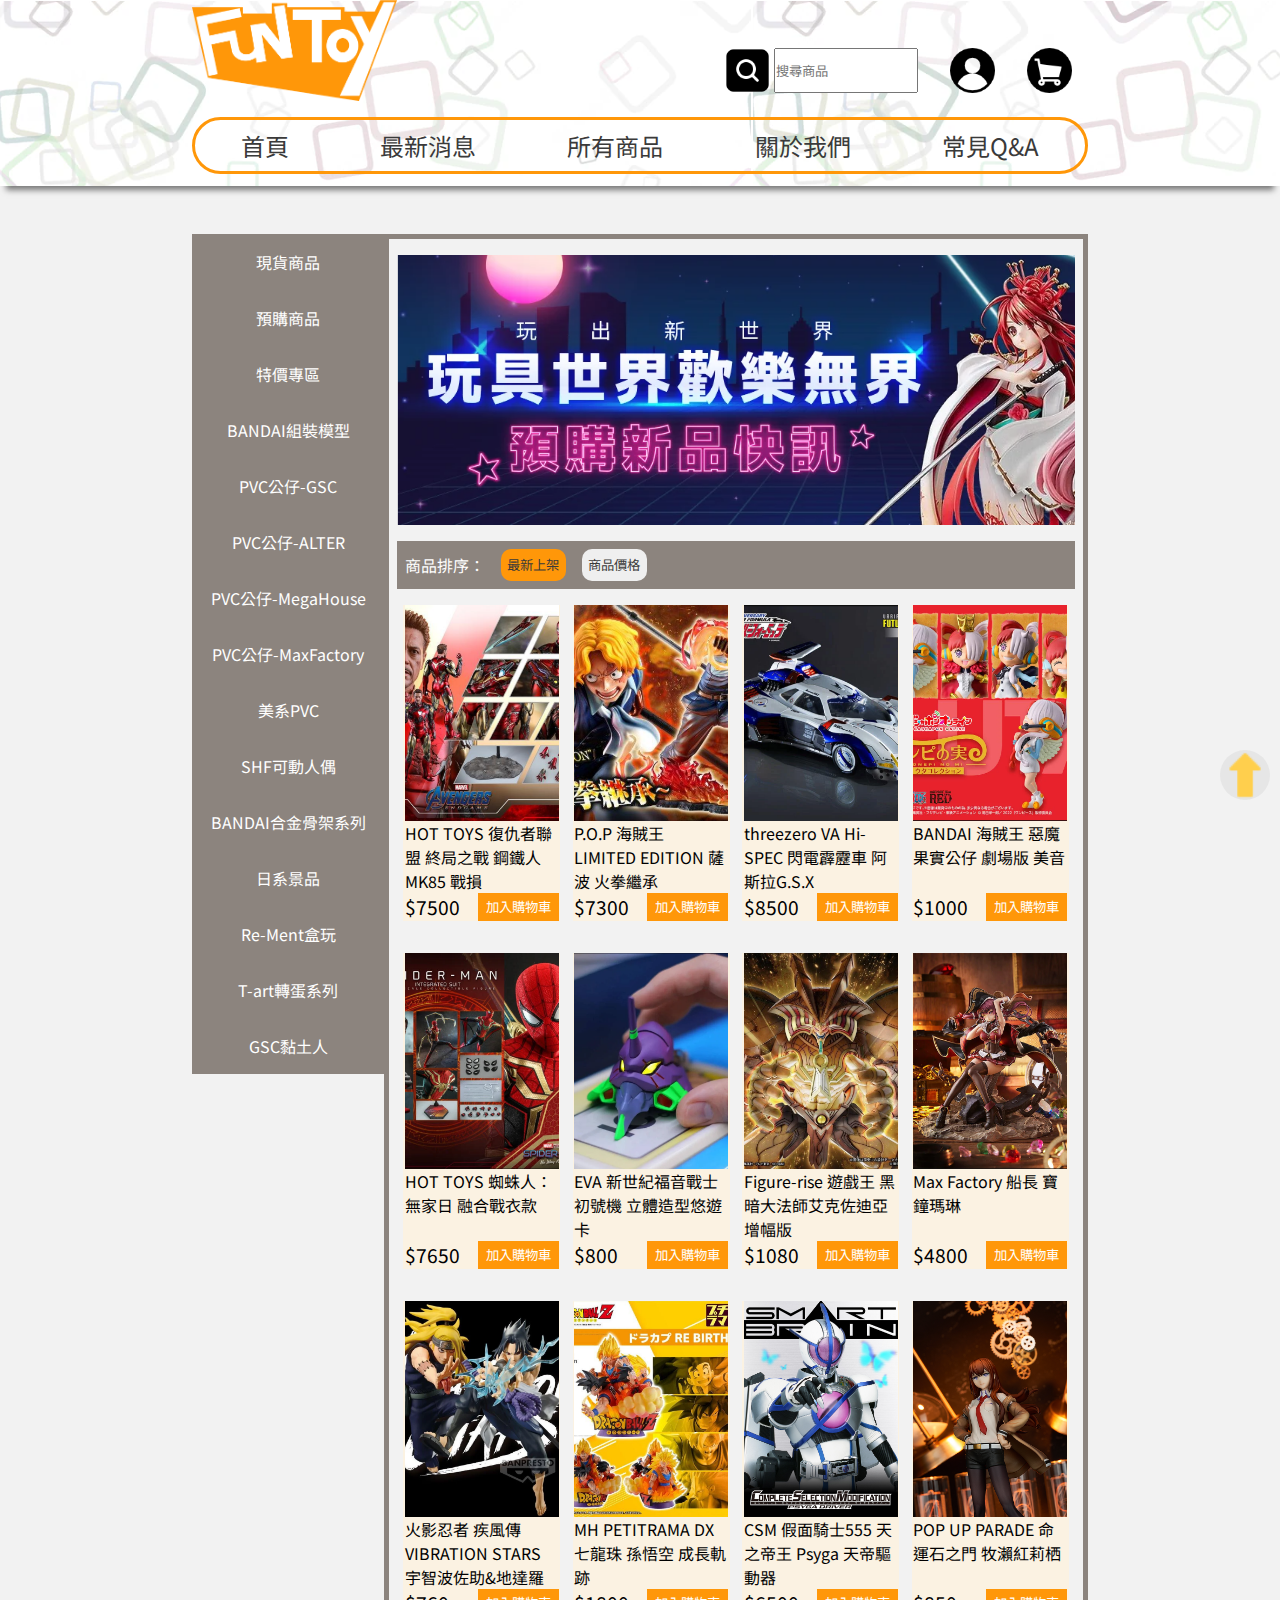
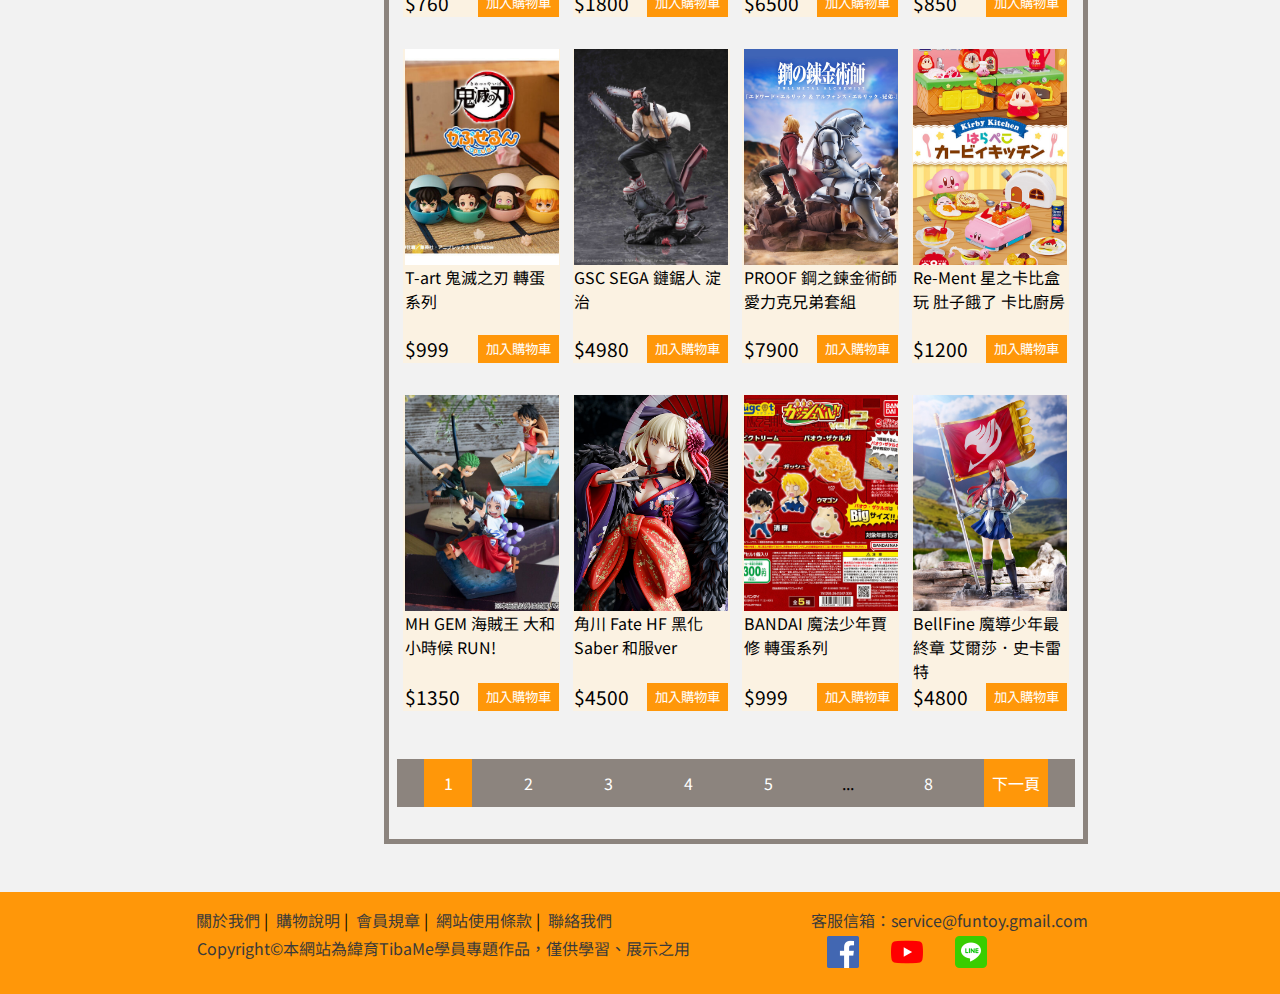
<file: products.html>
<!DOCTYPE html>
<html lang="en">
  <head>
    <meta charset="UTF-8" />
    <meta http-equiv="X-UA-Compatible" content="IE=edge" />
    <meta name="viewport" content="width=device-width, initial-scale=1.0" />
    <title>所有商品</title>
    <link
      href="https://fonts.googleapis.com/css2?family=Noto+Sans+TC:wght@500&display=swap"
      rel="stylesheet"
    />
    <link
      rel="stylesheet"
      href="https://cdnjs.cloudflare.com/ajax/libs/font-awesome/6.4.0/css/all.min.css"
      integrity="sha512-iecdLmaskl7CVkqkXNQ/ZH/XLlvWZOJyj7Yy7tcenmpD1ypASozpmT/E0iPtmFIB46ZmdtAc9eNBvH0H/ZpiBw=="
      crossorigin="anonymous"
      referrerpolicy="no-referrer"
    />
    <link rel="stylesheet" href="./products.css" />
  </head>
  <body>
    <!-- 導航列 -->
    <header>
      <section class="logo">
        <a href="index.html"
          ><img class="logo" src="./picture/logo/LogoVer2.png" alt=""
        /></a>
        <div class="top">
          <div class="menu">
            <span></span>
            <span></span>
            <span></span>
          </div>
          <div class="search">
            <img src="./picture/icon/scan.png" alt="" />
            <input type="text" placeholder="搜尋商品" />
          </div>

          <!-- RWD搜尋 -->
          <div class="rwd-search">
            <input type="search" placeholder="搜尋商品" />
          </div>
          <!-- ------- -->
          <div class="user">
            <a href="#"><img src="./picture/icon/user.png" alt="" /></a>
          </div>
          <div class="cart">
            <a href="#"
              ><img src="./picture/icon/shopping-cart.png" alt=""
            /></a>
          </div>

          <!-- RWD導覽列 -->
          <div class="rwd-nav">
            <ul>
              <li>
                <a href="index.html"
                  ><i class="fa-solid fa-house-chimney"></i> 首頁</a
                >
              </li>
              <li>
                <a href="news.html"
                  ><i class="fa-solid fa-table-list"></i> 最新消息</a
                >
              </li>
              <li>
                <a href="products.html"
                  ><i class="fa-solid fa-bag-shopping"></i> 所有商品</a
                >
              </li>
              <li>
                <a href="about.html"
                  ><i class="fa-solid fa-address-card"></i> 關於我們</a
                >
              </li>
              <li>
                <a href="contact.html"
                  ><i class="fa-sharp fa-regular fa-message"></i> 常見Q&A</a
                >
              </li>
            </ul>
          </div>
          <!-- ---------------- -->
        </div>
      </section>
      <section class="nav-list">
        <nav>
          <ul>
            <li>
              <a href="index.html"
                ><i class="fa-solid fa-house-chimney"></i> 首頁</a
              >
            </li>
            <li>
              <a href="news.html"
                ><i class="fa-solid fa-table-list"></i> 最新消息</a
              >
            </li>
            <li>
              <a href="products.html"
                ><i class="fa-solid fa-bag-shopping"></i> 所有商品</a
              >
            </li>
            <li>
              <a href="about.html"
                ><i class="fa-solid fa-address-card"></i> 關於我們</a
              >
            </li>
            <li>
              <a href="contact.html"
                ><i class="fa-sharp fa-regular fa-message"></i> 常見Q&A</a
              >
            </li>
          </ul>
        </nav>
      </section>
    </header>

    <!-- 商品區 -->
    <section class="all-product">
      <!-- 分類list -->
      <div class="list">
        <ul>
          <li><a href="#">現貨商品</a></li>

          <li><a href="#">預購商品</a></li>

          <li><a href="#">特價專區</a></li>

          <li><a href="#">BANDAI組裝模型</a></li>

          <li><a href="#">PVC公仔-GSC</a></li>

          <li><a href="#">PVC公仔-ALTER</a></li>

          <li><a href="#">PVC公仔-MegaHouse</a></li>

          <li><a href="#">PVC公仔-MaxFactory</a></li>

          <li><a href="#">美系PVC</a></li>

          <li><a href="#">SHF可動人偶</a></li>

          <li><a href="#">BANDAI合金骨架系列</a></li>

          <li><a href="#">日系景品</a></li>

          <li><a href="#">Re-Ment盒玩</a></li>

          <li><a href="#">T-art轉蛋系列</a></li>

          <li><a href="#">GSC黏土人</a></li>
        </ul>
      </div>
      <div class="product">
        <div class="top-image"></div>

        <div class="order">
          <p>商品排序：</p>
          <button class="update">最新上架</button>
          <button class="price">商品價格</button>
        </div>

        <div class="cards">
          <div class="card">
            <div class="pic">
              <a href="./item.html"
                ><img src="./picture/new-profuct/ironMan.png" alt=""
              /></a>
            </div>

            <p>HOT TOYS 復仇者聯盟 終局之戰 鋼鐵人MK85 戰損</p>
            <div class="price">
              <p>$7500</p>
              <button>加入購物車</button>
            </div>
          </div>
          <div class="card">
            <div class="pic">
              <a href="./item.html"
                ><img src="./picture/new-profuct/sabo.png" alt=""
              /></a>
            </div>

            <p>P.O.P 海賊王 LIMITED EDITION 薩波 火拳繼承</p>
            <div class="price">
              <p>$7300</p>
              <button>加入購物車</button>
            </div>
          </div>
          <div class="card">
            <div class="pic">
              <a href="./item.html"
                ><img src="./picture/new-profuct/sugo.png" alt=""
              /></a>
            </div>

            <p>threezero VA Hi-SPEC 閃電霹靂車 阿斯拉G.S.X</p>
            <div class="price">
              <p>$8500</p>
              <button>加入購物車</button>
            </div>
          </div>
          <div class="card">
            <div class="pic">
              <a href="./item.html"
                ><img src="./picture/new-profuct/uta.png" alt=""
              /></a>
            </div>

            <p>BANDAI 海賊王 惡魔果實公仔 劇場版 美音</p>
            <div class="price">
              <p>$1000</p>
              <button>加入購物車</button>
            </div>
          </div>
        </div>

        <div class="cards">
          <div class="card">
            <div class="pic">
              <a href="./item.html"
                ><img src="./picture/new-profuct/spider.png" alt=""
              /></a>
            </div>

            <p>HOT TOYS 蜘蛛人：無家日 融合戰衣款</p>
            <div class="price">
              <p>$7650</p>
              <button>加入購物車</button>
            </div>
          </div>
          <div class="card">
            <div class="pic">
              <a href="./item.html"
                ><img src="./picture/new-profuct/eva.png" alt=""
              /></a>
            </div>

            <p>EVA 新世紀福音戰士 初號機 立體造型悠遊卡</p>
            <div class="price">
              <p>$800</p>
              <button>加入購物車</button>
            </div>
          </div>
          <div class="card">
            <div class="pic">
              <a href="./item.html"
                ><img src="./picture/product/product1.jpg" alt=""
              /></a>
            </div>

            <p>Figure-rise 遊戲王 黑暗大法師艾克佐迪亞 增幅版</p>
            <div class="price">
              <p>$1080</p>
              <button>加入購物車</button>
            </div>
          </div>
          <div class="card">
            <div class="pic">
              <a href="./item.html"
                ><img src="./picture/product/product2.png" alt=""
              /></a>
            </div>

            <p>Max Factory 船長 寶鐘瑪琳</p>
            <div class="price">
              <p>$4800</p>
              <button>加入購物車</button>
            </div>
          </div>
        </div>

        <div class="cards">
          <div class="card">
            <div class="pic">
              <a href="./item.html"
                ><img src="./picture/product/product3.png" alt=""
              /></a>
            </div>

            <p>火影忍者 疾風傳 VIBRATION STARS 宇智波佐助&地達羅</p>
            <div class="price">
              <p>$760</p>
              <button>加入購物車</button>
            </div>
          </div>
          <div class="card">
            <div class="pic">
              <a href="./item.html"
                ><img src="./picture/product/DX ball.jpg" alt=""
              /></a>
            </div>

            <p>MH PETITRAMA DX 七龍珠 孫悟空 成長軌跡</p>
            <div class="price">
              <p>$1800</p>
              <button>加入購物車</button>
            </div>
          </div>
          <div class="card">
            <div class="pic">
              <a href="./item.html"
                ><img src="./picture/product/rider.jpg" alt=""
              /></a>
            </div>

            <p>CSM 假面騎士555 天之帝王 Psyga 天帝驅動器</p>
            <div class="price">
              <p>$6500</p>
              <button>加入購物車</button>
            </div>
          </div>
          <div class="card">
            <div class="pic">
              <a href="./item.html"
                ><img src="./picture/product/FateGate.jpg" alt=""
              /></a>
            </div>

            <p>POP UP PARADE 命運石之門 牧瀨紅莉栖</p>
            <div class="price">
              <p>$850</p>
              <button>加入購物車</button>
            </div>
          </div>
        </div>

        <div class="cards">
          <div class="card">
            <div class="pic">
              <a href="./item.html"
                ><img src="./picture/product/breath.jpg" alt=""
              /></a>
            </div>

            <p>T-art 鬼滅之刃 轉蛋系列</p>
            <div class="price">
              <p>$999</p>
              <button>加入購物車</button>
            </div>
          </div>
          <div class="card">
            <div class="pic">
              <a href="./item.html"
                ><img src="./picture/product/chainsaw.jpg" alt=""
              /></a>
            </div>

            <p>GSC SEGA 鏈鋸人 淀治</p>
            <div class="price">
              <p>$4980</p>
              <button>加入購物車</button>
            </div>
          </div>
          <div class="card">
            <div class="pic">
              <a href="./item.html"
                ><img src="./picture/product/edward.jpg" alt=""
              /></a>
            </div>

            <p>PROOF 鋼之鍊金術師 愛力克兄弟套組</p>
            <div class="price">
              <p>$7900</p>
              <button>加入購物車</button>
            </div>
          </div>
          <div class="card">
            <div class="pic">
              <a href="./item.html"
                ><img src="./picture/product/carbee.jpg" alt=""
              /></a>
            </div>

            <p>Re-Ment 星之卡比盒玩 肚子餓了 卡比廚房</p>
            <div class="price">
              <p>$1200</p>
              <button>加入購物車</button>
            </div>
          </div>
        </div>

        <div class="cards">
          <div class="card">
            <div class="pic">
              <a href="./item.html"
                ><img src="./picture/product/onepiece.jpg" alt=""
              /></a>
            </div>

            <p>MH GEM 海賊王 大和 小時候 RUN!</p>
            <div class="price">
              <p>$1350</p>
              <button>加入購物車</button>
            </div>
          </div>
          <div class="card">
            <div class="pic">
              <a href="./item.html"
                ><img src="./picture/product/saber.jpg" alt=""
              /></a>
            </div>

            <p>角川 Fate HF 黑化Saber 和服ver</p>
            <div class="price">
              <p>$4500</p>
              <button>加入購物車</button>
            </div>
          </div>
          <div class="card">
            <div class="pic">
              <a href="./item.html"
                ><img src="./picture/product/MG.jpg" alt=""
              /></a>
            </div>

            <p>BANDAI 魔法少年賈修 轉蛋系列</p>
            <div class="price">
              <p>$999</p>
              <button>加入購物車</button>
            </div>
          </div>
          <div class="card">
            <div class="pic">
              <a href="./item.html"
                ><img src="./picture/product/fairy.jpg" alt=""
              /></a>
            </div>

            <p>BellFine 魔導少年最終章 艾爾莎．史卡雷特</p>
            <div class="price">
              <p>$4800</p>
              <button>加入購物車</button>
            </div>
          </div>
        </div>

        <div class="page">
          <div class="page-first"><a href="#">1</a></div>
          <div class="page-other"><a href="#">2</a></div>
          <div class="page-other"><a href="#">3</a></div>
          <div class="page-other"><a href="#">4</a></div>
          <div class="page-other"><a href="#">5</a></div>
          <div class="page-other">...</div>
          <div class="page-other"><a href="#">8</a></div>
          <div class="page-next"><a href="#">下一頁</a></div>
        </div>
      </div>
    </section>

    <div class="rwd-list-button">
      <button>分類列表</button>
    </div>

    <!-- 頁腳 -->
    <footer>
      <div class="footer-content">
        <div class="link">
          <ul>
            <li><a href="#">關於我們 </a></li>
            <li><a href="#">購物說明 </a></li>
            <li><a href="#">會員規章 </a></li>
            <li><a href="#">網站使用條款 </a></li>
            <li><a href="#">聯絡我們</a></li>
          </ul>
          <p>
            Copyright&copy;本網站為緯育TibaMe學員專題作品，僅供學習、展示之用
          </p>
        </div>
        <div class="mail">
          <p>客服信箱：service@funtoy.gmail.com</p>
          <div class="social-logo">
            <div class="logo">
              <a href="#"><img src="./picture/icon/facebook.png" alt="" /></a>
            </div>
            <div class="logo">
              <a href="#"><img src="./picture/icon/youtube.png" alt="" /></a>
            </div>
            <div class="logo">
              <a href="#"><img src="./picture/icon/line.png" alt="" /></a>
            </div>
          </div>
        </div>
      </div>
    </footer>

    <div class="scroll-to-top">
      <img src="./picture/icon/up-arrow.png" alt="" />
    </div>

    <script src="./products.js"></script>
  </body>
</html>
</file>
<file: style.css>
* {
  padding: 0;
  margin: 0;
  box-sizing: border-box;
  font-family: "Noto Sans TC", sans-serif;
}

header {
  background: url("./picture/seamless.png");
  box-shadow: 0 10px 6px -6px #777;
}
header section.logo {
  display: flex;
  justify-content: space-between;
  align-items: flex-end;
  width: 70%;
  margin: auto;
}
header section.logo a img.logo {
  display: inline-block;
  width: 16vw;
}
header section.logo .top {
  display: flex;
  vertical-align: bottom;
}
header section.logo .top .menu {
  display: none;
}
header section.logo .top .search {
  padding: 0.5rem 1rem;
}
header section.logo .top .search img {
  height: 5vh;
  cursor: pointer;
  vertical-align: bottom;
}
header section.logo .top .search input {
  display: inline-block;
  height: 5vh;
}
header section.logo .top .search input:focus {
  outline-color: rgb(255, 151, 9);
}
header section.logo .top .rwd-search {
  display: none;
  height: 0;
  overflow: hidden;
  transition: all 0.6s cubic-bezier(0.68, -0.55, 0.265, 1.55);
}
header section.logo .top .user {
  padding: 0.5rem 1rem;
}
header section.logo .top .user img {
  height: 5vh;
}
header section.logo .top .cart {
  padding: 0.5rem 1rem;
}
header section.logo .top .cart img {
  height: 5vh;
}
header section.logo .top .rwd-nav {
  display: none;
  height: 0;
  overflow: hidden;
  transition: all 0.6s cubic-bezier(0.68, -0.55, 0.265, 1.55);
}
header section.nav-list {
  width: 70%;
  margin: auto;
}
header section.nav-list nav {
  padding: 0.7rem 0;
}
header section.nav-list nav ul {
  border: 3px solid rgb(255, 151, 9);
  border-radius: 30px;
  display: flex;
  justify-content: space-around;
}
header section.nav-list nav ul li {
  padding: 0.5rem 0;
  font-size: 1.5rem;
  list-style-type: none;
}
header section.nav-list nav ul li a {
  text-decoration: none;
  color: rgb(58, 58, 58);
}
header section.nav-list nav ul li a:hover {
  color: rgb(255, 151, 9);
}

section.banner {
  margin-top: 0.5rem;
  text-align: center;
  background-color: rgb(255, 151, 9);
}
section.banner h1 {
  color: white;
  font-size: 2rem;
  letter-spacing: 0.5rem;
  padding: 1rem 0;
}
section.banner .swiper .swiper-wrapper {
  margin-bottom: 1rem;
}
section.banner .swiper .swiper-wrapper .swiper-slide {
  cursor: pointer;
}
section.banner .swiper .swiper-wrapper .swiper-slide img {
  border-radius: 15px;
}

section.news {
  padding: 1rem;
}
section.news .md-news-title {
  display: none;
}
section.news .content {
  width: 70%;
  margin: auto;
  display: flex;
  justify-content: center;
  border: 3px solid rgb(255, 151, 9);
}
section.news .content .main {
  width: 50vw;
  padding: 1.1rem;
  display: flex;
  flex-direction: column;
  justify-content: center;
  margin: auto 0;
}
section.news .content .main img {
  width: 100%;
  display: block;
  -o-object-fit: cover;
     object-fit: cover;
}
section.news .content .main p {
  font-size: 1.3rem;
}
section.news .content .other {
  background-color: white;
  width: 20vw;
  display: flex;
  flex-direction: column;
  justify-content: space-between;
}
section.news .content .other .other-card {
  border-left: 3px solid rgb(255, 151, 9);
  border-bottom: 3px solid rgb(255, 151, 9);
  flex-grow: 1;
  padding: 0.6rem;
  display: flex;
  flex-direction: column;
  justify-content: center;
}
section.news .content .other .other-card img {
  display: block;
  width: 100%;
}
section.news .content .other .other-card p {
  font-size: 1.2rem;
}
section.news .content .other .more {
  width: 20vw;
  border-left: 3px solid rgb(255, 151, 9);
  text-align: center;
  margin: auto;
  padding: 0.9rem 0;
}
section.news .content .other .more a {
  display: block;
  font-size: 2rem;
  text-decoration: none;
  color: rgb(58, 58, 58);
}
section.news .content .other .more:hover {
  background-color: rgb(255, 151, 9);
}
section.news .content .other .more:hover a {
  color: white;
}

.new-item-title {
  width: 70%;
  margin: auto;
}
.new-item-title h1 {
  color: rgb(58, 58, 58);
  font-size: 2.5rem;
  letter-spacing: 0.3rem;
}

section.new-item {
  background-color: rgb(251, 242, 226);
}
section.new-item .items {
  width: 70%;
  margin: auto;
}
section.new-item .items .cards {
  display: flex;
  justify-content: space-evenly;
}
section.new-item .items .cards .card {
  width: 13vw;
  margin: 0.5rem 0;
  position: relative;
}
section.new-item .items .cards .card img {
  display: block;
  width: 100%;
}
section.new-item .items .cards .card p {
  background-color: white;
  text-align: end;
  border: 1px solid rgb(255, 151, 9);
  padding: 0.25rem 0.5rem;
  border-radius: 0 0 10px 10px;
}
section.new-item .items .cards .card div.newtag {
  width: 60px;
  height: 60px;
  position: absolute;
  top: -15px;
  right: -4px;
  background-color: rgb(237, 21, 36);
  font-size: 1rem;
  border-radius: 50%;
  display: flex;
  justify-content: center;
  align-items: center;
  color: white;
}

.preorder-title {
  letter-spacing: 0.25rem;
  text-align: center;
  padding: 1.25rem 0;
  font-size: 1.5rem;
  color: white;
  background-color: rgb(255, 151, 9);
}

section.preorder {
  background-color: rgb(251, 242, 226);
  overflow: hidden;
}
section.preorder .second-swiper .swiper-wrapper {
  width: 70%;
  padding: 2rem;
}
section.preorder .second-swiper .swiper-wrapper .swiper-slide {
  width: 8vw;
  cursor: pointer;
}
section.preorder .second-swiper .swiper-wrapper .swiper-slide img {
  display: block;
  width: 100%;
}
section.preorder .second-swiper .swiper-wrapper .swiper-slide p {
  text-align: end;
  border: 1px solid rgb(255, 151, 9);
  padding: 0.25rem 0.5rem;
  border-radius: 0 0 10px 10px;
  background-color: white;
}

section.brand {
  display: flex;
  width: 70%;
  justify-content: space-evenly;
  margin: 3.5rem auto;
}
section.brand .brand-card .pic {
  overflow: hidden;
  width: 10vw;
  height: 10vw;
  border-radius: 50%;
  border: 2px solid rgb(255, 151, 9);
}
section.brand .brand-card .pic a img {
  display: block;
  width: 100%;
  -o-object-fit: cover;
     object-fit: cover;
  transition: all 0.3s ease;
}
section.brand .brand-card .pic a img:hover {
  transform: scale(1.125);
}
section.brand .brand-card p {
  font-size: 1.5rem;
  text-align: center;
}

section.product {
  width: 70%;
  margin: auto;
}
section.product .product-top {
  display: flex;
}
section.product .product-top h1 {
  color: rgb(58, 58, 58);
  font-size: 2rem;
  margin-right: auto;
}
section.product .product-top a {
  display: inline-block;
  font-size: 1.5rem;
  padding: 0.25rem 1.25rem;
  text-decoration: none;
  color: white;
  background-color: rgb(255, 151, 9);
  border-radius: 10px;
  transition: all 0.3s ease;
}
section.product .product-top a:hover {
  transform: scale(1.2);
}
section.product .dash {
  margin: 1rem 0;
  height: 0.5rem;
  background-color: rgb(255, 151, 9);
}
section.product .cards {
  width: 100%;
  display: flex;
  justify-content: space-between;
  padding: 1rem 0;
}
section.product .cards .card {
  width: 15vw;
  display: flex;
  flex-direction: column;
  padding: 0.25rem 0.6rem;
  background-color: rgb(251, 242, 226);
  transition: 0.3s;
}
section.product .cards .card .pic img {
  display: block;
  width: 100%;
  height: 28vh;
  -o-object-fit: cover;
     object-fit: cover;
}
section.product .cards .card p {
  flex: 1 1 70px;
}
section.product .cards .card .price {
  margin-top: auto;
  display: flex;
}
section.product .cards .card .price p {
  font-size: 1.2rem;
  margin-right: auto;
}
section.product .cards .card .price button {
  padding: 0.25rem 0.5rem;
  color: white;
  background-color: rgb(255, 151, 9);
  cursor: pointer;
  border: none;
}
section.product .cards .card:hover {
  background-color: rgb(255, 236, 197);
  transform: scale(1.05);
  box-shadow: 12px 12px 5px rgba(0, 0, 0, 0.356);
}

footer {
  background-color: rgb(255, 151, 9);
}
footer .footer-content {
  width: 70%;
  margin: 1rem auto 0 auto;
  padding: 1rem 0;
  display: flex;
  justify-content: space-between;
}
footer .footer-content .link ul {
  display: flex;
}
footer .footer-content .link ul li {
  padding: 0 0.25rem;
  list-style-type: none;
}
footer .footer-content .link ul li a {
  color: rgb(58, 58, 58);
  text-decoration: none;
}
footer .footer-content .link ul li a:hover {
  color: white;
}
footer .footer-content .link ul li::after {
  content: " |";
}
footer .footer-content .link ul li:last-child::after {
  content: "";
}
footer .footer-content .link p {
  padding: 0.3rem;
  color: rgb(58, 58, 58);
}
footer .footer-content .mail p {
  color: rgb(58, 58, 58);
}
footer .footer-content .mail .social-logo {
  display: flex;
  justify-content: flex-start;
}
footer .footer-content .mail .social-logo .logo {
  padding: 0.3rem 1rem;
}

.scroll-to-top {
  width: 50px;
  height: 50px;
  position: fixed;
  right: 10px;
  bottom: 100px;
  border-radius: 50%;
  background-color: rgb(230, 230, 230);
  cursor: pointer;
}
.scroll-to-top img {
  width: 100%;
  display: block;
}

.swiper-button-next,
.swiper-button-prev {
  width: 44px;
  height: 44px;
  background-color: white;
  color: rgb(255, 151, 9);
  border-radius: 50%;
}

.swiper-button-next:after,
.swiper-button-prev:after {
  content: "";
}

.film,
.film2,
.film3,
.film4,
.film5 {
  background-color: rgba(0, 0, 0, 0.6);
  width: 100vw;
  height: 100vh;
  display: none;
  position: fixed;
  top: 0;
  left: 0;
  z-index: 21;
}
.film iframe,
.film2 iframe,
.film3 iframe,
.film4 iframe,
.film5 iframe {
  width: 853px;
  height: 480px;
  position: absolute;
  top: 300px;
  left: 533px;
}
.film.open,
.film2.open,
.film3.open,
.film4.open,
.film5.open {
  display: block;
}

@media screen and (max-width: 415px) {
  header {
    width: 100%;
    position: sticky;
    top: 0;
    z-index: 20;
  }
  header section.logo {
    display: flex;
    flex-wrap: wrap;
    width: 100%;
  }
  header section.logo a {
    display: inline-block;
    margin: auto;
    padding-bottom: 0.1rem;
  }
  header section.logo a img.logo {
    width: 100%;
    height: 100px;
    transition: all 0.3s cubic-bezier(0.68, -0.55, 0.265, 1.55);
  }
  header section.logo a img.logo.slideup {
    height: 0;
  }
  header section.logo .top {
    display: flex;
    width: 100%;
    justify-content: space-around;
    padding: 0.5rem 0;
    border-top: 3px solid rgb(255, 151, 9);
    border-bottom: 3px solid rgb(255, 151, 9);
    position: relative;
  }
  header section.logo .top .menu {
    display: flex;
    width: 40px;
    height: 40px;
    background-color: transparent;
    flex-direction: column;
    justify-content: space-evenly;
    align-items: center;
    margin: 0 1rem;
    position: relative;
  }
  header section.logo .top .menu span {
    width: 84%;
    height: 4px;
    background-color: rgb(58, 58, 58);
    transition: all 0.5s cubic-bezier(0.68, -0.55, 0.265, 1.55);
    position: absolute;
  }
  header section.logo .top .menu span:nth-child(1) {
    top: 7px;
  }
  header section.logo .top .menu span:nth-child(3) {
    top: 29px;
  }
  header section.logo .top .search {
    padding: 0 1rem;
  }
  header section.logo .top .search img {
    height: 40px;
  }
  header section.logo .top .search input {
    display: none;
  }
  header section.logo .top .rwd-search {
    display: block;
    position: absolute;
    top: 100%;
    width: 100%;
    background-color: rgb(251, 242, 226);
  }
  header section.logo .top .rwd-search input {
    display: block;
    width: 200px;
    height: 45px;
    margin: 0.2rem auto;
  }
  header section.logo .top .rwd-search input::-moz-placeholder {
    font-size: 1.2rem;
  }
  header section.logo .top .rwd-search input::placeholder {
    font-size: 1.2rem;
  }
  header section.logo .top .rwd-search.open {
    height: 55px;
  }
  header section.logo .top .user,
  header section.logo .top .cart {
    padding: 0 1rem;
  }
  header section.logo .top .user img,
  header section.logo .top .cart img {
    height: 40px;
  }
  header section.logo .top .rwd-nav {
    display: block;
    position: absolute;
    top: 100%;
    background-color: rgba(255, 255, 255, 0.9);
    width: 100%;
  }
  header section.logo .top .rwd-nav ul li {
    list-style-type: none;
    padding: 1.2rem;
    border-bottom: 1px solid rgb(255, 151, 9);
  }
  header section.logo .top .rwd-nav ul li a {
    display: block;
    color: rgb(58, 58, 58);
    font-size: 1.5rem;
    text-decoration: none;
  }
  header section.logo .top .rwd-nav.open {
    height: 400px;
  }
  header section.nav-list {
    display: none;
  }
  .swiper-wrapper {
    margin-bottom: 0;
  }
  .swiper-wrapper .swiper-slide img {
    width: 100%;
  }
  section.news {
    width: 100%;
    margin: 1.5rem 0.1rem 0 0.1rem;
  }
  section.news .md-news-title {
    display: flex;
    justify-content: space-between;
    margin-bottom: 0.6rem;
  }
  section.news .md-news-title h1 {
    display: inline-block;
    color: rgb(58, 58, 58);
    margin-right: auto;
  }
  section.news .md-news-title h1 span {
    color: rgb(255, 151, 9);
  }
  section.news .md-news-title a {
    display: inline-block;
    text-decoration: none;
    line-height: 35.5px;
    font-size: 1.25rem;
    color: rgb(58, 58, 58);
    background-color: rgb(251, 242, 226);
    border-radius: 5px;
  }
  section.news .content {
    width: 100%;
    margin: auto;
    display: flex;
    flex-wrap: wrap;
  }
  section.news .content .main {
    width: 100%;
    padding: 1.1rem;
    display: flex;
  }
  section.news .content .main img {
    width: 100%;
    display: block;
    -o-object-fit: cover;
       object-fit: cover;
  }
  section.news .content .main p {
    font-size: 1rem;
  }
  section.news .content .other {
    background-color: white;
    width: 100%;
    display: flex;
    flex-wrap: wrap;
  }
  section.news .content .other .other-card {
    padding: 0.6rem;
    display: flex;
    border: none;
  }
  section.news .content .other .other-card img {
    display: block;
    width: 100%;
  }
  section.news .content .other .other-card p {
    font-size: 1rem;
  }
  section.news .content .other .more {
    display: none;
  }
  .new-item-title {
    width: 100%;
    margin: 0.5rem 0;
  }
  .new-item-title h1 {
    color: rgb(58, 58, 58);
    font-size: 1.5rem;
    letter-spacing: normal;
  }
  section.new-item {
    background-color: rgb(251, 242, 226);
  }
  section.new-item .items {
    width: 100%;
    padding: 1rem 0;
  }
  section.new-item .items .cards {
    display: flex;
    justify-content: space-between;
    padding-bottom: 0.7rem;
  }
  section.new-item .items .cards .card {
    width: 33.333333%;
    margin: 0 0.1rem;
  }
  section.new-item .items .cards .card div.newtag {
    width: 30px;
    height: 30px;
    top: 0;
    right: 0;
    font-size: 0.7rem;
  }
  .preorder-title {
    letter-spacing: normal;
    padding: 1rem 0;
    font-size: 1rem;
  }
  section.brand {
    display: flex;
    width: 100%;
    flex-wrap: wrap;
    margin: 1rem 0;
  }
  section.brand .brand-card {
    margin: 0.75rem 0;
  }
  section.brand .brand-card .pic {
    width: 160px;
    height: 160px;
  }
  section.brand .brand-card p {
    font-size: 1rem;
  }
  section.product {
    width: 100%;
  }
  section.product .product-top h1 {
    font-size: 1.5rem;
  }
  section.product .product-top a {
    font-size: 1.2rem;
  }
  section.product .cards {
    width: 100%;
    display: flex;
    flex-wrap: wrap;
    justify-content: space-around;
    padding: 0;
  }
  section.product .cards .card {
    width: 187px;
    padding: 0.25rem;
    margin-bottom: 0.75rem;
  }
  section.product .cards .card .pic img {
    height: 200px;
  }
  section.product .cards .card .price p {
    font-size: 1.1rem;
  }
  footer .footer-content {
    width: 100%;
    display: flex;
    flex-wrap: wrap;
  }
  footer .footer-content .link ul {
    display: none;
  }
  footer .footer-content .mail {
    order: -1;
    margin: auto;
  }
  footer .footer-content .mail .social-logo {
    display: flex;
    justify-content: center;
  }
  .scroll-to-top {
    opacity: 0.85;
  }
  .film iframe,
  .film2 iframe,
  .film3 iframe,
  .film4 iframe,
  .film5 iframe {
    width: 100%;
    position: fixed;
    top: 50%;
    left: 50%;
    transform: translate(-50%, -50%);
  }
}
.cross span:nth-child(1) {
  top: 18px !important;
  transform: rotate(45deg);
}
.cross span:nth-child(2) {
  transform: scale(0);
}
.cross span:nth-child(3) {
  top: 18px !important;
  transform: rotate(135deg);
}/*# sourceMappingURL=style.css.map */
</file>
<file: about.css>
* {
  padding: 0;
  margin: 0;
  box-sizing: border-box;
  font-family: "Noto Sans TC", sans-serif;
}

header {
  background: url("./picture/seamless.png");
  box-shadow: 0 10px 6px -6px #777;
}
header section.logo {
  display: flex;
  justify-content: space-between;
  align-items: flex-end;
  width: 70%;
  margin: auto;
}
header section.logo a img.logo {
  display: inline-block;
  width: 16vw;
}
header section.logo .top {
  display: flex;
  vertical-align: bottom;
}
header section.logo .top .menu {
  display: none;
}
header section.logo .top .search {
  padding: 0.5rem 1rem;
}
header section.logo .top .search img {
  height: 5vh;
  vertical-align: bottom;
}
header section.logo .top .search input {
  display: inline-block;
  height: 5vh;
}
header section.logo .top .search input:focus {
  outline-color: rgb(255, 151, 9);
}
header section.logo .top .rwd-search {
  display: none;
  height: 0;
  overflow: hidden;
  transition: all 0.6s cubic-bezier(0.68, -0.55, 0.265, 1.55);
}
header section.logo .top .user {
  padding: 0.5rem 1rem;
}
header section.logo .top .user img {
  height: 5vh;
}
header section.logo .top .cart {
  padding: 0.5rem 1rem;
}
header section.logo .top .cart img {
  height: 5vh;
}
header section.logo .top .rwd-nav {
  display: none;
  height: 0;
  overflow: hidden;
  transition: all 0.6s cubic-bezier(0.68, -0.55, 0.265, 1.55);
}
header section.nav-list {
  width: 70%;
  margin: auto;
}
header section.nav-list nav {
  padding: 0.7rem 0;
}
header section.nav-list nav ul {
  border: 3px solid rgb(255, 151, 9);
  border-radius: 30px;
  display: flex;
  justify-content: space-around;
}
header section.nav-list nav ul li {
  padding: 0.5rem 0;
  font-size: 1.5rem;
  list-style-type: none;
}
header section.nav-list nav ul li a {
  text-decoration: none;
  color: rgb(58, 58, 58);
}
header section.nav-list nav ul li a:hover {
  color: rgb(255, 151, 9);
}

footer {
  background-color: rgb(255, 151, 9);
}
footer .footer-content {
  width: 70%;
  margin: 1rem auto 0 auto;
  padding: 1rem 0;
  display: flex;
  justify-content: space-between;
}
footer .footer-content .link ul {
  display: flex;
}
footer .footer-content .link ul li {
  padding: 0 0.25rem;
  list-style-type: none;
}
footer .footer-content .link ul li a {
  color: rgb(58, 58, 58);
  text-decoration: none;
}
footer .footer-content .link ul li a:hover {
  color: white;
}
footer .footer-content .link ul li::after {
  content: " |";
}
footer .footer-content .link ul li:last-child::after {
  content: "";
}
footer .footer-content .link p {
  padding: 0.3rem;
  color: rgb(58, 58, 58);
}
footer .footer-content .mail p {
  color: rgb(58, 58, 58);
}
footer .footer-content .mail .social-logo {
  display: flex;
  justify-content: flex-start;
}
footer .footer-content .mail .social-logo .logo {
  padding: 0.3rem 1rem;
}

.scroll-to-top {
  width: 50px;
  height: 50px;
  position: fixed;
  right: 10px;
  bottom: 100px;
  border-radius: 50%;
  background-color: rgb(230, 230, 230);
  cursor: pointer;
}
.scroll-to-top img {
  width: 100%;
  display: block;
}

@media screen and (max-width: 415px) {
  header {
    width: 100%;
    position: sticky;
    top: 0;
    z-index: 20;
  }
  header section.logo {
    display: flex;
    flex-wrap: wrap;
    width: 100%;
  }
  header section.logo a {
    display: inline-block;
    margin: auto;
    padding-bottom: 0.1rem;
  }
  header section.logo a img.logo {
    width: 100%;
    height: 100px;
    transition: all 0.3s cubic-bezier(0.68, -0.55, 0.265, 1.55);
  }
  header section.logo a img.logo.slideup {
    height: 0;
  }
  header section.logo .top {
    display: flex;
    width: 100%;
    justify-content: space-around;
    padding: 0.5rem 0;
    border-top: 3px solid rgb(255, 151, 9);
    border-bottom: 3px solid rgb(255, 151, 9);
  }
  header section.logo .top .menu {
    display: flex;
    width: 40px;
    height: 40px;
    background-color: transparent;
    flex-direction: column;
    justify-content: space-evenly;
    align-items: center;
    margin: 0 1rem;
    position: relative;
  }
  header section.logo .top .menu span {
    width: 84%;
    height: 4px;
    background-color: rgb(58, 58, 58);
    transition: all 0.5s cubic-bezier(0.68, -0.55, 0.265, 1.55);
    position: absolute;
  }
  header section.logo .top .menu span:nth-child(1) {
    top: 7px;
  }
  header section.logo .top .menu span:nth-child(3) {
    top: 29px;
  }
  header section.logo .top .search {
    padding: 0 1rem;
  }
  header section.logo .top .search img {
    height: 40px;
  }
  header section.logo .top .search input {
    display: none;
  }
  header section.logo .top .rwd-search {
    display: block;
    position: absolute;
    top: 100%;
    width: 100%;
    background-color: rgb(251, 242, 226);
  }
  header section.logo .top .rwd-search input {
    display: block;
    width: 200px;
    height: 45px;
    margin: 0.2rem auto;
  }
  header section.logo .top .rwd-search input::-moz-placeholder {
    font-size: 1.2rem;
  }
  header section.logo .top .rwd-search input::placeholder {
    font-size: 1.2rem;
  }
  header section.logo .top .rwd-search.open {
    height: 55px;
  }
  header section.logo .top .user,
  header section.logo .top .cart {
    padding: 0 1rem;
  }
  header section.logo .top .user img,
  header section.logo .top .cart img {
    height: 40px;
  }
  header section.logo .top .rwd-nav {
    display: block;
    position: absolute;
    top: 100%;
    background-color: rgba(255, 255, 255, 0.9);
    width: 100%;
  }
  header section.logo .top .rwd-nav ul li {
    list-style-type: none;
    padding: 1.2rem;
    border-bottom: 1px solid rgb(255, 151, 9);
  }
  header section.logo .top .rwd-nav ul li a {
    display: block;
    color: rgb(58, 58, 58);
    font-size: 1.5rem;
    text-decoration: none;
  }
  header section.logo .top .rwd-nav.open {
    height: 400px;
  }
  header section.nav-list {
    display: none;
  }
  footer .footer-content {
    width: 100%;
    display: flex;
    flex-wrap: wrap;
  }
  footer .footer-content .link ul {
    display: none;
  }
  footer .footer-content .mail {
    order: -1;
    margin: auto;
  }
  footer .footer-content .mail .social-logo {
    display: flex;
    justify-content: center;
  }
  .scroll-to-top {
    opacity: 0.85;
  }
}
.cross span:nth-child(1) {
  top: 18px !important;
  transform: rotate(45deg);
}
.cross span:nth-child(2) {
  transform: scale(0);
}
.cross span:nth-child(3) {
  top: 18px !important;
  transform: rotate(135deg);
}

.title {
  width: 70vw;
  margin: 2rem auto 3.5rem auto;
  text-align: center;
}
.title h1 {
  color: rgb(58, 58, 58);
  font-size: 3rem;
}
.title h1 span {
  padding: 0.2rem 0.4rem;
  border-radius: 10px;
}
.title p {
  color: rgb(58, 58, 58);
  font-size: 1.5rem;
  margin: 1rem 0;
}

section.logo-desc {
  background-color: rgb(251, 242, 226);
}
section.logo-desc .content {
  width: 70vw;
  display: flex;
  margin: auto;
}
section.logo-desc .content .logo {
  width: 20vw;
  margin-right: auto;
  position: relative;
}
section.logo-desc .content .logo img {
  width: 100%;
  position: absolute;
  top: 65px;
}
section.logo-desc .content .card-1 {
  width: 15vw;
}
section.logo-desc .content .card-1 .other-pic1 img {
  width: 100%;
  height: 15vw;
  border-radius: 50%;
  -o-object-fit: cover;
     object-fit: cover;
  position: relative;
  bottom: -90px;
}
section.logo-desc .content .card-1 p.word-1 {
  color: rgb(58, 58, 58);
  position: relative;
  font-size: 1.2rem;
  top: -275px;
}
section.logo-desc .content .card-2 {
  width: 15vw;
}
section.logo-desc .content .card-2 .other-pic2 img {
  width: 100%;
  height: 15vw;
  border-radius: 50%;
  -o-object-fit: cover;
     object-fit: cover;
  position: relative;
  top: -40px;
}
section.logo-desc .content .card-2 p.word-2 {
  color: rgb(58, 58, 58);
  position: relative;
  font-size: 1.2rem;
  right: -55px;
}

section.map {
  background-image: url("./picture/seamless.png");
}
section.map .content {
  width: 70vw;
  margin: auto;
}
section.map .content .title {
  text-align: center;
}
section.map .content .embed {
  width: 50vw;
  margin: auto;
}
section.map .content .embed iframe {
  width: 100%;
}

section.address {
  background-color: rgb(251, 242, 226);
}
section.address .content {
  width: 50vw;
  margin: auto;
  padding: 1rem 0;
}
section.address .content ul li {
  padding: 0.5rem 0;
  color: rgb(58, 58, 58);
  font-size: 1.5rem;
  list-style-type: none;
}

@media screen and (max-width: 415px) {
  .title {
    width: 80%;
    margin: 1rem auto;
  }
  .title p {
    width: 100%;
    text-indent: 1rem;
    text-align: start;
    font-size: 1.1rem;
  }
  section.logo-desc {
    display: none;
  }
  section.map {
    background-image: url("./picture/seamless.png");
  }
  section.map .content {
    width: 100%;
    margin: auto;
  }
  section.map .content .title {
    font-size: 0.5rem;
    text-align: center;
  }
  section.map .content .embed {
    width: 100%;
    position: relative;
    aspect-ratio: 4/3;
  }
  section.map .content .embed iframe {
    position: absolute;
    width: 100%;
    height: 100%;
    top: 0;
    left: 0;
  }
  section.address {
    background-color: rgb(251, 242, 226);
  }
  section.address .content {
    width: 100%;
  }
  section.address .content ul li {
    font-size: 1.3rem;
  }
}/*# sourceMappingURL=about.css.map */
</file>
<file: article.css>
@charset "UTF-8";
* {
  padding: 0;
  margin: 0;
  box-sizing: border-box;
  font-family: "Noto Sans TC", sans-serif;
}

header {
  background: url("./picture/seamless.png");
  box-shadow: 0 10px 6px -6px #777;
}
header section.logo {
  display: flex;
  justify-content: space-between;
  align-items: flex-end;
  width: 70%;
  margin: auto;
}
header section.logo a img.logo {
  display: inline-block;
  width: 16vw;
}
header section.logo .top {
  display: flex;
  vertical-align: bottom;
}
header section.logo .top .menu {
  display: none;
}
header section.logo .top .search {
  padding: 0.5rem 1rem;
}
header section.logo .top .search img {
  height: 5vh;
  vertical-align: bottom;
}
header section.logo .top .search input {
  display: inline-block;
  height: 5vh;
}
header section.logo .top .search input:focus {
  outline-color: rgb(255, 151, 9);
}
header section.logo .top .rwd-search {
  display: none;
  height: 0;
  overflow: hidden;
  transition: all 0.6s cubic-bezier(0.68, -0.55, 0.265, 1.55);
}
header section.logo .top .user {
  padding: 0.5rem 1rem;
}
header section.logo .top .user img {
  height: 5vh;
}
header section.logo .top .cart {
  padding: 0.5rem 1rem;
}
header section.logo .top .cart img {
  height: 5vh;
}
header section.logo .top .rwd-nav {
  display: none;
  height: 0;
  overflow: hidden;
  transition: all 0.6s cubic-bezier(0.68, -0.55, 0.265, 1.55);
}
header section.nav-list {
  width: 70%;
  margin: auto;
}
header section.nav-list nav {
  padding: 0.7rem 0;
}
header section.nav-list nav ul {
  border: 3px solid rgb(255, 151, 9);
  border-radius: 30px;
  display: flex;
  justify-content: space-around;
}
header section.nav-list nav ul li {
  padding: 0.5rem 0;
  font-size: 1.5rem;
  list-style-type: none;
}
header section.nav-list nav ul li a {
  text-decoration: none;
  color: rgb(58, 58, 58);
}
header section.nav-list nav ul li a:hover {
  color: rgb(255, 151, 9);
}

footer {
  background-color: rgb(255, 151, 9);
}
footer .footer-content {
  width: 70%;
  margin: 1rem auto 0 auto;
  padding: 1rem 0;
  display: flex;
  justify-content: space-between;
}
footer .footer-content .link ul {
  display: flex;
}
footer .footer-content .link ul li {
  padding: 0 0.25rem;
  list-style-type: none;
}
footer .footer-content .link ul li a {
  color: rgb(58, 58, 58);
  text-decoration: none;
}
footer .footer-content .link ul li a:hover {
  color: white;
}
footer .footer-content .link ul li::after {
  content: " |";
}
footer .footer-content .link ul li:last-child::after {
  content: "";
}
footer .footer-content .link p {
  padding: 0.3rem;
  color: rgb(58, 58, 58);
}
footer .footer-content .mail p {
  color: rgb(58, 58, 58);
}
footer .footer-content .mail .social-logo {
  display: flex;
  justify-content: flex-start;
}
footer .footer-content .mail .social-logo .logo {
  padding: 0.3rem 1rem;
}

.scroll-to-top {
  width: 50px;
  height: 50px;
  position: fixed;
  right: 10px;
  bottom: 100px;
  border-radius: 50%;
  background-color: rgb(230, 230, 230);
  cursor: pointer;
}
.scroll-to-top img {
  width: 100%;
  display: block;
}

@media screen and (max-width: 415px) {
  header {
    width: 100%;
    position: sticky;
    top: 0;
    z-index: 20;
  }
  header section.logo {
    display: flex;
    flex-wrap: wrap;
    width: 100%;
  }
  header section.logo a {
    display: inline-block;
    margin: auto;
    padding-bottom: 0.1rem;
  }
  header section.logo a img.logo {
    width: 100%;
    height: 100px;
    transition: all 0.3s cubic-bezier(0.68, -0.55, 0.265, 1.55);
  }
  header section.logo a img.logo.slideup {
    height: 0;
  }
  header section.logo .top {
    display: flex;
    width: 100%;
    justify-content: space-around;
    padding: 0.5rem 0;
    border-top: 3px solid rgb(255, 151, 9);
    border-bottom: 3px solid rgb(255, 151, 9);
  }
  header section.logo .top .menu {
    display: flex;
    width: 40px;
    height: 40px;
    background-color: transparent;
    flex-direction: column;
    justify-content: space-evenly;
    align-items: center;
    margin: 0 1rem;
    position: relative;
  }
  header section.logo .top .menu span {
    width: 84%;
    height: 4px;
    background-color: rgb(58, 58, 58);
    transition: all 0.5s cubic-bezier(0.68, -0.55, 0.265, 1.55);
    position: absolute;
  }
  header section.logo .top .menu span:nth-child(1) {
    top: 7px;
  }
  header section.logo .top .menu span:nth-child(3) {
    top: 29px;
  }
  header section.logo .top .search {
    padding: 0 1rem;
  }
  header section.logo .top .search img {
    height: 40px;
  }
  header section.logo .top .search input {
    display: none;
  }
  header section.logo .top .rwd-search {
    display: block;
    position: absolute;
    top: 100%;
    width: 100%;
    background-color: rgb(251, 242, 226);
  }
  header section.logo .top .rwd-search input {
    display: block;
    width: 200px;
    height: 45px;
    margin: 0.2rem auto;
  }
  header section.logo .top .rwd-search input::-moz-placeholder {
    font-size: 1.2rem;
  }
  header section.logo .top .rwd-search input::placeholder {
    font-size: 1.2rem;
  }
  header section.logo .top .rwd-search.open {
    height: 55px;
  }
  header section.logo .top .user,
  header section.logo .top .cart {
    padding: 0 1rem;
  }
  header section.logo .top .user img,
  header section.logo .top .cart img {
    height: 40px;
  }
  header section.logo .top .rwd-nav {
    display: block;
    position: absolute;
    top: 100%;
    background-color: rgba(255, 255, 255, 0.9);
    width: 100%;
  }
  header section.logo .top .rwd-nav ul li {
    list-style-type: none;
    padding: 1.2rem;
    border-bottom: 1px solid rgb(255, 151, 9);
  }
  header section.logo .top .rwd-nav ul li a {
    display: block;
    color: rgb(58, 58, 58);
    font-size: 1.5rem;
    text-decoration: none;
  }
  header section.logo .top .rwd-nav.open {
    height: 400px;
  }
  header section.nav-list {
    display: none;
  }
  footer .footer-content {
    width: 100%;
    display: flex;
    flex-wrap: wrap;
  }
  footer .footer-content .link ul {
    display: none;
  }
  footer .footer-content .mail {
    order: -1;
    margin: auto;
  }
  footer .footer-content .mail .social-logo {
    display: flex;
    justify-content: center;
  }
  .scroll-to-top {
    opacity: 0.85;
  }
}
.cross span:nth-child(1) {
  top: 18px !important;
  transform: rotate(45deg);
}
.cross span:nth-child(2) {
  transform: scale(0);
}
.cross span:nth-child(3) {
  top: 18px !important;
  transform: rotate(135deg);
}

.title {
  width: 70vw;
  height: 40vh;
  margin: auto;
  position: relative;
  margin-bottom: 1.5rem;
}
.title img {
  width: 100%;
  height: 100%;
  opacity: 0.4;
  -o-object-fit: cover;
     object-fit: cover;
}
.title h1 {
  font-size: 2rem;
  color: rgb(58, 58, 58);
  position: absolute;
  top: 40%;
  left: 2rem;
}

section.content {
  width: 70vw;
  display: flex;
  margin: auto;
  justify-content: space-between;
}
section.content .main {
  width: 45vw;
}
section.content .main img {
  display: block;
  padding: 0.5rem 0;
}
section.content .main p {
  color: rgb(58, 58, 58);
  text-indent: 3rem;
  font-size: 1.5rem;
  padding: 0.7rem 0;
}
section.content .main ul {
  padding: 0.85rem 0;
}
section.content .main ul li {
  font-size: 1.5rem;
}
section.content .main ul li:first-child {
  list-style-type: none;
}
section.content .other {
  width: 22.5vw;
}
section.content .other .list {
  position: sticky;
  top: 0;
}
section.content .other .list h1 {
  font-size: 2rem;
  color: rgb(255, 151, 9);
  margin-bottom: 0.5rem;
}
section.content .other .list .page {
  display: flex;
  height: 10vh;
}
section.content .other .list .page .num {
  background-color: rgba(255, 151, 9, 0.25);
  font-size: 1.5rem;
  line-height: 10vh;
  padding: 0 0.7rem;
}
section.content .other .list .page .art-title {
  position: relative;
  display: flex;
  align-items: center;
}
section.content .other .list .page .art-title h2 {
  color: rgb(58, 58, 58);
  font-size: 1.15rem;
}
section.content .other .list .page .art-title::before,
section.content .other .list .page .art-title ::after {
  position: absolute;
  content: "";
  top: 0;
  left: 0;
  width: 0;
  height: 100%;
  z-index: -2;
}
section.content .other .list .page .art-title:hover {
  cursor: pointer;
}
section.content .other .list .page .art-title::before {
  background-color: rgba(255, 151, 9, 0.85);
  z-index: -1;
  transition: 0.8s;
}
section.content .other .list .page .art-title:hover {
  background-color: transparent;
  z-index: 1;
}
section.content .other .list .page .art-title:hover::before,
section.content .other .list .page .art-title :hover::after {
  width: 100%;
}
section.content .other .much {
  width: 22.5vw;
  height: 7vh;
  background-color: rgb(255, 151, 9);
  text-align: center;
  margin-top: 0.5rem;
  border-radius: 10px;
}
section.content .other .much a {
  display: inline-block;
  font-size: 1.75rem;
  color: white;
  text-decoration: none;
  line-height: 7vh;
}
section.content .other .much a::after {
  content: "⯈";
}

.prev {
  width: 70vw;
  margin: 1.5rem auto;
  text-align: center;
}
.prev a {
  font-size: 2rem;
  background-color: rgb(255, 151, 9);
  color: white;
  display: inline-block;
  text-decoration: none;
  padding: 0.5rem 1.25rem;
  border-radius: 10px;
}

@media screen and (max-width: 415px) {
  .title {
    width: 100%;
    height: auto;
  }
  .title h1 {
    font-size: 1rem;
    top: 30%;
    left: 0;
  }
  section.content {
    width: 100%;
  }
  section.content .main {
    width: 100%;
  }
  section.content .main p {
    text-indent: 2rem;
    padding: 0.2rem 0.8rem;
  }
  section.content .main img {
    width: 100%;
  }
  section.content .other {
    display: none;
  }
}/*# sourceMappingURL=article.css.map */
</file>
<file: contact.css>
@charset "UTF-8";
* {
  padding: 0;
  margin: 0;
  box-sizing: border-box;
  font-family: "Noto Sans TC", sans-serif;
}

header {
  background: url("./picture/seamless.png");
  box-shadow: 0 10px 6px -6px #777;
}
header section.logo {
  display: flex;
  justify-content: space-between;
  align-items: flex-end;
  width: 70%;
  margin: auto;
}
header section.logo a img.logo {
  display: inline-block;
  width: 16vw;
}
header section.logo .top {
  display: flex;
  vertical-align: bottom;
}
header section.logo .top .menu {
  display: none;
}
header section.logo .top .search {
  padding: 0.5rem 1rem;
}
header section.logo .top .search img {
  height: 5vh;
  vertical-align: bottom;
}
header section.logo .top .search input {
  display: inline-block;
  height: 5vh;
}
header section.logo .top .search input:focus {
  outline-color: rgb(255, 151, 9);
}
header section.logo .top .rwd-search {
  display: none;
  height: 0;
  overflow: hidden;
  transition: all 0.6s cubic-bezier(0.68, -0.55, 0.265, 1.55);
}
header section.logo .top .user {
  padding: 0.5rem 1rem;
}
header section.logo .top .user img {
  height: 5vh;
}
header section.logo .top .cart {
  padding: 0.5rem 1rem;
}
header section.logo .top .cart img {
  height: 5vh;
}
header section.logo .top .rwd-nav {
  display: none;
  height: 0;
  overflow: hidden;
  transition: all 0.6s cubic-bezier(0.68, -0.55, 0.265, 1.55);
}
header section.nav-list {
  width: 70%;
  margin: auto;
}
header section.nav-list nav {
  padding: 0.7rem 0;
}
header section.nav-list nav ul {
  border: 3px solid rgb(255, 151, 9);
  border-radius: 30px;
  display: flex;
  justify-content: space-around;
}
header section.nav-list nav ul li {
  padding: 0.5rem 0;
  font-size: 1.5rem;
  list-style-type: none;
}
header section.nav-list nav ul li a {
  text-decoration: none;
  color: rgb(58, 58, 58);
}
header section.nav-list nav ul li a:hover {
  color: rgb(255, 151, 9);
}

footer {
  background-color: rgb(255, 151, 9);
}
footer .footer-content {
  width: 70%;
  margin: 1rem auto 0 auto;
  padding: 1rem 0;
  display: flex;
  justify-content: space-between;
}
footer .footer-content .link ul {
  display: flex;
}
footer .footer-content .link ul li {
  padding: 0 0.25rem;
  list-style-type: none;
}
footer .footer-content .link ul li a {
  color: rgb(58, 58, 58);
  text-decoration: none;
}
footer .footer-content .link ul li a:hover {
  color: white;
}
footer .footer-content .link ul li::after {
  content: " |";
}
footer .footer-content .link ul li:last-child::after {
  content: "";
}
footer .footer-content .link p {
  padding: 0.3rem;
  color: rgb(58, 58, 58);
}
footer .footer-content .mail p {
  color: rgb(58, 58, 58);
}
footer .footer-content .mail .social-logo {
  display: flex;
  justify-content: flex-start;
}
footer .footer-content .mail .social-logo .logo {
  padding: 0.3rem 1rem;
}

.scroll-to-top {
  width: 50px;
  height: 50px;
  position: fixed;
  right: 10px;
  bottom: 100px;
  border-radius: 50%;
  background-color: rgb(230, 230, 230);
  cursor: pointer;
}
.scroll-to-top img {
  width: 100%;
  display: block;
}

@media screen and (max-width: 415px) {
  header {
    width: 100%;
    position: sticky;
    top: 0;
    z-index: 20;
  }
  header section.logo {
    display: flex;
    flex-wrap: wrap;
    width: 100%;
  }
  header section.logo a {
    display: inline-block;
    margin: auto;
    padding-bottom: 0.1rem;
  }
  header section.logo a img.logo {
    width: 100%;
    height: 100px;
    transition: all 0.3s cubic-bezier(0.68, -0.55, 0.265, 1.55);
  }
  header section.logo a img.logo.slideup {
    height: 0;
  }
  header section.logo .top {
    display: flex;
    width: 100%;
    justify-content: space-around;
    padding: 0.5rem 0;
    border-top: 3px solid rgb(255, 151, 9);
    border-bottom: 3px solid rgb(255, 151, 9);
  }
  header section.logo .top .menu {
    display: flex;
    width: 40px;
    height: 40px;
    background-color: transparent;
    flex-direction: column;
    justify-content: space-evenly;
    align-items: center;
    margin: 0 1rem;
    position: relative;
  }
  header section.logo .top .menu span {
    width: 84%;
    height: 4px;
    background-color: rgb(58, 58, 58);
    transition: all 0.5s cubic-bezier(0.68, -0.55, 0.265, 1.55);
    position: absolute;
  }
  header section.logo .top .menu span:nth-child(1) {
    top: 7px;
  }
  header section.logo .top .menu span:nth-child(3) {
    top: 29px;
  }
  header section.logo .top .search {
    padding: 0 1rem;
  }
  header section.logo .top .search img {
    height: 40px;
  }
  header section.logo .top .search input {
    display: none;
  }
  header section.logo .top .rwd-search {
    display: block;
    position: absolute;
    top: 100%;
    width: 100%;
    background-color: rgb(251, 242, 226);
  }
  header section.logo .top .rwd-search input {
    display: block;
    width: 200px;
    height: 45px;
    margin: 0.2rem auto;
  }
  header section.logo .top .rwd-search input::-moz-placeholder {
    font-size: 1.2rem;
  }
  header section.logo .top .rwd-search input::placeholder {
    font-size: 1.2rem;
  }
  header section.logo .top .rwd-search.open {
    height: 55px;
  }
  header section.logo .top .user,
  header section.logo .top .cart {
    padding: 0 1rem;
  }
  header section.logo .top .user img,
  header section.logo .top .cart img {
    height: 40px;
  }
  header section.logo .top .rwd-nav {
    display: block;
    position: absolute;
    top: 100%;
    background-color: rgba(255, 255, 255, 0.9);
    width: 100%;
  }
  header section.logo .top .rwd-nav ul li {
    list-style-type: none;
    padding: 1.2rem;
    border-bottom: 1px solid rgb(255, 151, 9);
  }
  header section.logo .top .rwd-nav ul li a {
    display: block;
    color: rgb(58, 58, 58);
    font-size: 1.5rem;
    text-decoration: none;
  }
  header section.logo .top .rwd-nav.open {
    height: 400px;
  }
  header section.nav-list {
    display: none;
  }
  footer .footer-content {
    width: 100%;
    display: flex;
    flex-wrap: wrap;
  }
  footer .footer-content .link ul {
    display: none;
  }
  footer .footer-content .mail {
    order: -1;
    margin: auto;
  }
  footer .footer-content .mail .social-logo {
    display: flex;
    justify-content: center;
  }
  .scroll-to-top {
    opacity: 0.85;
  }
}
.cross span:nth-child(1) {
  top: 18px !important;
  transform: rotate(45deg);
}
.cross span:nth-child(2) {
  transform: scale(0);
}
.cross span:nth-child(3) {
  top: 18px !important;
  transform: rotate(135deg);
}

.QA-title {
  width: 50vw;
  margin: 1.5rem auto;
  display: flex;
  align-items: center;
}
.QA-title img {
  display: block;
}
.QA-title h1 {
  color: rgb(58, 58, 58);
  padding-left: 1.5rem;
}

section.QA {
  width: 50vw;
  margin: auto;
}
section.QA .QA-item {
  position: relative;
  border: 3px solid rgb(255, 151, 9);
  border-radius: 10px;
  margin: 1rem 0;
  padding: 0.5rem 1rem;
  cursor: pointer;
}
section.QA .QA-item .question {
  color: rgb(58, 58, 58);
  font-size: 1.75rem;
  display: flex;
  align-items: center;
}
section.QA .QA-item .question .symbol {
  display: block;
  position: relative;
  width: 30px;
  height: 30px;
  margin-left: auto;
  flex-shrink: 0;
}
section.QA .QA-item .question .symbol span {
  position: absolute;
  width: 60%;
  height: 4px;
  background-color: rgb(255, 151, 9);
  transition: all 0.3s cubic-bezier(0.68, -0.55, 0.265, 1.55);
}
section.QA .QA-item .question .symbol span:nth-child(1) {
  top: 13px;
}
section.QA .QA-item .question .symbol span:nth-child(2) {
  top: 13px;
  transform: rotate(90deg);
}
section.QA .QA-item .question .symbol.minus span:nth-child(2) {
  transform: rotate(180deg);
}
section.QA .QA-item .question::before {
  content: "Q：";
}
section.QA .QA-item .ans {
  padding: 0;
  height: 0;
  color: rgb(58, 58, 58);
  margin-top: 0.5rem;
  font-size: 1.5rem;
  border-radius: 5px;
  overflow: hidden;
  transition: height, padding 0.3s;
}

.SlideDown {
  height: auto !important;
  padding: 1rem 2.5rem !important;
}

.contact-title {
  width: 40vw;
  margin: auto;
  margin-top: 3rem;
  display: flex;
  align-items: center;
}
.contact-title img {
  display: block;
}
.contact-title h1 {
  color: rgb(58, 58, 58);
  padding-left: 1.5rem;
}

.dash {
  width: 40vw;
  margin: 0.5rem auto;
  background-color: rgb(140, 132, 126);
  height: 5px;
}

section.contact {
  width: 40vw;
  margin: auto;
}
section.contact form .name,
section.contact form .mail,
section.contact form .tel,
section.contact form .commit {
  margin: 1rem 0;
}
section.contact form .name label,
section.contact form .mail label,
section.contact form .tel label,
section.contact form .commit label {
  color: rgb(58, 58, 58);
  font-size: 1.75rem;
  width: 140px;
  display: inline-block;
  text-align: start;
}
section.contact form .name input,
section.contact form .mail input,
section.contact form .tel input,
section.contact form .commit input {
  font-size: 1.3rem;
  width: 20vw;
  border-radius: 5px;
}
section.contact form .name input:focus,
section.contact form .mail input:focus,
section.contact form .tel input:focus,
section.contact form .commit input:focus {
  outline-color: rgb(255, 151, 9);
}
section.contact form .gender label.sex-lab {
  color: rgb(58, 58, 58);
  display: inline-block;
  width: 140px;
  text-align: left;
  font-size: 1.75rem;
}
section.contact form .gender label.sex {
  color: rgb(58, 58, 58);
  font-size: 1.3rem;
}
section.contact form textarea {
  font-size: 1.3rem;
  width: 40vw;
  height: 7.5vw;
}
section.contact form textarea:hover {
  outline-color: rgb(255, 151, 9);
}
section.contact form .btn {
  margin: 1rem 0;
  display: flex;
  justify-content: space-evenly;
}
section.contact form .btn button {
  color: white;
  background-color: rgb(255, 151, 9);
  font-size: 1.5rem;
  padding: 0.5rem 1rem;
  border: none;
  border-radius: 10px;
  cursor: pointer;
}

@media screen and (max-width: 415px) {
  .QA-title {
    width: 100%;
    justify-content: center;
  }
  section.QA {
    width: 90%;
  }
  section.QA .QA-item {
    padding: 0.3rem 0;
  }
  section.QA .QA-item .question {
    font-size: 1.2rem;
  }
  section.QA .QA-item .ans {
    font-size: 1.2rem;
  }
  .contact-title {
    width: 100%;
    justify-content: center;
  }
  .dash {
    width: 80%;
  }
  section.contact {
    width: 80%;
    margin: auto;
  }
  section.contact form .name,
  section.contact form .mail,
  section.contact form .tel,
  section.contact form .commit {
    margin: 1rem 0;
  }
  section.contact form .name label,
  section.contact form .mail label,
  section.contact form .tel label,
  section.contact form .commit label {
    color: rgb(58, 58, 58);
    font-size: 1.25rem;
    width: 100px;
    display: inline-block;
    text-align: start;
  }
  section.contact form .name input,
  section.contact form .mail input,
  section.contact form .tel input,
  section.contact form .commit input {
    width: 270px;
    font-size: 1.3rem;
    border-radius: 5px;
  }
  section.contact form .name input:focus,
  section.contact form .mail input:focus,
  section.contact form .tel input:focus,
  section.contact form .commit input:focus {
    outline-color: rgb(255, 151, 9);
  }
  section.contact form .gender label.sex-lab {
    display: inline-block;
    width: 100px;
    text-align: left;
    font-size: 1.25rem;
  }
  section.contact form .gender label.sex {
    font-size: 1.3rem;
  }
  section.contact form textarea {
    width: 100%;
    height: auto;
  }
  .SlideDown {
    padding: 0.5rem !important;
  }
}/*# sourceMappingURL=contact.css.map */
</file>
<file: item.css>
* {
  padding: 0;
  margin: 0;
  box-sizing: border-box;
  font-family: "Noto Sans TC", sans-serif;
}

header {
  background: url("./picture/seamless.png");
  box-shadow: 0 10px 6px -6px #777;
}
header section.logo {
  display: flex;
  justify-content: space-between;
  align-items: flex-end;
  width: 70%;
  margin: auto;
}
header section.logo a img.logo {
  display: inline-block;
  width: 16vw;
}
header section.logo .top {
  display: flex;
  vertical-align: bottom;
}
header section.logo .top .menu {
  display: none;
}
header section.logo .top .search {
  padding: 0.5rem 1rem;
}
header section.logo .top .search img {
  height: 5vh;
  vertical-align: bottom;
}
header section.logo .top .search input {
  display: inline-block;
  height: 5vh;
}
header section.logo .top .search input:focus {
  outline-color: rgb(255, 151, 9);
}
header section.logo .top .rwd-search {
  display: none;
  height: 0;
  overflow: hidden;
  transition: all 0.6s cubic-bezier(0.68, -0.55, 0.265, 1.55);
}
header section.logo .top .user {
  padding: 0.5rem 1rem;
}
header section.logo .top .user img {
  height: 5vh;
}
header section.logo .top .cart {
  padding: 0.5rem 1rem;
}
header section.logo .top .cart img {
  height: 5vh;
}
header section.logo .top .rwd-nav {
  display: none;
  height: 0;
  overflow: hidden;
  transition: all 0.6s cubic-bezier(0.68, -0.55, 0.265, 1.55);
}
header section.nav-list {
  width: 70%;
  margin: auto;
}
header section.nav-list nav {
  padding: 0.7rem 0;
}
header section.nav-list nav ul {
  border: 3px solid rgb(255, 151, 9);
  border-radius: 30px;
  display: flex;
  justify-content: space-around;
}
header section.nav-list nav ul li {
  padding: 0.5rem 0;
  font-size: 1.5rem;
  list-style-type: none;
}
header section.nav-list nav ul li a {
  text-decoration: none;
  color: rgb(58, 58, 58);
}
header section.nav-list nav ul li a:hover {
  color: rgb(255, 151, 9);
}

footer {
  background-color: rgb(255, 151, 9);
}
footer .footer-content {
  width: 70%;
  margin: 1rem auto 0 auto;
  padding: 1rem 0;
  display: flex;
  justify-content: space-between;
}
footer .footer-content .link ul {
  display: flex;
}
footer .footer-content .link ul li {
  padding: 0 0.25rem;
  list-style-type: none;
}
footer .footer-content .link ul li a {
  color: rgb(58, 58, 58);
  text-decoration: none;
}
footer .footer-content .link ul li a:hover {
  color: white;
}
footer .footer-content .link ul li::after {
  content: " |";
}
footer .footer-content .link ul li:last-child::after {
  content: "";
}
footer .footer-content .link p {
  padding: 0.3rem;
  color: rgb(58, 58, 58);
}
footer .footer-content .mail p {
  color: rgb(58, 58, 58);
}
footer .footer-content .mail .social-logo {
  display: flex;
  justify-content: flex-start;
}
footer .footer-content .mail .social-logo .logo {
  padding: 0.3rem 1rem;
}

.scroll-to-top {
  width: 50px;
  height: 50px;
  position: fixed;
  right: 10px;
  bottom: 100px;
  border-radius: 50%;
  background-color: rgb(230, 230, 230);
  cursor: pointer;
}
.scroll-to-top img {
  width: 100%;
  display: block;
}

@media screen and (max-width: 415px) {
  header {
    width: 100%;
    position: sticky;
    top: 0;
    z-index: 20;
  }
  header section.logo {
    display: flex;
    flex-wrap: wrap;
    width: 100%;
  }
  header section.logo a {
    display: inline-block;
    margin: auto;
    padding-bottom: 0.1rem;
  }
  header section.logo a img.logo {
    width: 100%;
    height: 100px;
    transition: all 0.3s cubic-bezier(0.68, -0.55, 0.265, 1.55);
  }
  header section.logo a img.logo.slideup {
    height: 0;
  }
  header section.logo .top {
    display: flex;
    width: 100%;
    justify-content: space-around;
    padding: 0.5rem 0;
    border-top: 3px solid rgb(255, 151, 9);
    border-bottom: 3px solid rgb(255, 151, 9);
  }
  header section.logo .top .menu {
    display: flex;
    width: 40px;
    height: 40px;
    background-color: transparent;
    flex-direction: column;
    justify-content: space-evenly;
    align-items: center;
    margin: 0 1rem;
    position: relative;
  }
  header section.logo .top .menu span {
    width: 84%;
    height: 4px;
    background-color: rgb(58, 58, 58);
    transition: all 0.5s cubic-bezier(0.68, -0.55, 0.265, 1.55);
    position: absolute;
  }
  header section.logo .top .menu span:nth-child(1) {
    top: 7px;
  }
  header section.logo .top .menu span:nth-child(3) {
    top: 29px;
  }
  header section.logo .top .search {
    padding: 0 1rem;
  }
  header section.logo .top .search img {
    height: 40px;
  }
  header section.logo .top .search input {
    display: none;
  }
  header section.logo .top .rwd-search {
    display: block;
    position: absolute;
    top: 100%;
    width: 100%;
    background-color: rgb(251, 242, 226);
  }
  header section.logo .top .rwd-search input {
    display: block;
    width: 200px;
    height: 45px;
    margin: 0.2rem auto;
  }
  header section.logo .top .rwd-search input::-moz-placeholder {
    font-size: 1.2rem;
  }
  header section.logo .top .rwd-search input::placeholder {
    font-size: 1.2rem;
  }
  header section.logo .top .rwd-search.open {
    height: 55px;
  }
  header section.logo .top .user,
  header section.logo .top .cart {
    padding: 0 1rem;
  }
  header section.logo .top .user img,
  header section.logo .top .cart img {
    height: 40px;
  }
  header section.logo .top .rwd-nav {
    display: block;
    position: absolute;
    top: 100%;
    background-color: rgba(255, 255, 255, 0.9);
    width: 100%;
  }
  header section.logo .top .rwd-nav ul li {
    list-style-type: none;
    padding: 1.2rem;
    border-bottom: 1px solid rgb(255, 151, 9);
  }
  header section.logo .top .rwd-nav ul li a {
    display: block;
    color: rgb(58, 58, 58);
    font-size: 1.5rem;
    text-decoration: none;
  }
  header section.logo .top .rwd-nav.open {
    height: 400px;
  }
  header section.nav-list {
    display: none;
  }
  footer .footer-content {
    width: 100%;
    display: flex;
    flex-wrap: wrap;
  }
  footer .footer-content .link ul {
    display: none;
  }
  footer .footer-content .mail {
    order: -1;
    margin: auto;
  }
  footer .footer-content .mail .social-logo {
    display: flex;
    justify-content: center;
  }
  .scroll-to-top {
    opacity: 0.85;
  }
}
.cross span:nth-child(1) {
  top: 18px !important;
  transform: rotate(45deg);
}
.cross span:nth-child(2) {
  transform: scale(0);
}
.cross span:nth-child(3) {
  top: 18px !important;
  transform: rotate(135deg);
}

body {
  background-color: rgb(242, 242, 242);
}

section.single-product {
  width: 70vw;
  margin: 3rem auto;
  display: flex;
}
section.single-product .list {
  width: 15vw;
}
section.single-product .list ul {
  background-color: rgb(140, 132, 126);
  text-align: center;
}
section.single-product .list ul li {
  list-style-type: none;
  padding: 1rem 0;
}
section.single-product .list ul li a {
  color: white;
  text-decoration: none;
}
section.single-product .list ul li a:hover {
  color: rgb(255, 151, 9);
}
section.single-product .main-area {
  width: 55vw;
  border: 5px solid rgb(140, 132, 126);
}
section.single-product .main-area .main {
  display: flex;
  margin-top: 0.5rem;
}
section.single-product .main-area .main .product {
  width: 30vw;
  margin: 0 auto;
}
section.single-product .main-area .main .product .pic {
  cursor: pointer;
  margin: 0 0.3rem 1rem 0.3rem;
}
section.single-product .main-area .main .product .pic img {
  width: 100%;
  height: 540px;
  -o-object-fit: cover;
     object-fit: cover;
}
section.single-product .main-area .main .product .other-pic {
  display: flex;
  background-color: rgb(251, 242, 226);
  padding: 0.25rem;
  margin: 0 0 0 0.25rem;
}
section.single-product .main-area .main .product .other-pic .other {
  margin: 0 0.3rem;
  cursor: pointer;
}
section.single-product .main-area .main .product .other-pic .other img {
  display: block;
  width: 100%;
  height: 140px;
}
section.single-product .main-area .main .content {
  display: flex;
  flex-direction: column;
  width: 25vw;
}
section.single-product .main-area .main .content h1 {
  color: secondColor;
  padding: 0 0.3rem 1rem 0.3rem;
  font-size: 1.6rem;
}
section.single-product .main-area .main .content .desc {
  flex-grow: 1;
}
section.single-product .main-area .main .content .desc p {
  color: secondColor;
  padding: 0 0.3rem 1rem 0.3rem;
  text-indent: 1.5rem;
  font-size: 1.2rem;
}
section.single-product .main-area .main .content .price strong {
  color: rgb(237, 21, 36);
  font-size: 2.5rem;
}
section.single-product .main-area .main .content .btns {
  display: flex;
  justify-content: center;
  padding: 1rem;
}
section.single-product .main-area .main .content .btns button.minus,
section.single-product .main-area .main .content .btns .plus {
  font-size: 2rem;
  padding: 0.25rem 0.6rem;
  border-radius: 5px;
}
section.single-product .main-area .main .content .btns button.minus {
  cursor: not-allowed;
}
section.single-product .main-area .main .content .btns button.plus {
  cursor: pointer;
}
section.single-product .main-area .main .content .btns input {
  text-align: center;
  font-size: 1.05rem;
}
section.single-product .main-area .main .content .purchase {
  display: flex;
  justify-content: space-around;
}
section.single-product .main-area .main .content .purchase button.add-cart {
  color: white;
  background-color: rgb(255, 151, 9);
  font-size: 1.5rem;
  padding: 0.5rem;
  border: none;
  border-radius: 10px;
  cursor: pointer;
}
section.single-product .main-area .main .content .purchase button.purchase {
  color: white;
  background-color: rgb(237, 21, 36);
  font-size: 1.5rem;
  padding: 0.5rem;
  border: none;
  border-radius: 10px;
  cursor: pointer;
}
section.single-product .main-area .dash {
  background-color: rgb(140, 132, 126);
  height: 10px;
  margin: 1.5rem 0;
}
section.single-product .main-area p {
  color: rgb(58, 58, 58);
  font-size: 2rem;
}
section.single-product .main-area .relate-item {
  display: flex;
  margin: 1rem 0;
}
section.single-product .main-area .relate-item .item {
  width: 13.25vw;
  height: 20vh;
  margin: 0 0.25rem;
}
section.single-product .main-area .relate-item .item a img {
  width: 100%;
  height: 100%;
  -o-object-fit: cover;
     object-fit: cover;
}

.prev {
  width: 70vw;
  margin: 2rem auto;
  text-align: center;
}
.prev a {
  font-size: 2rem;
  background-color: rgb(255, 151, 9);
  color: white;
  display: inline-block;
  text-decoration: none;
  padding: 0.5rem 1.25rem;
  border-radius: 10px;
}

@media screen and (max-width: 415px) {
  section.single-product {
    width: 100%;
  }
  section.single-product .list {
    display: none;
  }
  section.single-product .main-area {
    width: 100%;
  }
  section.single-product .main-area .main {
    display: flex;
    flex-wrap: wrap;
  }
  section.single-product .main-area .main .product {
    width: 100%;
  }
  section.single-product .main-area .main .product .pic img {
    height: 400px;
  }
  section.single-product .main-area .main .content {
    display: flex;
    flex-direction: column;
    width: 100%;
  }
  section.single-product .main-area .relate-item {
    display: flex;
    flex-wrap: wrap;
    margin: 1rem 0;
    justify-content: space-evenly;
  }
  section.single-product .main-area .relate-item .item {
    width: 170px;
    height: 150px;
    padding: 0.2rem;
    margin: 0;
  }
}/*# sourceMappingURL=item.css.map */
</file>
<file: news.css>
* {
  padding: 0;
  margin: 0;
  box-sizing: border-box;
  font-family: "Noto Sans TC", sans-serif;
}

header {
  background: url("./picture/seamless.png");
  box-shadow: 0 10px 6px -6px #777;
}
header section.logo {
  display: flex;
  justify-content: space-between;
  align-items: flex-end;
  width: 70%;
  margin: auto;
}
header section.logo a img.logo {
  display: inline-block;
  width: 16vw;
}
header section.logo .top {
  display: flex;
  vertical-align: bottom;
}
header section.logo .top .menu {
  display: none;
}
header section.logo .top .search {
  padding: 0.5rem 1rem;
}
header section.logo .top .search img {
  height: 5vh;
  vertical-align: bottom;
}
header section.logo .top .search input {
  display: inline-block;
  height: 5vh;
}
header section.logo .top .search input:focus {
  outline-color: rgb(255, 151, 9);
}
header section.logo .top .rwd-search {
  display: none;
  height: 0;
  overflow: hidden;
  transition: all 0.6s cubic-bezier(0.68, -0.55, 0.265, 1.55);
}
header section.logo .top .user {
  padding: 0.5rem 1rem;
}
header section.logo .top .user img {
  height: 5vh;
}
header section.logo .top .cart {
  padding: 0.5rem 1rem;
}
header section.logo .top .cart img {
  height: 5vh;
}
header section.logo .top .rwd-nav {
  display: none;
  height: 0;
  overflow: hidden;
  transition: all 0.6s cubic-bezier(0.68, -0.55, 0.265, 1.55);
}
header section.nav-list {
  width: 70%;
  margin: auto;
}
header section.nav-list nav {
  padding: 0.7rem 0;
}
header section.nav-list nav ul {
  border: 3px solid rgb(255, 151, 9);
  border-radius: 30px;
  display: flex;
  justify-content: space-around;
}
header section.nav-list nav ul li {
  padding: 0.5rem 0;
  font-size: 1.5rem;
  list-style-type: none;
}
header section.nav-list nav ul li a {
  text-decoration: none;
  color: rgb(58, 58, 58);
}
header section.nav-list nav ul li a:hover {
  color: rgb(255, 151, 9);
}

footer {
  background-color: rgb(255, 151, 9);
}
footer .footer-content {
  width: 70%;
  margin: 1rem auto 0 auto;
  padding: 1rem 0;
  display: flex;
  justify-content: space-between;
}
footer .footer-content .link ul {
  display: flex;
}
footer .footer-content .link ul li {
  padding: 0 0.25rem;
  list-style-type: none;
}
footer .footer-content .link ul li a {
  color: rgb(58, 58, 58);
  text-decoration: none;
}
footer .footer-content .link ul li a:hover {
  color: white;
}
footer .footer-content .link ul li::after {
  content: " |";
}
footer .footer-content .link ul li:last-child::after {
  content: "";
}
footer .footer-content .link p {
  padding: 0.3rem;
  color: rgb(58, 58, 58);
}
footer .footer-content .mail p {
  color: rgb(58, 58, 58);
}
footer .footer-content .mail .social-logo {
  display: flex;
  justify-content: flex-start;
}
footer .footer-content .mail .social-logo .logo {
  padding: 0.3rem 1rem;
}

.scroll-to-top {
  width: 50px;
  height: 50px;
  position: fixed;
  right: 10px;
  bottom: 100px;
  border-radius: 50%;
  background-color: rgb(230, 230, 230);
  cursor: pointer;
}
.scroll-to-top img {
  width: 100%;
  display: block;
}

@media screen and (max-width: 415px) {
  header {
    width: 100%;
    position: sticky;
    top: 0;
    z-index: 20;
  }
  header section.logo {
    display: flex;
    flex-wrap: wrap;
    width: 100%;
  }
  header section.logo a {
    display: inline-block;
    margin: auto;
    padding-bottom: 0.1rem;
  }
  header section.logo a img.logo {
    width: 100%;
    height: 100px;
    transition: all 0.3s cubic-bezier(0.68, -0.55, 0.265, 1.55);
  }
  header section.logo a img.logo.slideup {
    height: 0;
  }
  header section.logo .top {
    display: flex;
    width: 100%;
    justify-content: space-around;
    padding: 0.5rem 0;
    border-top: 3px solid rgb(255, 151, 9);
    border-bottom: 3px solid rgb(255, 151, 9);
  }
  header section.logo .top .menu {
    display: flex;
    width: 40px;
    height: 40px;
    background-color: transparent;
    flex-direction: column;
    justify-content: space-evenly;
    align-items: center;
    margin: 0 1rem;
    position: relative;
  }
  header section.logo .top .menu span {
    width: 84%;
    height: 4px;
    background-color: rgb(58, 58, 58);
    transition: all 0.5s cubic-bezier(0.68, -0.55, 0.265, 1.55);
    position: absolute;
  }
  header section.logo .top .menu span:nth-child(1) {
    top: 7px;
  }
  header section.logo .top .menu span:nth-child(3) {
    top: 29px;
  }
  header section.logo .top .search {
    padding: 0 1rem;
  }
  header section.logo .top .search img {
    height: 40px;
  }
  header section.logo .top .search input {
    display: none;
  }
  header section.logo .top .rwd-search {
    display: block;
    position: absolute;
    top: 100%;
    width: 100%;
    background-color: rgb(251, 242, 226);
  }
  header section.logo .top .rwd-search input {
    display: block;
    width: 200px;
    height: 45px;
    margin: 0.2rem auto;
  }
  header section.logo .top .rwd-search input::-moz-placeholder {
    font-size: 1.2rem;
  }
  header section.logo .top .rwd-search input::placeholder {
    font-size: 1.2rem;
  }
  header section.logo .top .rwd-search.open {
    height: 55px;
  }
  header section.logo .top .user,
  header section.logo .top .cart {
    padding: 0 1rem;
  }
  header section.logo .top .user img,
  header section.logo .top .cart img {
    height: 40px;
  }
  header section.logo .top .rwd-nav {
    display: block;
    position: absolute;
    top: 100%;
    background-color: rgba(255, 255, 255, 0.9);
    width: 100%;
  }
  header section.logo .top .rwd-nav ul li {
    list-style-type: none;
    padding: 1.2rem;
    border-bottom: 1px solid rgb(255, 151, 9);
  }
  header section.logo .top .rwd-nav ul li a {
    display: block;
    color: rgb(58, 58, 58);
    font-size: 1.5rem;
    text-decoration: none;
  }
  header section.logo .top .rwd-nav.open {
    height: 400px;
  }
  header section.nav-list {
    display: none;
  }
  footer .footer-content {
    width: 100%;
    display: flex;
    flex-wrap: wrap;
  }
  footer .footer-content .link ul {
    display: none;
  }
  footer .footer-content .mail {
    order: -1;
    margin: auto;
  }
  footer .footer-content .mail .social-logo {
    display: flex;
    justify-content: center;
  }
  .scroll-to-top {
    opacity: 0.85;
  }
}
.cross span:nth-child(1) {
  top: 18px !important;
  transform: rotate(45deg);
}
.cross span:nth-child(2) {
  transform: scale(0);
}
.cross span:nth-child(3) {
  top: 18px !important;
  transform: rotate(135deg);
}

section.news .news-item {
  background-color: rgb(251, 242, 226);
}
section.news .news-item .card {
  width: 70vw;
  padding: 2rem;
  margin: 2rem auto 0 auto;
  position: relative;
  display: flex;
}
section.news .news-item .card h1 {
  color: rgb(58, 58, 58);
  font-size: 2.5rem;
  letter-spacing: 0.35rem;
  position: absolute;
  top: -30px;
}
section.news .news-item .card .pic {
  width: 35vw;
}
section.news .news-item .card .pic a img {
  display: block;
  width: 100%;
  height: 30vh;
  -o-object-fit: cover;
     object-fit: cover;
}
section.news .news-item .card .content {
  width: 25vw;
  display: flex;
  margin-left: auto;
  flex-direction: column;
  justify-content: center;
  align-items: center;
}
section.news .news-item .card .content h2 {
  color: rgb(58, 58, 58);
}
section.news .news-item .card .content p {
  color: rgb(58, 58, 58);
  margin-top: auto;
}
section.news .news-item .card::before,
section.news .news-item .card ::after {
  position: absolute;
  content: "";
  top: 0;
  left: 0;
  width: 0;
  height: 100%;
  z-index: -2;
}
section.news .news-item .card::before {
  background-color: rgba(255, 151, 9, 0.85);
  z-index: -1;
  transition: 0.8s;
}
section.news .news-item .card:hover {
  background-color: transparent;
  z-index: 1;
}
section.news .news-item .card:hover::before,
section.news .news-item .card :hover::after {
  width: 100%;
}
section.news .news-item:nth-child(even) {
  background-color: white;
}

.page {
  width: 70vw;
  margin: 2rem auto;
  display: flex;
  justify-content: center;
}
.page .page-first {
  background-color: rgb(255, 151, 9);
  width: 48px;
  height: 48px;
  display: flex;
  justify-content: center;
  align-items: center;
  margin: 0 1rem;
}
.page .page-first a {
  text-align: center;
  color: white;
  text-decoration: none;
}
.page .page-other {
  background-color: rgb(140, 132, 126);
  margin: 0 1rem;
  width: 48px;
  height: 48px;
  display: flex;
  justify-content: center;
  align-items: center;
}
.page .page-other a {
  display: block;
  text-decoration: none;
  color: white;
}
.page .page-other:nth-child(6) {
  background-color: white;
}
.page .page-next {
  background-color: rgb(255, 151, 9);
  width: 64px;
  height: 48px;
  display: flex;
  justify-content: center;
  align-items: center;
  margin: 0 1rem;
}
.page .page-next a {
  text-align: center;
  color: white;
  text-decoration: none;
}

@media screen and (max-width: 415px) {
  section.news .news-item .card {
    width: 100%;
    padding: 2rem 0;
    display: flex;
    flex-wrap: wrap;
  }
  section.news .news-item .card .pic {
    width: 100%;
  }
  section.news .news-item .card .pic a img {
    display: block;
    width: 100%;
    height: 270px;
  }
  section.news .news-item .card .content {
    width: 100%;
  }
  section.news .news-item .card .content h2 {
    font-size: 1.25rem;
  }
  section.news .news-item .card .content p {
    margin-top: 1rem;
  }
  .page {
    width: 100%;
  }
  .page .page-first {
    margin: 0 0.25rem;
  }
  .page .page-other {
    margin: 0 0.25rem;
  }
  .page .page-next {
    width: 70px;
    margin: 0 0.25rem;
  }
}/*# sourceMappingURL=news.css.map */
</file>
<file: products.css>
* {
  padding: 0;
  margin: 0;
  box-sizing: border-box;
  font-family: "Noto Sans TC", sans-serif;
}

header {
  background: url("./picture/seamless.png");
  box-shadow: 0 10px 6px -6px #777;
}
header section.logo {
  display: flex;
  justify-content: space-between;
  align-items: flex-end;
  width: 70%;
  margin: auto;
}
header section.logo a img.logo {
  display: inline-block;
  width: 16vw;
}
header section.logo .top {
  display: flex;
  vertical-align: bottom;
}
header section.logo .top .menu {
  display: none;
}
header section.logo .top .search {
  padding: 0.5rem 1rem;
}
header section.logo .top .search img {
  height: 5vh;
  vertical-align: bottom;
}
header section.logo .top .search input {
  display: inline-block;
  height: 5vh;
}
header section.logo .top .search input:focus {
  outline-color: rgb(255, 151, 9);
}
header section.logo .top .rwd-search {
  display: none;
  height: 0;
  overflow: hidden;
  transition: all 0.6s cubic-bezier(0.68, -0.55, 0.265, 1.55);
}
header section.logo .top .user {
  padding: 0.5rem 1rem;
}
header section.logo .top .user img {
  height: 5vh;
}
header section.logo .top .cart {
  padding: 0.5rem 1rem;
}
header section.logo .top .cart img {
  height: 5vh;
}
header section.logo .top .rwd-nav {
  display: none;
  height: 0;
  overflow: hidden;
  transition: all 0.6s cubic-bezier(0.68, -0.55, 0.265, 1.55);
}
header section.nav-list {
  width: 70%;
  margin: auto;
}
header section.nav-list nav {
  padding: 0.7rem 0;
}
header section.nav-list nav ul {
  border: 3px solid rgb(255, 151, 9);
  border-radius: 30px;
  display: flex;
  justify-content: space-around;
}
header section.nav-list nav ul li {
  padding: 0.5rem 0;
  font-size: 1.5rem;
  list-style-type: none;
}
header section.nav-list nav ul li a {
  text-decoration: none;
  color: rgb(58, 58, 58);
}
header section.nav-list nav ul li a:hover {
  color: rgb(255, 151, 9);
}

footer {
  background-color: rgb(255, 151, 9);
}
footer .footer-content {
  width: 70%;
  margin: 1rem auto 0 auto;
  padding: 1rem 0;
  display: flex;
  justify-content: space-between;
}
footer .footer-content .link ul {
  display: flex;
}
footer .footer-content .link ul li {
  padding: 0 0.25rem;
  list-style-type: none;
}
footer .footer-content .link ul li a {
  color: rgb(58, 58, 58);
  text-decoration: none;
}
footer .footer-content .link ul li a:hover {
  color: white;
}
footer .footer-content .link ul li::after {
  content: " |";
}
footer .footer-content .link ul li:last-child::after {
  content: "";
}
footer .footer-content .link p {
  padding: 0.3rem;
  color: rgb(58, 58, 58);
}
footer .footer-content .mail p {
  color: rgb(58, 58, 58);
}
footer .footer-content .mail .social-logo {
  display: flex;
  justify-content: flex-start;
}
footer .footer-content .mail .social-logo .logo {
  padding: 0.3rem 1rem;
}

.scroll-to-top {
  width: 50px;
  height: 50px;
  position: fixed;
  right: 10px;
  bottom: 100px;
  border-radius: 50%;
  background-color: rgb(230, 230, 230);
  cursor: pointer;
}
.scroll-to-top img {
  width: 100%;
  display: block;
}

@media screen and (max-width: 415px) {
  header {
    width: 100%;
    position: sticky;
    top: 0;
    z-index: 20;
  }
  header section.logo {
    display: flex;
    flex-wrap: wrap;
    width: 100%;
  }
  header section.logo a {
    display: inline-block;
    margin: auto;
    padding-bottom: 0.1rem;
  }
  header section.logo a img.logo {
    width: 100%;
    height: 100px;
    transition: all 0.3s cubic-bezier(0.68, -0.55, 0.265, 1.55);
  }
  header section.logo a img.logo.slideup {
    height: 0;
  }
  header section.logo .top {
    display: flex;
    width: 100%;
    justify-content: space-around;
    padding: 0.5rem 0;
    border-top: 3px solid rgb(255, 151, 9);
    border-bottom: 3px solid rgb(255, 151, 9);
  }
  header section.logo .top .menu {
    display: flex;
    width: 40px;
    height: 40px;
    background-color: transparent;
    flex-direction: column;
    justify-content: space-evenly;
    align-items: center;
    margin: 0 1rem;
    position: relative;
  }
  header section.logo .top .menu span {
    width: 84%;
    height: 4px;
    background-color: rgb(58, 58, 58);
    transition: all 0.5s cubic-bezier(0.68, -0.55, 0.265, 1.55);
    position: absolute;
  }
  header section.logo .top .menu span:nth-child(1) {
    top: 7px;
  }
  header section.logo .top .menu span:nth-child(3) {
    top: 29px;
  }
  header section.logo .top .search {
    padding: 0 1rem;
  }
  header section.logo .top .search img {
    height: 40px;
  }
  header section.logo .top .search input {
    display: none;
  }
  header section.logo .top .rwd-search {
    display: block;
    position: absolute;
    top: 100%;
    width: 100%;
    background-color: rgb(251, 242, 226);
  }
  header section.logo .top .rwd-search input {
    display: block;
    width: 200px;
    height: 45px;
    margin: 0.2rem auto;
  }
  header section.logo .top .rwd-search input::-moz-placeholder {
    font-size: 1.2rem;
  }
  header section.logo .top .rwd-search input::placeholder {
    font-size: 1.2rem;
  }
  header section.logo .top .rwd-search.open {
    height: 55px;
  }
  header section.logo .top .user,
  header section.logo .top .cart {
    padding: 0 1rem;
  }
  header section.logo .top .user img,
  header section.logo .top .cart img {
    height: 40px;
  }
  header section.logo .top .rwd-nav {
    display: block;
    position: absolute;
    top: 100%;
    background-color: rgba(255, 255, 255, 0.9);
    width: 100%;
  }
  header section.logo .top .rwd-nav ul li {
    list-style-type: none;
    padding: 1.2rem;
    border-bottom: 1px solid rgb(255, 151, 9);
  }
  header section.logo .top .rwd-nav ul li a {
    display: block;
    color: rgb(58, 58, 58);
    font-size: 1.5rem;
    text-decoration: none;
  }
  header section.logo .top .rwd-nav.open {
    height: 400px;
  }
  header section.nav-list {
    display: none;
  }
  footer .footer-content {
    width: 100%;
    display: flex;
    flex-wrap: wrap;
  }
  footer .footer-content .link ul {
    display: none;
  }
  footer .footer-content .mail {
    order: -1;
    margin: auto;
  }
  footer .footer-content .mail .social-logo {
    display: flex;
    justify-content: center;
  }
  .scroll-to-top {
    opacity: 0.85;
  }
}
.cross span:nth-child(1) {
  top: 18px !important;
  transform: rotate(45deg);
}
.cross span:nth-child(2) {
  transform: scale(0);
}
.cross span:nth-child(3) {
  top: 18px !important;
  transform: rotate(135deg);
}

body {
  background-color: rgb(242, 242, 242);
}

section.all-product {
  width: 70vw;
  margin: 3rem auto;
  display: flex;
}
section.all-product .list {
  width: 15vw;
}
section.all-product .list ul {
  background-color: rgb(140, 132, 126);
  text-align: center;
}
section.all-product .list ul li {
  list-style-type: none;
  padding: 1rem 0;
}
section.all-product .list ul li a {
  color: white;
  text-decoration: none;
}
section.all-product .list ul li a:hover {
  color: rgb(255, 151, 9);
}
section.all-product .product {
  width: 55vw;
  margin: auto;
  padding: 0 0.5rem;
  border: 5px solid rgb(140, 132, 126);
}
section.all-product .product .top-image {
  margin: 1rem 0;
  height: 30vh;
  background-image: url("./picture/product/top-banner.png");
  background-size: cover;
}
section.all-product .product .order {
  display: flex;
  background-color: rgb(140, 132, 126);
}
section.all-product .product .order p {
  color: white;
  padding: 0.25rem 0;
  margin: 0.5rem;
}
section.all-product .product .order button.update {
  border: none;
  padding: 0.2rem 0.4rem;
  margin: 0.5rem;
  color: rgb(58, 58, 58);
  cursor: pointer;
  background-color: rgb(255, 151, 9);
  border-radius: 10px;
}
section.all-product .product .order button.price {
  border: none;
  padding: 0.2rem 0.4rem;
  margin: 0.5rem;
  color: rgb(58, 58, 58);
  cursor: pointer;
  border-radius: 10px;
}
section.all-product .product .cards {
  display: flex;
  justify-content: space-between;
  padding: 1rem 0;
}
section.all-product .product .cards .card {
  width: 15vw;
  display: flex;
  flex-direction: column;
  padding: 0 0.1rem;
  margin: 0 0.4rem;
  background-color: rgb(251, 242, 226);
  transition: 0.3s;
}
section.all-product .product .cards .card .pic img {
  width: 100%;
  height: 24vh;
  display: block;
  -o-object-fit: cover;
     object-fit: cover;
}
section.all-product .product .cards .card p {
  flex: 1 1 70px;
}
section.all-product .product .cards .card .price {
  margin-top: auto;
  display: flex;
}
section.all-product .product .cards .card .price p {
  font-size: 1.2rem;
  margin-right: auto;
}
section.all-product .product .cards .card .price button {
  padding: 0.25rem 0.5rem;
  color: white;
  background-color: rgb(255, 151, 9);
  cursor: pointer;
  border: none;
}
section.all-product .product .cards .card:hover {
  background-color: rgb(255, 236, 197);
  transform: scale(1.05);
  box-shadow: 6px 6px 5px rgba(0, 0, 0, 0.356);
}
section.all-product .product .page {
  margin: 2rem auto;
  display: flex;
  justify-content: center;
  background-color: rgb(140, 132, 126);
}
section.all-product .product .page .page-first {
  background-color: rgb(255, 151, 9);
  width: 48px;
  height: 48px;
  display: flex;
  justify-content: center;
  align-items: center;
  margin: 0 1rem;
}
section.all-product .product .page .page-first a {
  text-align: center;
  color: white;
  text-decoration: none;
}
section.all-product .product .page .page-other {
  background-color: rgb(140, 132, 126);
  margin: 0 1rem;
  width: 48px;
  height: 48px;
  display: flex;
  justify-content: center;
  align-items: center;
}
section.all-product .product .page .page-other a {
  display: block;
  text-decoration: none;
  color: white;
}
section.all-product .product .page .page-next {
  background-color: rgb(255, 151, 9);
  width: 64px;
  height: 48px;
  display: flex;
  justify-content: center;
  align-items: center;
  margin: 0 1rem;
}
section.all-product .product .page .page-next a {
  text-align: center;
  color: white;
  text-decoration: none;
}

.rwd-list-button {
  display: none;
}

@media screen and (max-width: 415px) {
  section.all-product {
    width: 100%;
    margin: 1rem 0;
    display: block;
  }
  section.all-product .list {
    width: 100%;
    opacity: 0;
    transition: all linear 0.3s;
  }
  section.all-product .list ul {
    background-color: rgb(140, 132, 126);
    width: 70%;
    height: 0;
    overflow: hidden;
    text-align: center;
    position: absolute;
    top: 85px;
    left: 60px;
    transition: all 0.3s ease-in-out;
  }
  section.all-product .list ul li {
    list-style-type: none;
    padding: 0.3rem 0;
    border-bottom: 3px solid rgba(58, 58, 58, 0.5);
  }
  section.all-product .list ul li a {
    color: white;
    text-decoration: none;
  }
  section.all-product .list.rwd-list {
    background-color: rgba(0, 0, 0, 0.6);
    width: 100vw;
    height: 100vh;
    position: fixed;
    top: 0px;
    z-index: 21;
    opacity: 1;
  }
  section.all-product .list.rwd-list ul {
    height: 528px;
  }
  section.all-product .product {
    width: 100%;
    margin: auto;
    padding: 0;
    border: 5px solid rgb(140, 132, 126);
  }
  section.all-product .product .top-image {
    margin: 0.2rem;
    height: 207px;
  }
  section.all-product .product .cards {
    display: flex;
    flex-wrap: wrap;
    justify-content: space-around;
    padding: 0;
  }
  section.all-product .product .cards .card {
    width: 182px;
    display: flex;
    flex-direction: column;
    padding: 0;
    margin: 0.5rem 0;
    background-color: rgb(251, 242, 226);
    transition: 0.3s;
  }
  section.all-product .product .cards .card .pic img {
    height: 200px;
  }
  section.all-product .product .page {
    margin: 1rem auto;
  }
  section.all-product .product .page .page-first {
    width: 40px;
    height: 48px;
    margin: 0 0.15rem;
  }
  section.all-product .product .page .page-other {
    width: 40px;
    margin: 0 0.15rem;
  }
  section.all-product .product .page .page-next {
    width: 55px;
    margin: 0 0.15rem;
  }
  .rwd-list-button {
    display: block;
    position: fixed;
    top: 88px;
    right: 0;
  }
  .rwd-list-button button {
    background-color: rgb(63, 234, 103);
    color: white;
    padding: 0.2rem;
    font-size: 1.1rem;
    border: none;
    border-radius: 5px;
  }
}/*# sourceMappingURL=products.css.map */
</file>
